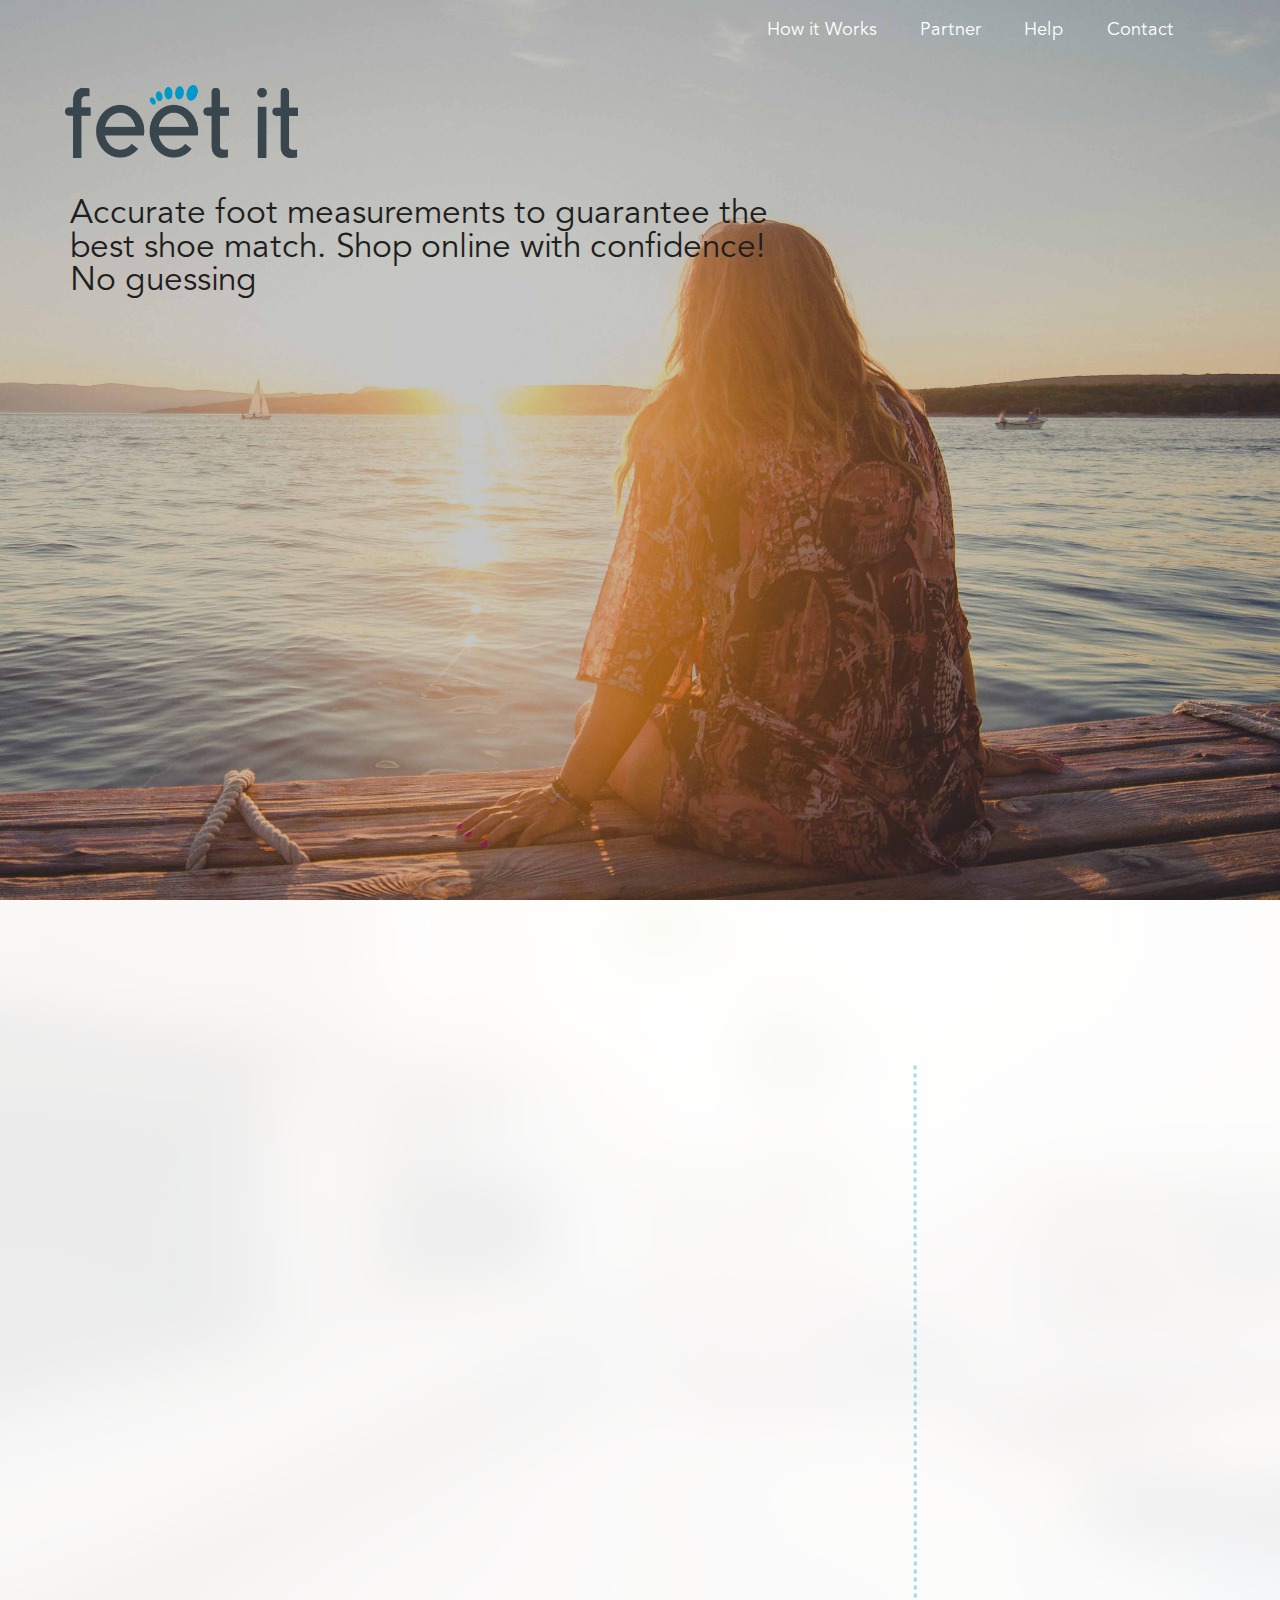
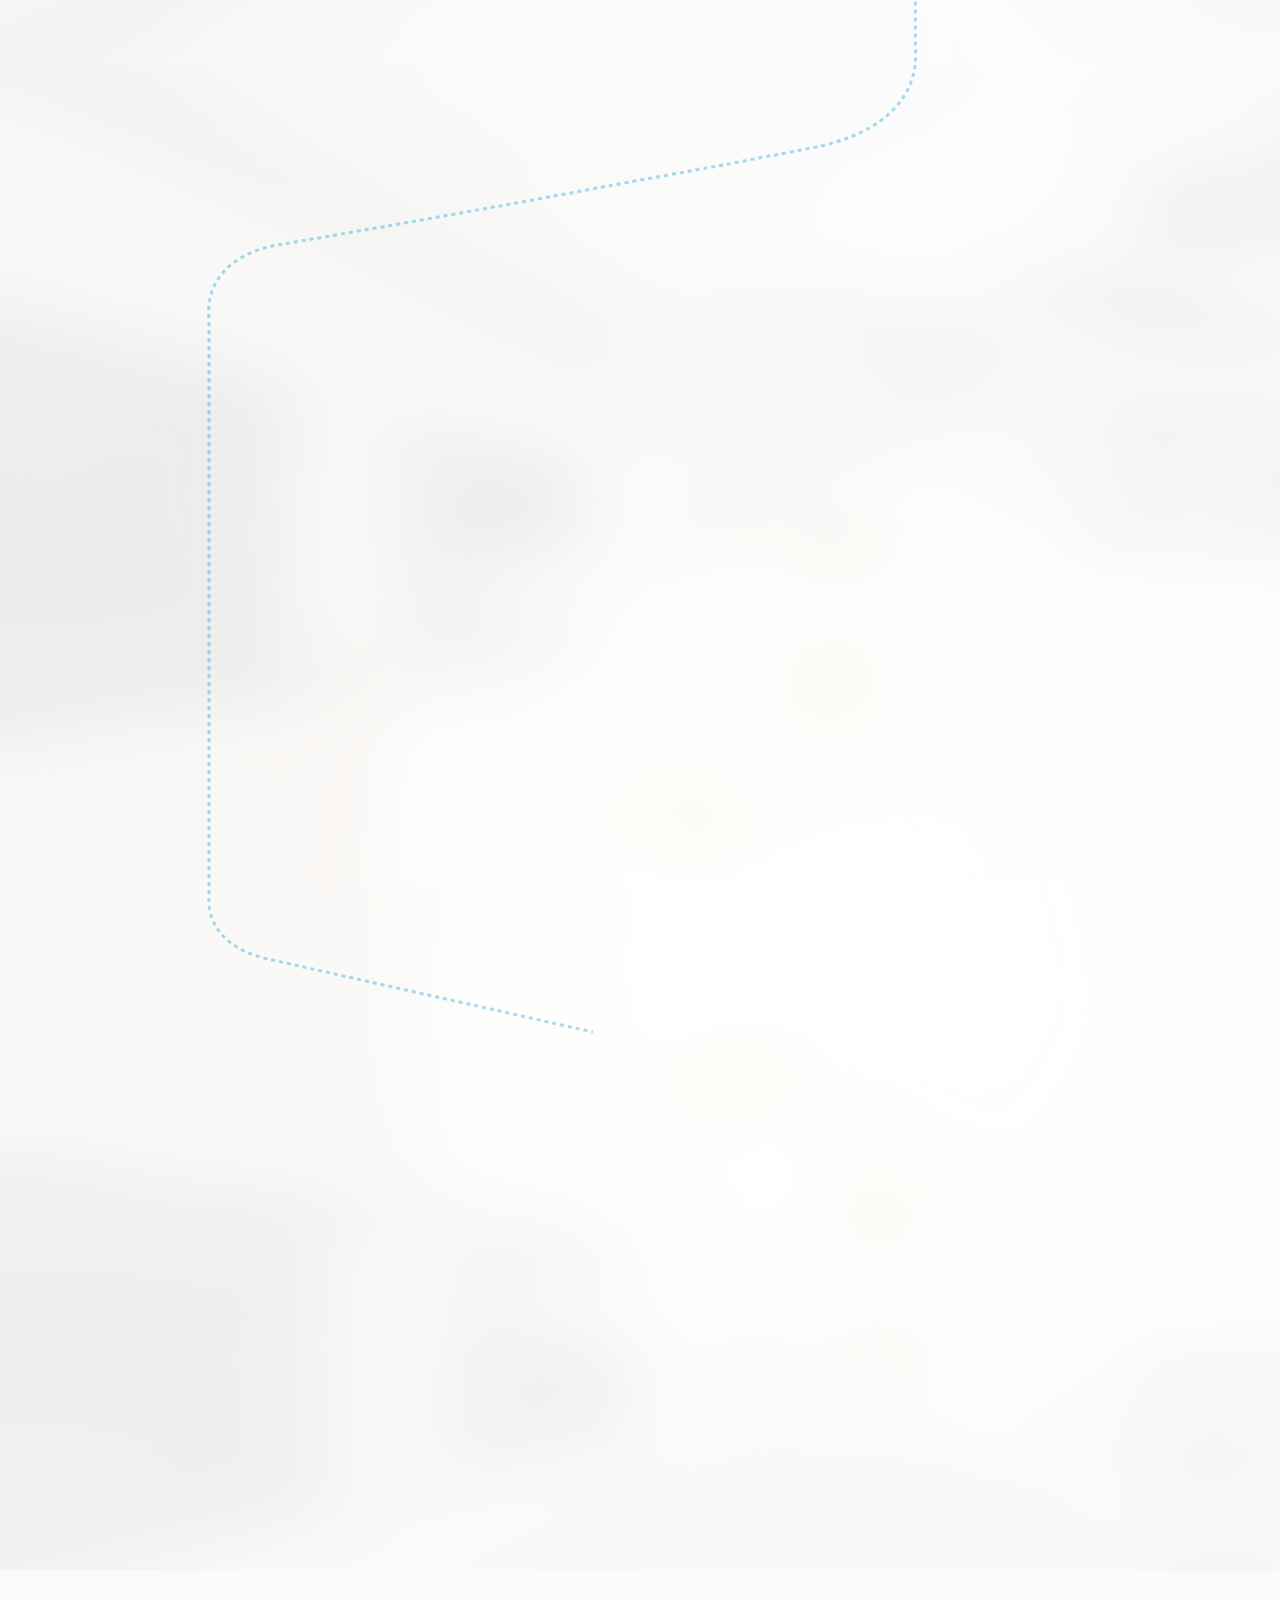
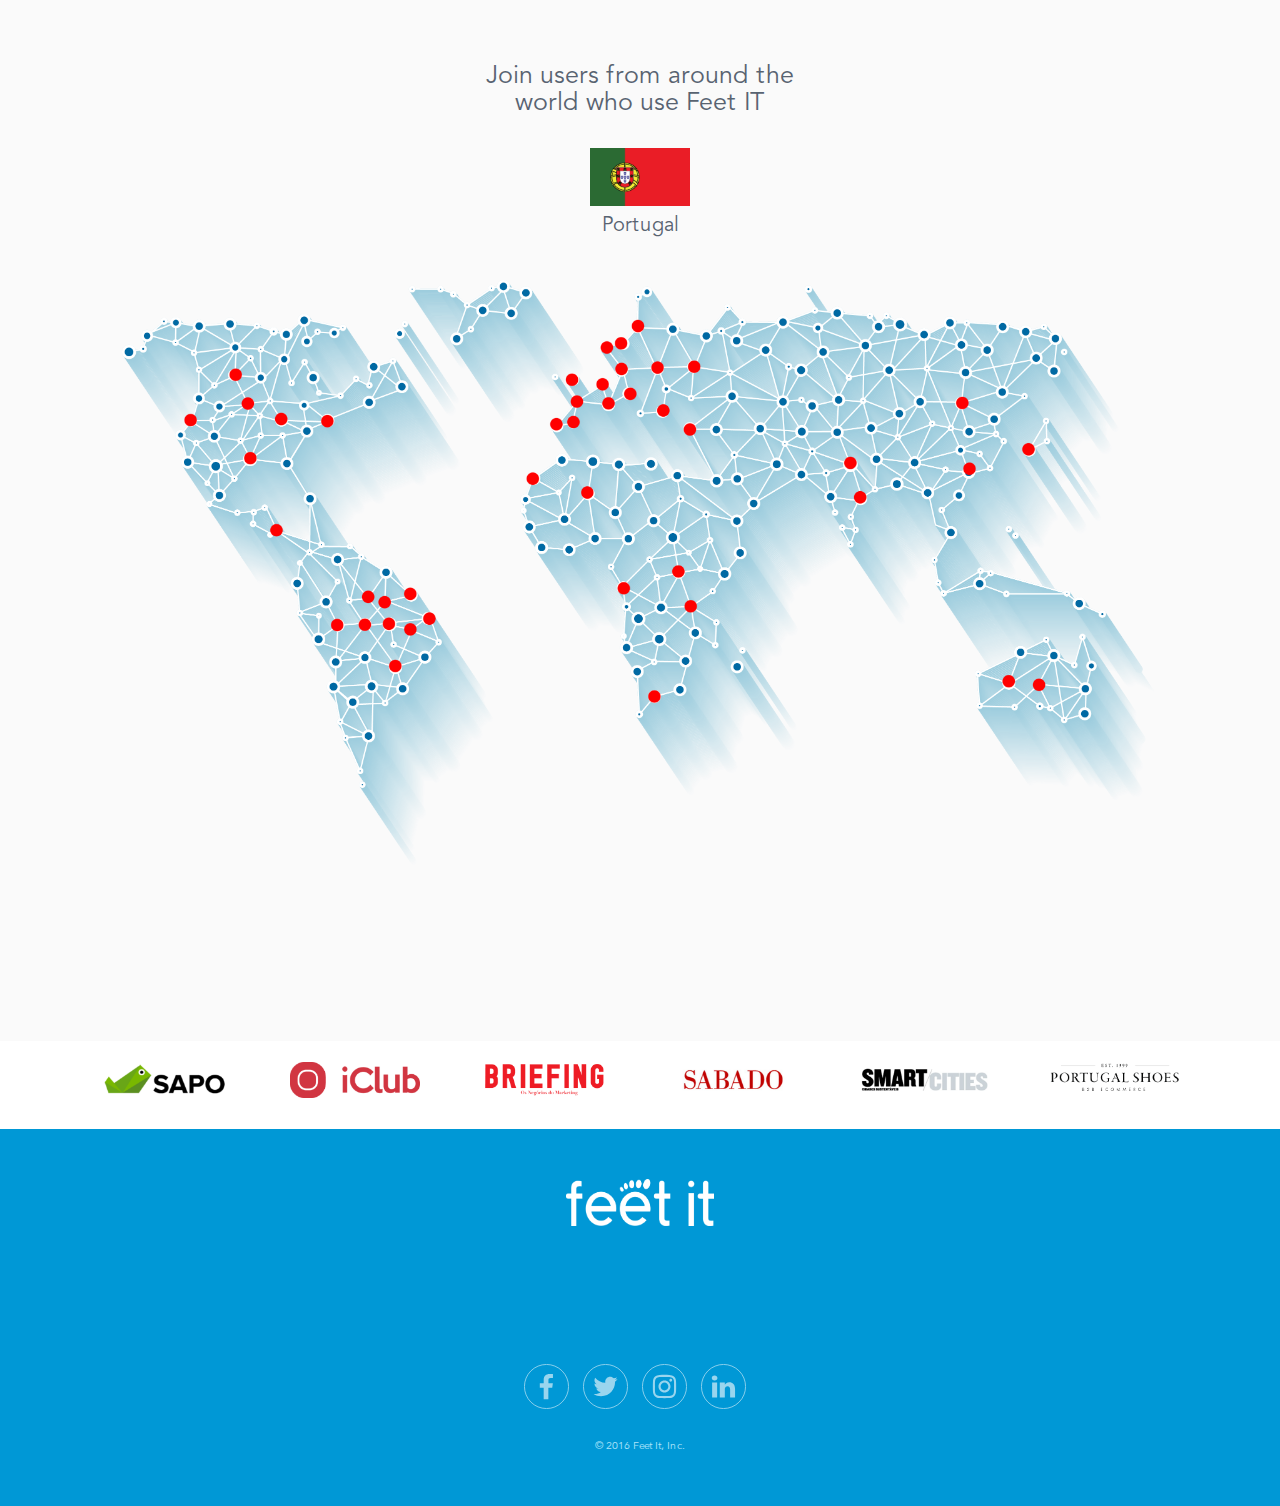
<file: index.html>
<!DOCTYPE HTML>
<html lang="en-US">

<head>
    <meta charset="UTF-8">
    <meta http-equiv="X-UA-Compatible" content="IE=edge">
    <meta name="viewport" content="width=device-width, initial-scale=1.0, maximum-scale=1.0, user-scalable=no"/>
    <link rel="stylesheet" href="_assets/css/bootstrap.min.css"/>
    <link href="_assets/css/font-awesome.css" rel="stylesheet">
    <link href="//fonts.googleapis.com/css?family=Muli" rel="stylesheet">
    <link rel="stylesheet" href="//cdnjs.cloudflare.com/ajax/libs/animate.css/3.5.2/animate.min.css"/>
    <link rel="stylesheet" href="_assets/css/animated.css"/>
    <link rel="stylesheet" href="_assets/css/style.css"/>
    <link rel="stylesheet" href="_assets/css/responsive.css"/>
    <link rel="icon" href="_assets/images/new/favicon-feetit.ico">
    <title>Feet IT</title>
    <meta name="keywords" content="Feet IT, Feet, Shoes, Foot, Store, Retail">
</head>

<body>


<header id="home">

    <div class="container fixed-header">
        <div class="navbar-header">
            <button type="button" class="navbar-toggle collapsed"
                    data-toggle="collapse" data-target="#navbar">
                <span class="sr-only">Toggle navigation</span> <i class="fa  fa-bars"></i>
            </button>

            <a href="index.html"><span class="navbar-brand col-sm-2 ng-scope"><img src="_assets/images/new/logotipo-feetit-white.png"
                                                              alt=""/></span></a>

        </div>

        <div id="navbar" class="navbar-collapse collapse navbar-right"
             style="height: 1px">
            <ul class="nav navbar-nav">

                <li><a href="how_it_works.html">How it Works</a></li>
                <li><a href="partner.html">Partner</a></li>
                <li><a href="help.html">Help</a></li>
                <li><a href="contact.html">Contact</a></li>
                <!--<li><a href="//itunes.apple.com/us/app/feet-it/id885111429?l=pt&ls=1&mt=8" target="_blank" class="download">Download</a></li>-->
            </ul>
        </div>
    </div>

    <!-- =========================
              nav bar blue
      ============================== -->

    <div class="container">
        <div class="row">
            <div class="header_top col-md-12 ">
                <div class="col-md-1  nav-logo col-sm-2 visible-sm">
                    <a href="index.html"><img class="" src="_assets/images/new/logotipo-feetit-white.png"></a>
                </div>
                <div class="menu col-md-9 col-sm-10">
                    <ul>
                        <li><a href="how_it_works.html">How it Works</a></li>
                        <li><a href="partner.html">Partner</a></li>
                        <li><a href="help.html">Help</a></li>
                        <li><a href="contact.html">Contact</a></li>
                        <!--<li><a href="//itunes.apple.com/us/app/feet-it/id885111429?l=pt&ls=1&mt=8" target="_blank" class=" btn download">Download</a></li>-->
                    </ul>
                </div>
            </div>
        </div>

        <div class="row">
            <div class="header_content col-md-12 col-sm-12" align="left">
                <div class="logo col-md-12">
                    <!---------------------------------- Change the logo (of the banner) here -->
                    <img class="wow  fadeInLeft shopkick-logo" data-wow-delay="900ms"
                         src="_assets/images/new/logotipo-feetit.png"
                         style="visibility: visible; animation-delay: 900ms; animation-name: fadeInLeft; margin-left: -20px;">

                </div>

                <div class="slogan wow fadeInUp " data-wow-delay="900ms" data-wow-duration="600ms" style="visibility: visible; animation-duration: 6000ms; animation-delay: 900ms; animation-name: fadeInUp; color: #1f1f1f">
                    <h1>
                        Accurate foot measurements to guarantee the best shoe match.
                        Shop online with confidence! No guessing
                    </h1>
                </div>

                <div class="info_button wow fadeInUp" data-wow-delay="900ms" data-wow-duration="600ms" style="visibility: visible; animation-duration: 6000ms; animation-delay: 900ms; animation-name: fadeInUp;">
                    <!--<a href="//itunes.apple.com/us/app/feet-it/id885111429?l=pt&ls=1&mt=8" target="_blank" class="btn hero-button download"><span>DOWNLOAD THE APP</span></a>-->
                </div>
            </div>
        </div>
    </div>
</header>

<!-- =========================
        header home
============================== -->

<section id="promotion">
    <div class="container introduction-panel-path">
        <div class="row">
            <div class=" col-md-12 before-you-shop">
                <div class="col-sm-3 col-xs-12 col-sm-push-8">
                    <img class="wow bounceIn bubble b-1st" src="_assets/images/new/icon-footid-feet-it-home.svg"
                         alt="Before you shop bubble" style="visibility: visible; animation-name: bounceIn;">
                </div>
                <div class="col-sm-5 promo-box wow fadeInUpFixed" data-wow-delay="500ms"
                     style="visibility: visible; animation-delay: 500ms; animation-name: fadeInUpFixed;">
                    <h2>
                        <span class="ng-scope">Measure your Feet and create your FOOT ID</span>
                    </h2>
                    <div class="phone-box">
                        <p>
                            <span class="ng-scope">Our powerful measuring algorithm can produce accurate foot measurements, with under
                                1/2 size accuracy</span>
                        </p>

                        <!-- ============== 1st image phone =========== -->
                        <img src="_assets/images/new/before-you-shop-iphone.png" class="wow fadeInLeft"
                             data-wow-delay="900ms" alt="Before you shop iPhone"
                             style="visibility: visible; animation-delay: 900ms; animation-name: fadeInLeft;">
                    </div>
                </div>

            </div>

            <div class="at-the-store col-md-12 col-sm-12">
                <div class="promo-box wow fadeInUpFixed" data-wow-delay="500ms"
                     style="visibility: visible; animation-delay: 500ms; animation-name: fadeInUpFixed;"><br><br>
                    <h2><span class="ng-scope">Using the Feet IT App</span></h2>
                    <p><span class="ng-scope">Four easy ways to earn:</span></p>
                </div>

                <div class="row">
                    <div class="col-sm-6">
                        <div class="row">

                            <!-- ============== SHOP specially curated brands =========== -->
                            <div class="col-sm-12 col-xs-6">
                                <div class="bubble-panel"><img src="_assets/images/new/icon-shop-feet-it-home.svg"
                                                               class="bubble wow bounceIn" data-wow-delay="300ms"
                                                               alt="Kicks for walking In bubble"
                                                               style="visibility: visible; animation-delay: 300ms; animation-name: bounceIn;">
                                    <h5 class="wow fadeInRight" data-wow-delay="350ms"
                                        style="visibility: visible; animation-delay: 350ms; animation-name: fadeInRight;">
                                        <span translate="ID_KICKS_FOR_WALKING_IN" class="ng-scope">SHOP specially curated brands</span>
                                    </h5></div>
                            </div>

                            <!-- ============== Order TAILOR MADE handcrafted SHOES =========== -->
                            <div class="col-sm-12 col-xs-6">
                                <div class="bubble-panel"><img
                                        src="_assets/images/new/icon-handcrafted-feet-it-home.svg"
                                        class="bubble wow bounceIn" data-wow-delay="400ms"
                                        alt="Kicks for scanning bubble"
                                        style="visibility: visible; animation-delay: 400ms; animation-name: bounceIn;">
                                    <h5 class="wow fadeInRight" data-wow-delay="450ms"
                                        style="visibility: visible; animation-delay: 450ms; animation-name: fadeInRight;">
                                        <span translate="ID_KICKS_FOR_SCANNING_PRODUCTS" class="ng-scope">Order TAILOR MADE handcrafted SHOES</span>
                                    </h5></div>
                            </div>

                            <!-- ============== Family & Friends Foot ID’s =========== -->
                            <div class="col-sm-12 col-xs-6">
                                <div class="bubble-panel"><img
                                        src="_assets/images/new/icon-fam-friends-feet-it-home.svg"
                                        class="bubble wow bounceIn" data-wow-delay="500ms"
                                        alt="Kicks for purchases bubble"
                                        style="visibility: visible; animation-delay: 500ms; animation-name: bounceIn;">
                                    <h5 class="wow fadeInRight" data-wow-delay="550ms"
                                        style="visibility: visible; animation-delay: 550ms; animation-name: fadeInRight;">
                                        <span translate="ID_KICKS_FOR_PURCHASES" class="ng-scope">Save your Family & Friends Foot ID’s and surprise them with an original gift </span>
                                    </h5></div>
                            </div>

                            <!-- ============== Complete your profile =========== -->
                            <div class="col-sm-12 col-xs-6 ng-scope" ng-if="currentLanguage === 'en'">
                                <div class="bubble-panel"><img src="_assets/images/new/icon-profile-feet-it-home.svg"
                                                               class="bubble wow bounceIn" data-wow-delay="600ms"
                                                               alt="Kicks for submitting receipts"
                                                               style="visibility: visible; animation-delay: 600ms; animation-name: bounceIn;">
                                    <h5 class="wow fadeInRight" data-wow-delay="650ms"
                                        style="visibility: visible; animation-delay: 650ms; animation-name: fadeInRight;">
                                        <span translate="ID_KICKS_FOR_RECEIPTS" class="ng-scope">Complete your profile for an even better shopping Experience</span>
                                    </h5></div>
                            </div>

                        </div>
                    </div>
                    <!-- ============== 2nd image phone =========== -->
                    <div class="col-sm-6">
                        <div class="col-xs-12 phone-box hidden-sm wow fadeInRight" data-wow-delay="900ms"
                             style="visibility: visible; animation-delay: 900ms; animation-name: fadeInRight;"><img
                                src="_assets/images/new/at-the-store-iphone.png" alt="At the store iPhone"></div>
                    </div>
                </div>
            </div>

            <div class="col-md-12 gift-cards">

                <div class="col-md-12 col-sm-12 show-lg">
                    <div class="bubble-panel wow bounceIn" data-wow-delay="600ms"
                         style="visibility: visible; animation-delay: 600ms; animation-name: bounceIn;">

                        <img src="_assets/images/new/icon-gift-feet-it-home.svg" class="bubble">
                    </div>
                    <div class="wow fadeInUpFixed" style="visibility: visible; animation-name: fadeInUpFixed;">
                        <h2 class="text-center">
                            <span class="ng-scope">Credits, discounts and much, much more</span>
                        </h2>
                        <p class="text-center">
                            <span class="ng-scope">Every time you use the App you win points that can be converted into Credits to exchange for exclusive offers and deals.</span>
                        </p>
                    </div>
                    <!-- ============== descount cards =========== -->
                    <div class="row hidden-sm hidden-xs">
                        <div class="col-xs-2-4">

                            <img class="card-1 full-photo wow card-1-animate" data-wow-delay="0.5s"
                                 src="_assets/images/new/card-1.png" alt="Best Buy gift card"
                                 style="visibility: visible; animation-delay: 0.5s; animation-name: card-1-animate;">

                        </div>
                        <div class="col-xs-2-4">
                            <img class="card-2 full-photo wow card-2-animate" data-wow-delay="0.5s"
                                 src="_assets/images/new/card-2.png" alt="Target gift card"
                                 style="visibility: visible; animation-delay: 0.5s; animation-name: card-2-animate;">
                        </div>
                        <div class="col-xs-2-4">
                            <img class="card-3 full-photo wow card-3-animate" data-wow-delay="0.5s"
                                 src="_assets/images/new/card-3.png" alt="Sephora gift card"
                                 style="visibility: visible; animation-delay: 0.5s; animation-name: card-3-animate;">
                        </div>
                        <div class="col-xs-2-4">
                            <img class="card-4 full-photo wow card-4-animate" data-wow-delay="0.5s"
                                 src="_assets/images/new/card-4.png" alt="Target gift card"
                                 style="visibility: visible; animation-delay: 0.5s; animation-name: card-4-animate;">
                        </div>
                    </div>
                    <!-- ============== discount cards for mobile =========== -->
                    <div class="visible-sm visible-xs gift-cards-fan">
                        <img src="_assets/images/new/gift-cards-fan.png" class="full-photo">
                    </div>
                </div>
            </div>
        </div>

    </div>
</section>

<!-- =========================
        Flags and map
============================== -->

<section id="map">

    <div class="container map-stats">
        <div class="row  ">
            <h2 class="text-center">
                <span class="ng-scope">Join users from around the world who use Feet IT</span>
            </h2>
        </div>
    </div>

    <!-- ============== flags  =========== -->
    <div class="col-md-12" align="center">
        <div id="slideshow">
            <div><img style="max-width: 100px;" src="_assets/images/j/flag-portugal.png">
                <p class="slideshowtext">Portugal</p></div>
            <div><img style="max-width: 100px;" src="_assets/images/j/flag-spain.png">
                <p class="slideshowtext">Spain</p></div>
            <div><img style="max-width: 100px;" src="_assets/images/j/flag-australia.png">
                <p class="slideshowtext">Australia</p></div>
            <div><img style="max-width: 100px;" src="_assets/images/j/flag-Belgium.png">
                <p class="slideshowtext">Belgium</p></div>
            <div><img style="max-width: 100px;" src="_assets/images/j/flag-brasil.png">
                <p class="slideshowtext">Brasil</p></div>
            <div><img style="max-width: 100px;" src="_assets/images/j/flag-usa.png">
                <p class="slideshowtext">USA</p></div>
            <div><img style="max-width: 100px;" src="_assets/images/j/flag-sweden.png">
                <p class="slideshowtext">Sweden</p></div>
            <div><img style="max-width: 100px;" src="_assets/images/j/flag-russia.png">
                <p class="slideshowtext">Russia</p></div>
            <div><img style="max-width: 100px;" src="_assets/images/j/flag-japan.png">
                <p class="slideshowtext">Japan</p></div>
            <div><img style="max-width: 100px;" src="_assets/images/j/flag-italy.png">
                <p class="slideshowtext">Italy</p></div>
            <div><img style="max-width: 100px;" src="_assets/images/j/flag-india.png">
                <p class="slideshowtext">India</p></div>
            <div><img style="max-width: 100px;" src="_assets/images/j/flag-germany.png">
                <p class="slideshowtext">Germany</p></div>
            <div><img style="max-width: 100px;" src="_assets/images/j/flag-franca.png">
                <p class="slideshowtext">France</p></div>
            <div><img style="max-width: 100px;" src="_assets/images/j/flag-england.png">
                <p class="slideshowtext">England</p></div>
            <div><img style="max-width: 100px;" src="_assets/images/j/flag-china.png">
                <p class="slideshowtext">China</p></div>
            <div><img style="max-width: 100px;" src="_assets/images/j/flag-canada.png">
                <p class="slideshowtext">Canada</p></div>
        </div>
    </div>

    <!-- ============== map  =========== -->
    <div class="col-md-10 col-md-offset-1">
        <img class="img-responsive" style="margin-top: 50px;" src="_assets/images/new/map.png">
    </div>

    <!-- ============== timers  =========== -->
    <div class="row counter  usage-stats wow fadeInUp" data-wow-delay="600ms"
         style="visibility: visible; animation-delay: 900ms; animation-name: fadeInUp;">
        <div class="col-md-offset-1 col-md-4">
            <p class="timer"><span class="sign" style="display: inline ! important;"></span></p>
            <h3>Tests and counting</h3>
        </div>

        <div class="col-md-3">
            <p class="timer"><span class="sign1" style="display: inline ! important;"></span></p>
            <h3>Shoe models</h3>
        </div>

        <div class="col-md-3">
            <p class="timer"><span class="sign2" style="display: inline ! important;"></span></p>
            <h3>Brands</h3>
        </div>
    </div>
</section>

<!-- =========================
        articles press
============================== -->

<section class="partners-logos">
    <div class="container">
        <div class="articles" align="center">
            <div class="col-md-2" style="margin-bottom: 10px">
                <a href="//tek.sapo.pt/mobile/ios/artigo/portugueses_inventam_app_para_acabar_com_erros_de_tamanho_na_compra_de_sapatos_o-46801kin.html"
                   target="_blank"><img class="publicarticals" src="_assets/images/new/sapo-logo.png"></a>
            </div>
            <div class="col-md-2" style="margin-bottom: 10px">
                <a href="//iclub.pt/feetit-app-vai-revolucionar-compra-calcado-online/" target="_blank"><img
                        class="publicarticals" src="_assets/images/new/iclub-logo.png"></a>
            </div>
            <div class="col-md-2" style="margin-bottom: 10px">
                <a href="//briefing.pt/fibra/36242-feet-it-a-app-que-facilita-a-compra-de-calcado-online.html"
                   target="_blank"><img class="publicarticals" src="_assets/images/new/breafing-logo.png"></a>
            </div>
            <div class="col-md-2" style="margin-bottom: 10px">
                <a href="//sabado.pt/vida/detalhe/aplicacao_portuguesa_da_para_comprar_sapatos_ionlinei.html"
                   target="_blank"><img class="publicarticals" src="_assets/images/new/sabado-logo.png"></a>
            </div>
            <div class="col-md-2" style="margin-bottom: 10px">
                <a href="//smart-cities.pt/pt/noticia/portugueses-querem-revolucionar-compra-de-calcado-on-lin3003e"
                   target="_blank"><img class="publicarticals" src="_assets/images/new/smartcities-logo.png"></a>
            </div>
            <div class="col-md-2" style="margin-bottom: 10px">
                <a href="//portugalshoes.com/a-revolutionary-app-for-online-shoe-shopping/" target="_blank"><img
                        class="publicarticals" src="_assets/images/new/portugalshoes-logo.png"></a>
            </div>

        </div>
    </div>
</section>

<!-- =========================
            FOOTER
============================== -->

<section id="customer"></section>
<footer>
    <div class="container" align="center">
        <div class="row app-footer ">
            <div class="col-md-12 ">

                <div class="footer-logo">
                    <img src="_assets/images/new/logotipo-feetit-white.png" alt=""/>
                </div>
                <div class="footer-menu menu"></div>

                <!-- ============== DOWNLOAD STORE  =========== -->
                <!--<div class="app-store" align="center">-->
                    <!--<a><img src="_assets/images/new/google-play-download.svg" alt=""/></a>-->
                    <!--<a href="//itunes.apple.com/us/app/feet-it/id885111429?l=pt&ls=1&mt=8" target="_blank">-->
                        <!--<img src="_assets/images/new/app-store-download.svg" alt=""/>-->
                    <!--</a>-->
                <!--</div>-->

                <!-- ============== SOCIAL  =========== -->
                <div class="footer-social">
                    <a href="//facebook.com/FeetItApp" target="_blank"><img src="_assets/images/facebook.svg"
                                                                                      alt=""/></a>
                    <a href="//twitter.com/Feet_IT" target="_blank"><img src="_assets/images/twitter.svg"
                                                                                      alt=""/></a>
                    <a href="//instagram.com/feet_it/" target="_blank"><img src="_assets/images/instagram.svg"
                                                                               alt=""/></a>
                    <a href="//linkedin.com/company/feet-it" target="_blank"><img
                            src="_assets/images/linkedin.svg" alt=""/></a>

                </div>
                <div class="footer-copy"><span translate="ID_FOOTER_COPY" class="ng-scope">&copy;
                    2016 Feet It, Inc.</span>
                    <br>
                </div>
            </div>
        </div>
    </div>
</footer>

<!-- =========================
       SCRIPTS
============================== -->

<script src="//ajax.googleapis.com/ajax/libs/jquery/1.12.4/jquery.min.js"></script>
<script src="_assets/js/bootstrap.min.js"></script>
<script src="_assets/js/wow.js"></script>
<script src="_assets/js/main.js"></script>

<script>
  (function(i,s,o,g,r,a,m){i['GoogleAnalyticsObject']=r;i[r]=i[r]||function(){
  (i[r].q=i[r].q||[]).push(arguments)},i[r].l=1*new Date();a=s.createElement(o),
  m=s.getElementsByTagName(o)[0];a.async=1;a.src=g;m.parentNode.insertBefore(a,m)
  })(window,document,'script','//www.google-analytics.com/analytics.js','ga');

  ga('create', 'UA-55039679-2', 'auto');
  ga('send', 'pageview');

</script>


</body>

</html>
</file>
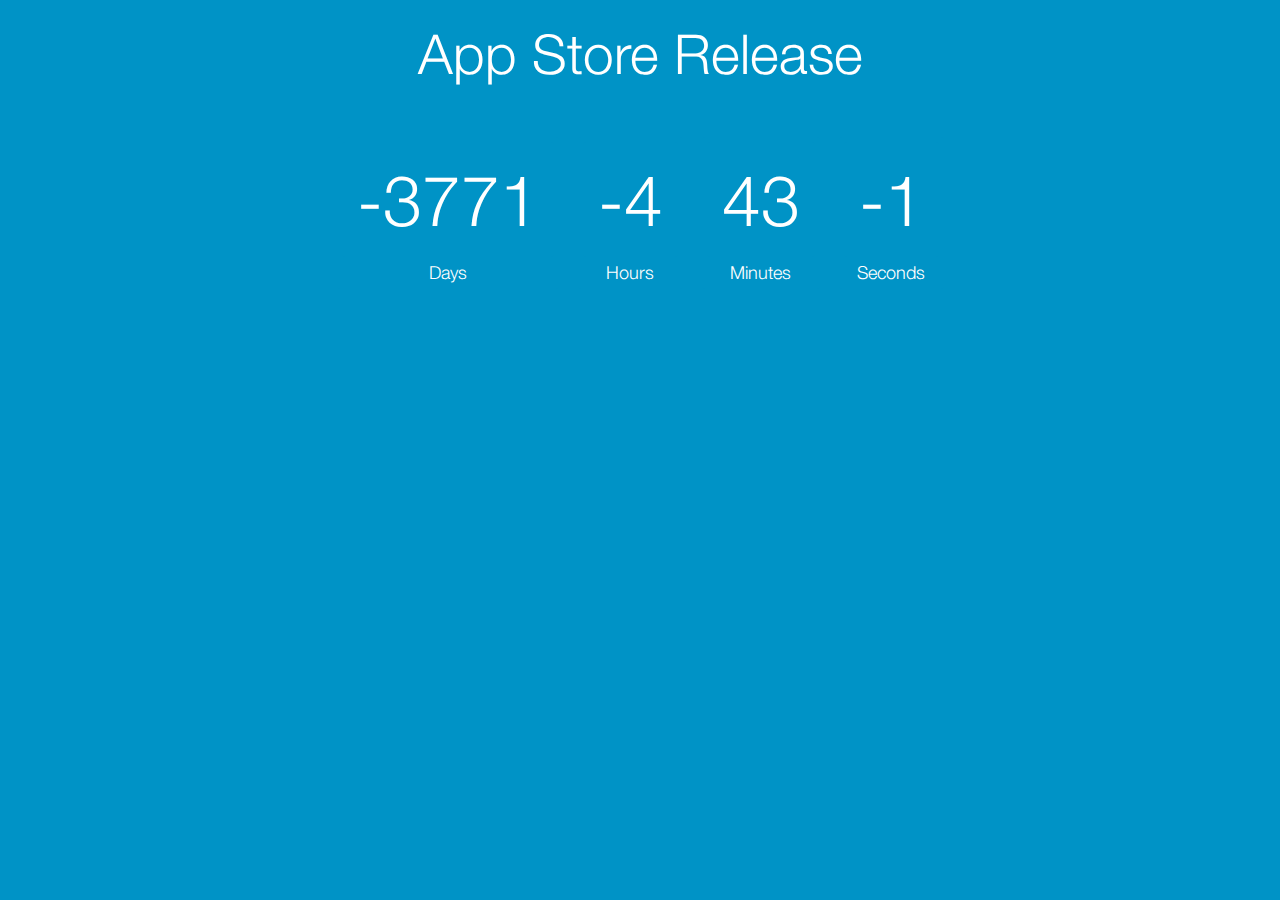
<file: _public/countdown/index.html>
<!DOCTYPE html>
<html >
  <head>
    <meta charset="UTF-8">
    <title>Styled JavaScript Countdown Clock</title>
    
    
    
    
        <link rel="stylesheet" href="css/style.css">

    
    
    
  </head>

  <body>

    <h1>App Store Release</h1>
<div id="clockdiv">
  <div>
    <span class="days"></span>
    <div class="smalltext">Days</div>
  </div>
  <div>
    <span class="hours"></span>
    <div class="smalltext">Hours</div>
  </div>
  <div>
    <span class="minutes"></span>
    <div class="smalltext">Minutes</div>
  </div>
  <div>
    <span class="seconds"></span>
    <div class="smalltext">Seconds</div>
  </div>
</div>

    <div class="contain-animation">
        <div class="contain-bear">
            <img class="prints" src="img/feetit-footprint.png" alt="Bear Prints" />
            <span class="cover"></span>
        </div>
    </div>
    
        <script src="js/index.js"></script>

    
    
    
  </body>
</html>
</file>
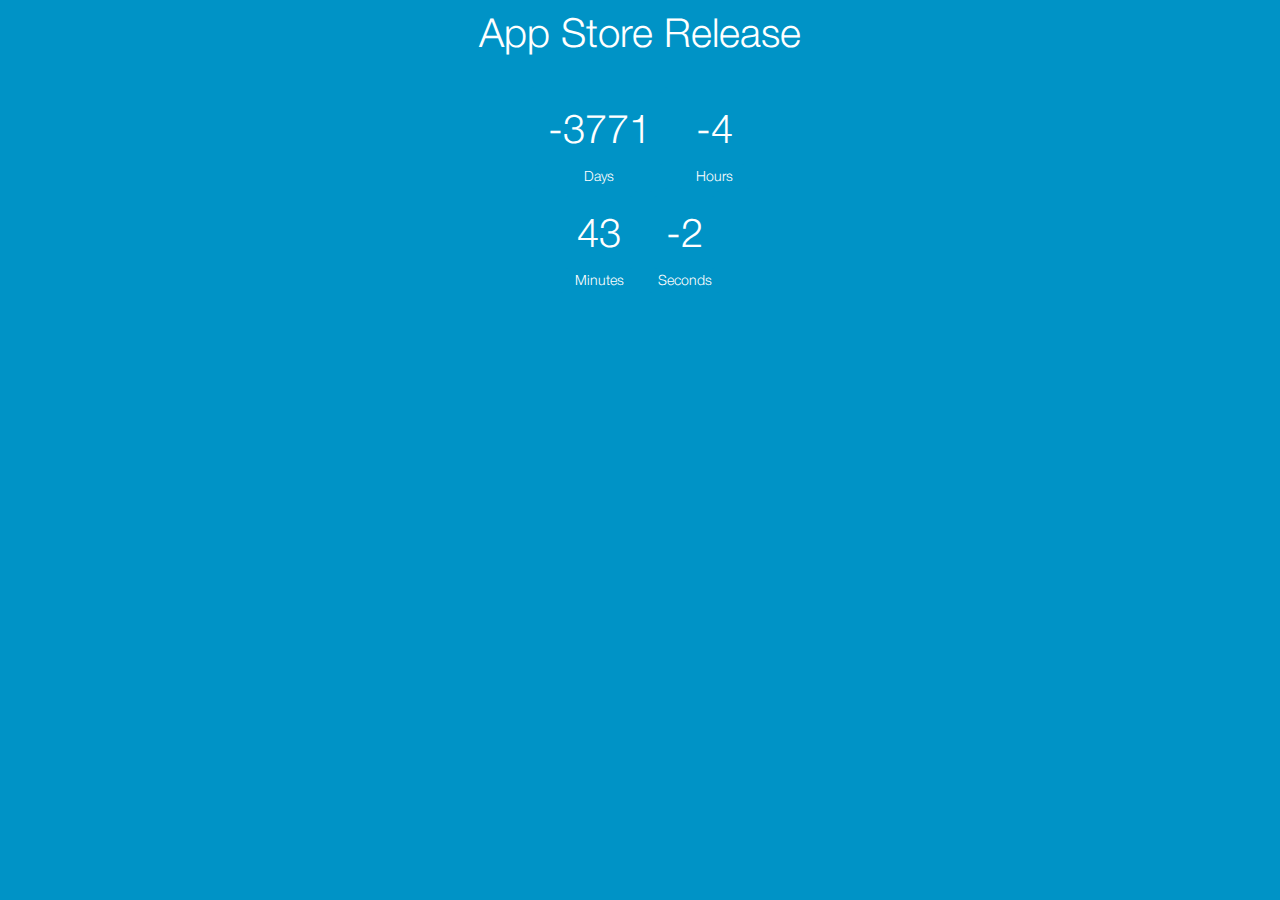
<file: _public/mcountdown/index.html>
<!DOCTYPE html>
<html >
  <head>
    <meta charset="UTF-8">
    <title>Styled JavaScript Countdown Clock</title>
    
    
    
    
        <link rel="stylesheet" href="css/style.css">

    
    
    
  </head>

  <body>

    <h1>App Store Release</h1>
<div id="clockdiv" align="center">
  <div>
    <span class="days"></span>
    <div class="smalltext">Days</div>
  </div>
  <div>
    <span class="hours"></span>
    <div class="smalltext">Hours</div>
  </div><br>
  <div>
    <span class="minutes"></span>
    <div class="smalltext">Minutes</div>
  </div>
  <div>
    <span class="seconds"></span>
    <div class="smalltext">Seconds</div>
  </div>
</div>

    <div class="contain-animation">
        <div class="contain-bear">
            <img class="prints" src="img/feetit-footprint-m.png" alt="Bear Prints" />
            <span class="cover"></span>
        </div>
    </div>
    
        <script src="js/index.js"></script>

    
    
    
  </body>
</html>
</file>
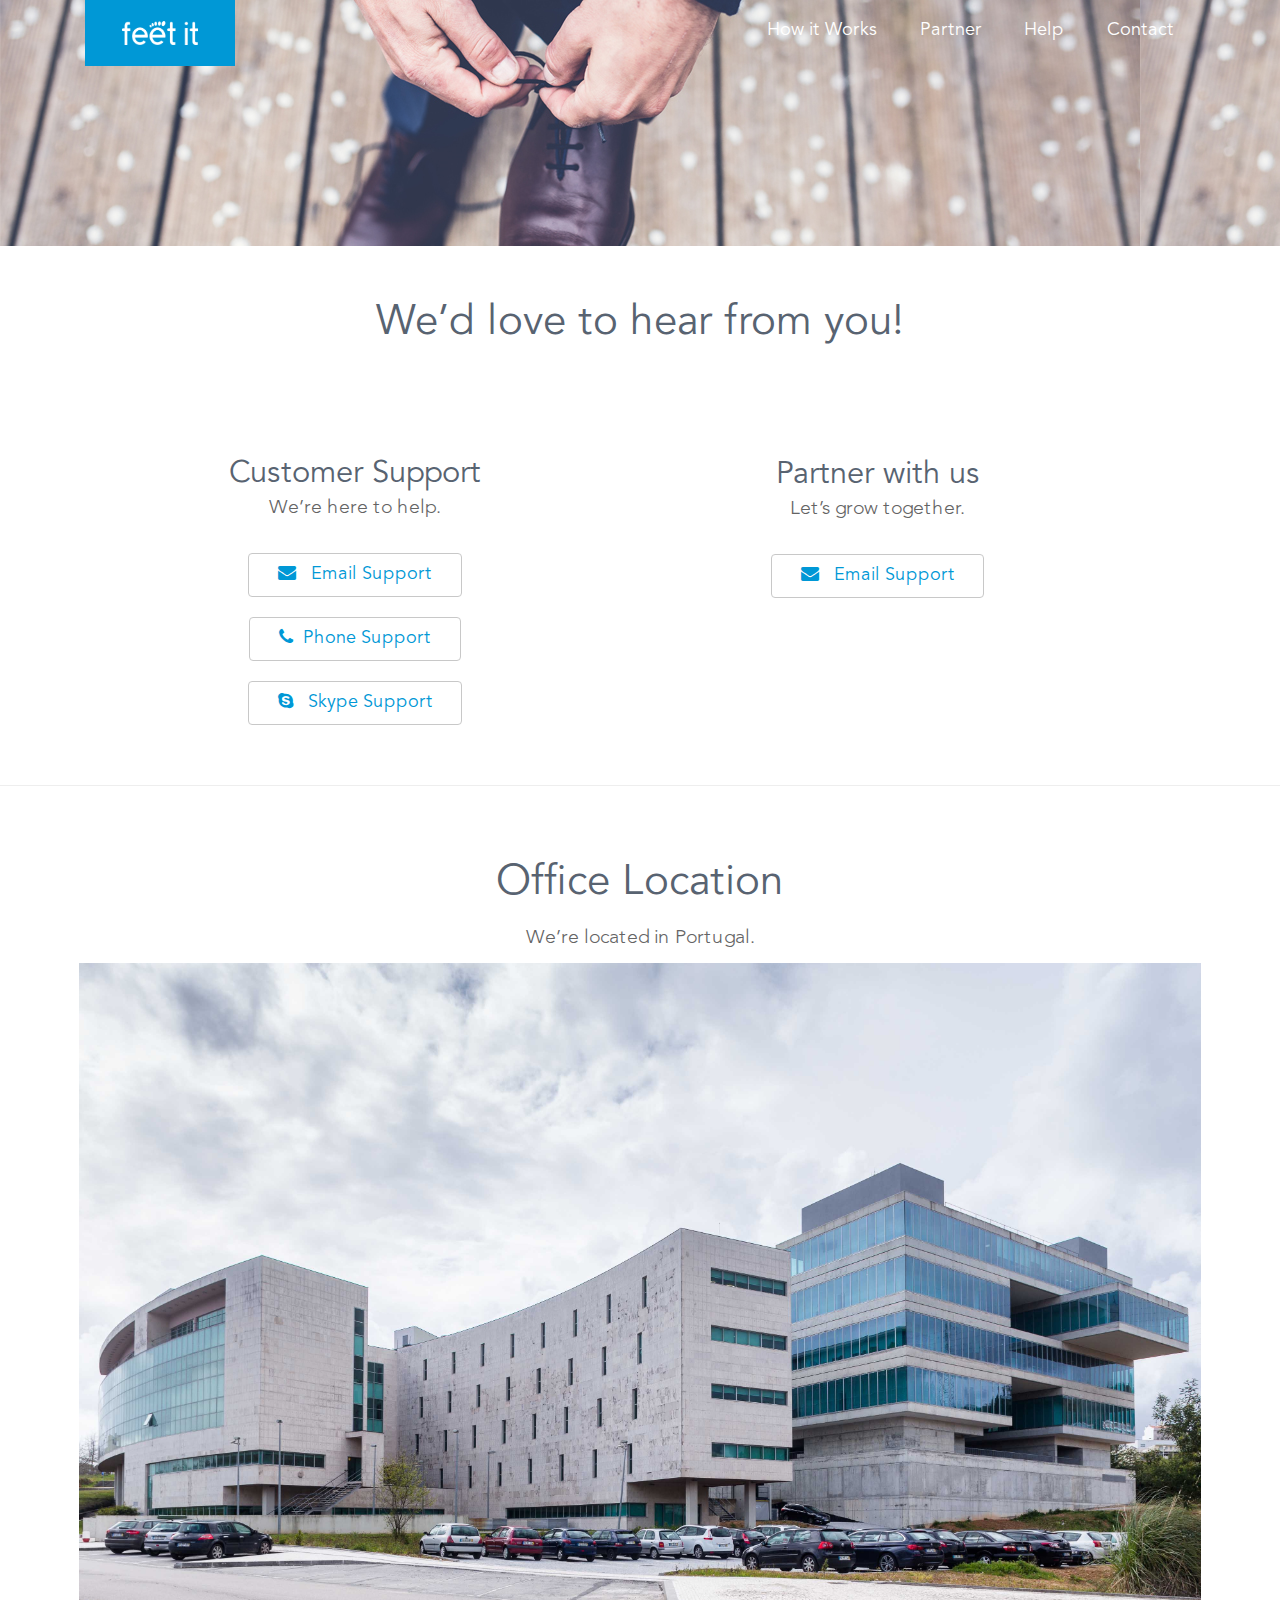
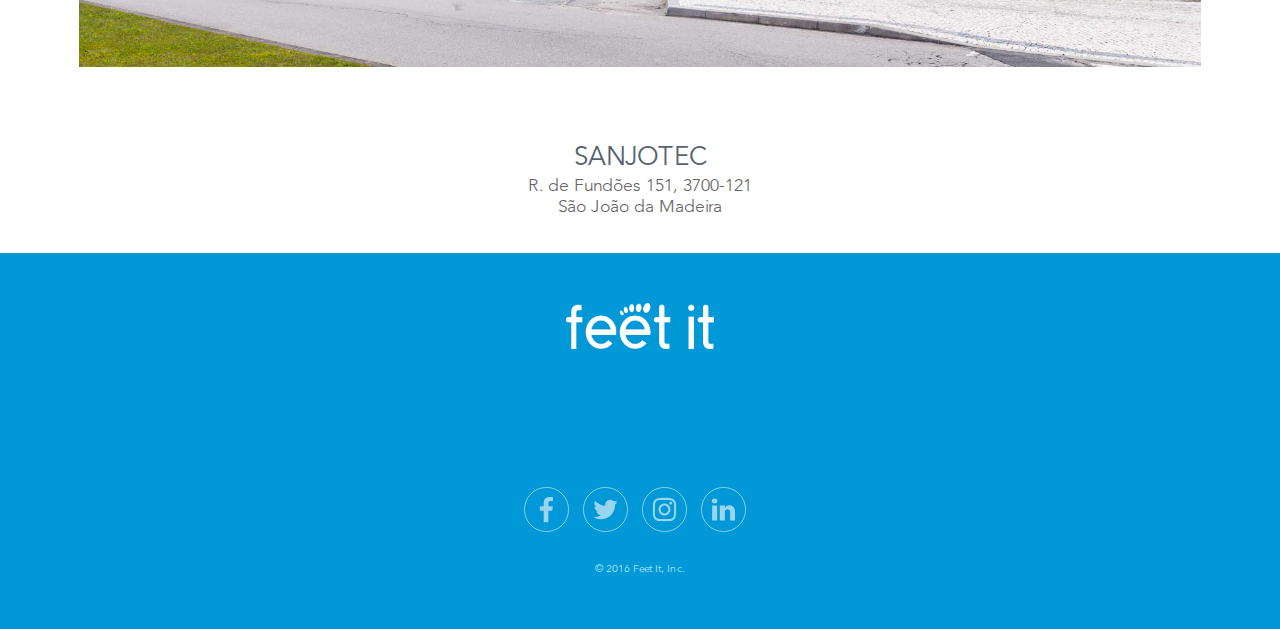
<file: contact.html>
<!DOCTYPE HTML>
<html lang="en-US">

<head>
    <meta charset="UTF-8">
    <meta http-equiv="X-UA-Compatible" content="IE=edge">
    <meta name="viewport" content="width=device-width, initial-scale=1">
    <link rel="stylesheet" href="_assets/css/bootstrap.min.css"/>

    <link href="_assets/css/font-awesome.css" rel="stylesheet">
    <link href="https://fonts.googleapis.com/css?family=Muli" rel="stylesheet">
    <link rel="stylesheet" href="https://cdnjs.cloudflare.com/ajax/libs/animate.css/3.5.2/animate.min.css"/>
    <link rel="stylesheet" href="_assets/css/animated.css"/>
    <link rel="stylesheet" href="_assets/css/style.css"/>
    <link rel="stylesheet" href="_assets/css/responsive.css"/>
    <link rel="icon" href="_assets/images/new/favicon-feetit.ico">
    <title>Feet It</title>
    <meta name="keywords" content="Feet, Shoes, Foot, Store">
</head>

<body>
<!-- =========================
      NAV BAR BLUE
============================== -->
<div class="con-header">
    <div class="container fixed-header">
        <div class="navbar-header">
            <button type="button" class="navbar-toggle collapsed"
                    data-toggle="collapse" data-target="#navbar">
                <span class="sr-only">Toggle navigation</span> <i class="fa  fa-bars"></i>
            </button>
            <a href="index.html"><span class="navbar-brand ng-scope"><img src="_assets/images/new/logotipo-feetit-white.png" alt=""/></span></a>
        </div>
        <div id="navbar" class="navbar-collapse collapse navbar-right" style="height: 1px">
            <ul class="nav navbar-nav">
                <li><a href="how_it_works.html">How it Works</a></li>
                <li><a href="partner.html">Partner</a></li>
                <li><a href="help.html">Help</a></li>
                <li><a href="contact.html">Contact</a></li>
                <!--<li><a href="https://itunes.apple.com/us/app/feet-it/id885111429?l=pt&ls=1&mt=8" target="_blank" class="download">Download</a></li>-->
            </ul>
        </div>
    </div>

<!-- =========================
      NAV BAR FIXED
============================== -->

    <div class="container">
        <div class="row">

            <div class="header_top col-md-12 ">
                <div class="logo col-md-2">
                    <a href="index.html"><img src="_assets/images/new/logotipo-feetit-white.png" style="visibility: visible; animation-delay: 900ms; animation-name: fadeInLeft;"></a>
                </div>
                <div class="menu col-md-8">
                    <ul>
                        <li><a href="how_it_works.html">How it Works</a></li>
                        <li><a href="partner.html">Partner</a></li>
                        <li><a href="help.html">Help</a></li>
                        <li><a href="contact.html">Contact</a></li>
                        <!--<li><a href="https://itunes.apple.com/us/app/feet-it/id885111429?l=pt&ls=1&mt=8" target="_blank" class=" btn download">Download</a></li>-->
                    </ul>
                </div>
            </div>
        </div>
    </div>
</div>

<!-- =========================
   CONTACTS
============================== -->


<section id="contact">
    <div class="container">
        <div class="row">
            <div class="col-md-12" align="center">
                <h2 class="text-center">
                    <span translate="ID_WED_LOVE_TO_HEAR_FROM_YOU" class="ng-scope">We’d love to hear from you!</span>
                </h2>
                <!-- ============== costumer support =========== -->
                <div class="col-md-6">
                    <h3 translate="ID_CUSTOMER_SUPPORT" class="ng-scope">Customer Support</h3>
                    <p class="sub-title">
                        <span translate="ID_WE_RE_HERE_TO_HELP" class="ng-scope">We’re here to help.</span>
                    </p>
                    <br>
                    <a translate="ID_EMAIL_SUPPORT" ng-if="$root.currentLanguage === 'en'" class="btn btn-default ng-scope" href="mailto:info@feetit.com" target="_blank">
                        <i class="fa fa-envelope" aria-hidden="true"></i> &nbsp; Email Support
                    </a>
                    <br><br>
                    <a translate="ID_EMAIL_SUPPORT" ng-if="$root.currentLanguage === 'en'" class="btn btn-default ng-scope" href="tel:+351211368648" target="_blank">
                        <i class="fa fa-phone" aria-hidden="true"></i>&nbsp; Phone Support
                    </a>
                    <br><br>
                    <a translate="ID_EMAIL_SUPPORT" ng-if="$root.currentLanguage === 'en'" class="btn btn-default ng-scope" href="skype:Feet_IT?chat" target="_blank">
                        <i class="fa fa-skype" aria-hidden="true"></i> &nbsp;  Skype Support
                    </a>
                </div>

                <!-- ============== partners support =========== -->
                <div class="col-md-2">
                    <span class="line"></span>
                </div>
                <div class="col-md-5">
                    <h3 translate="ID_PARTNER_WITH_US" class="ng-scope">Partner with us</h3>
                    <p class="sub-title">
                        <span translate="ID_LETS_GROW_TOGETHER" class="ng-scope">Let’s grow together.</span>
                    </p>
                    <br>
                    <a translate="ID_EMAIL_SUPPORT" ng-if="$root.currentLanguage === 'en'" class="btn btn-default ng-scope" href="mailto:partners@feetit.com" target="_blank">
                        <i class="fa fa-envelope" aria-hidden="true"></i> &nbsp; Email Support
                    </a>
                </div>
            </div>
            <br>
        </div>
    </div>
    <br>
    <br>
    <hr>


<!-- =========================
       OFFICE LOCATION
============================== -->
    <div class="container contact-information">
        <h2 class="text-center"><span translate="ID_OFFICE_LOCATIONS" class="ng-scope">Office Location</span></h2>
        <p class="text-center sub-title"><span translate="ID_OFFICE_LOCATIONS_1" class="ng-scope">We’re located in Portugal.</span></p>
        <div class="row text-center hq-row">
            <section class="col-sm-12">
                <img alt="Redwood" src="_assets/images/new/sanjotec.jpg" class="full-photo hidden-xs img-responsive">
                <h3 class="city-name">
                    <span translate="ID_SAN_FRANCISCO_BAY_AREA" class="ng-scope">SANJOTEC</span>
                </h3>
                <p class="city-address"><span translate="ID_SAN_FRANCISCO_ADDRESS" class="ng-scope">R. de Fundões 151, 3700-121</span>
                    <br>
                    <span translate="ID_SAN_FRANCISCO_ADDRESS_2" class="ng-scope"> São João da Madeira</span>
                </p>
            </section>
        </div>
    </div>
</section>

<!-- =========================
       FOOTER
============================== -->
<footer>
    <div class="container" align="center">
        <div class="row app-footer ">
            <div class="col-md-12 ">
                <div class="footer-logo">
                    <img src="_assets/images/new/logotipo-feetit-white.png" alt=""/>
                </div>
                <div class="footer-menu menu ">
                </div>

                <!--<div class="app-store" align="center">-->
                    <!--<a><img src="_assets/images/new/google-play-download.svg" alt=""/></a>-->
                    <!--<a href="https://itunes.apple.com/us/app/feet-it/id885111429?l=pt&ls=1&mt=8" target="_blank">-->
                        <!--<img src="_assets/images/new/app-store-download.svg" alt=""/>-->
                    <!--</a>-->
                <!--</div>-->

                <div class="footer-social">
                    <a href="https://www.facebook.com/FeetItApp" target="_blank"><img src="_assets/images/facebook.svg"
                                                                                      alt=""/></a>
                    <a href="https://twitter.com/Feet_IT" target="_blank"><img src="_assets/images/twitter.svg"
                                                                               alt=""/></a>
                    <a href="https://www.instagram.com/feet_it/" target="_blank"><img src="_assets/images/instagram.svg"
                                                                                      alt=""/></a>
                    <a href="https://www.linkedin.com/company/feet-it" target="_blank"><img
                            src="_assets/images/linkedin.svg" alt=""/></a>
                </div>
                <div class="footer-copy"><span translate="ID_FOOTER_COPY" class="ng-scope">&copy;
                    2016 Feet It, Inc.</span>
                </div>
            </div>
        </div>
    </div>
</footer>

<!-- =========================
       SCRIPTS
============================== -->

<script src="https://ajax.googleapis.com/ajax/libs/jquery/1.12.4/jquery.min.js"></script>
<script src="_assets/js/bootstrap.min.js"></script>
<script src="_assets/js/wow.js"></script>
<script src="_assets/js/main.js"></script>

<script>
  (function(i,s,o,g,r,a,m){i['GoogleAnalyticsObject']=r;i[r]=i[r]||function(){
  (i[r].q=i[r].q||[]).push(arguments)},i[r].l=1*new Date();a=s.createElement(o),
  m=s.getElementsByTagName(o)[0];a.async=1;a.src=g;m.parentNode.insertBefore(a,m)
  })(window,document,'script','https://www.google-analytics.com/analytics.js','ga');

  ga('create', 'UA-55039679-2', 'auto');
  ga('send', 'pageview');

</script>

</body>
</html>
</file>
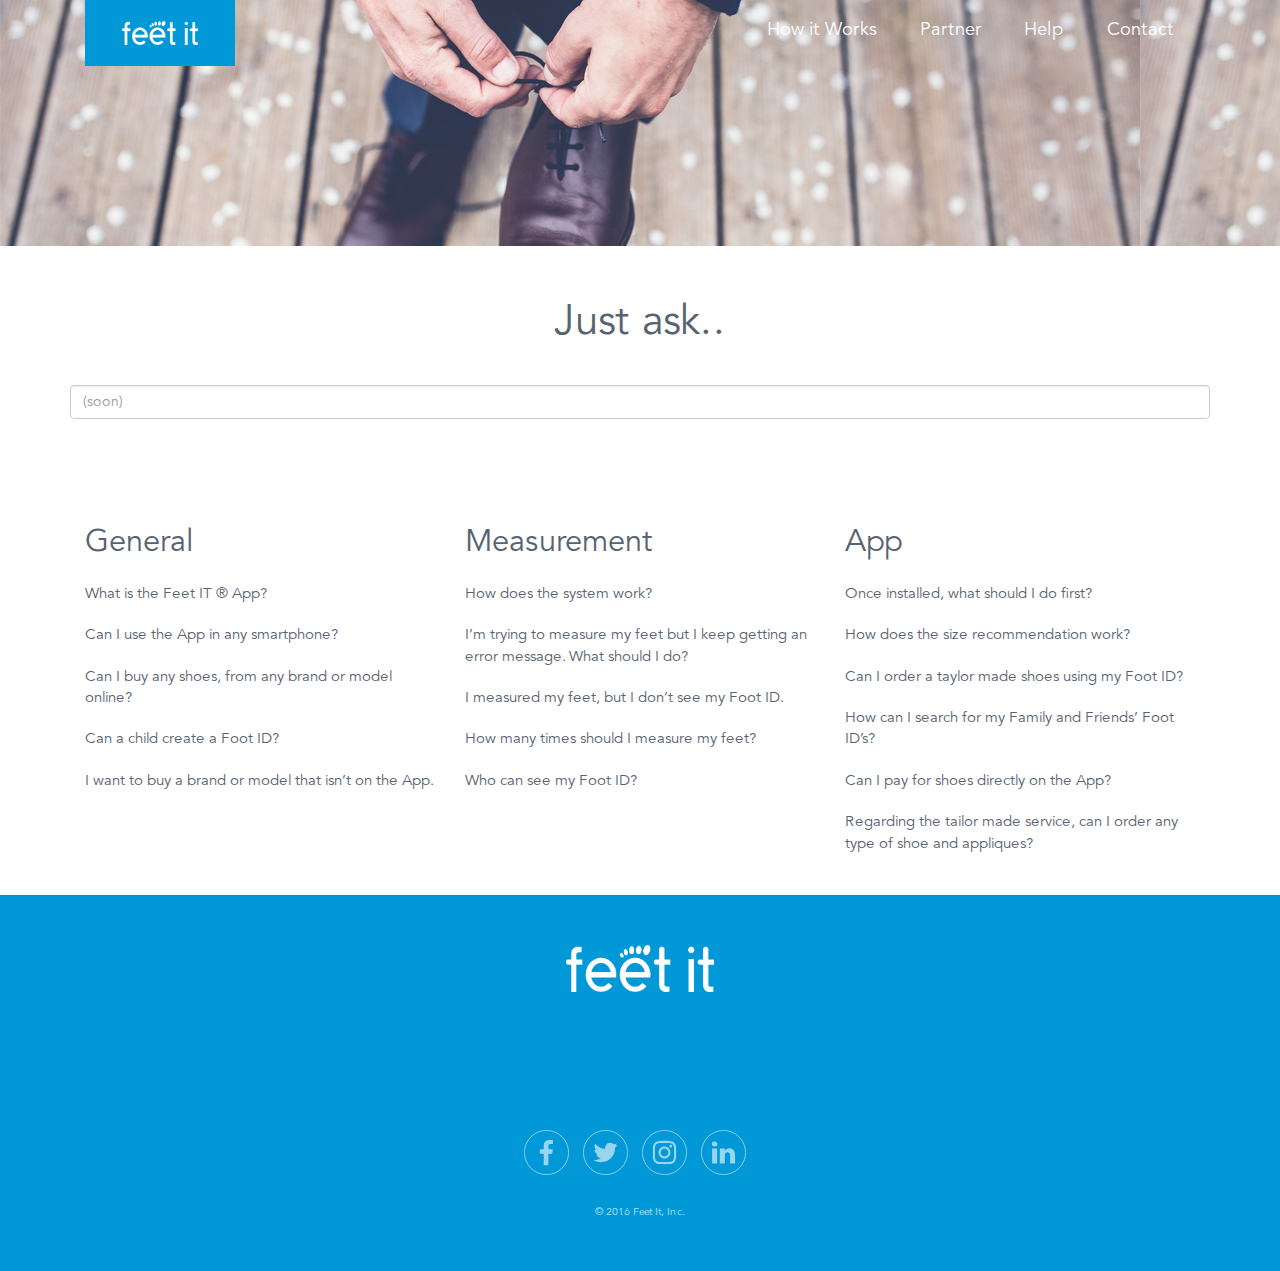
<file: help.html>
<!DOCTYPE HTML>
<html lang="en-US">

<head>
    <meta charset="UTF-8">
    <meta http-equiv="X-UA-Compatible" content="IE=edge">
    <meta name="viewport" content="width=device-width, initial-scale=1">
    <link rel="stylesheet" href="assets/css/bootstrap.min.css"/>

    <link href="assets/css/font-awesome.css" rel="stylesheet">
    <link href="//fonts.googleapis.com/css?family=Muli" rel="stylesheet">
    <link rel="stylesheet" href="//cdnjs.cloudflare.com/ajax/libs/animate.css/3.5.2/animate.min.css"/>
    <link rel="stylesheet" href="assets/css/animated.css"/>
    <link rel="stylesheet" href="assets/css/style.css"/>
    <link rel="stylesheet" href="assets/css/responsive.css"/>
    <link rel="icon" href="assets/images/new/favicon-feetit.ico">
    <title>Feet It</title>
    <meta name="keywords" content="Feet, Shoes, Foot, Store">
</head>

<body>

<!-- =========================
        NAV BAR BLUE
============================== -->
<div class="con-header">
    <div class="container fixed-header">
        <div class="navbar-header">
            <button type="button" class="navbar-toggle collapsed"
                    data-toggle="collapse" data-target="#navbar">
                <span class="sr-only">Toggle navigation</span> <i class="fa  fa-bars"></i>
            </button>

            <a href="index.html"><span class="navbar-brand ng-scope"><img src="assets/images/new/logotipo-feetit-white.png" alt=""/></span></a>

        </div>
        <div id="navbar" class="navbar-collapse collapse navbar-right" style="height: 1px">
            <ul class="nav navbar-nav">
                <li><a href="how_it_works.html">How it Works</a></li>
                <li><a href="partner.html">Partner</a></li>
                <li><a href="help.html">Help</a></li>
                <li><a href="contact.html">Contact</a></li>
                <!--<li><a href="//itunes.apple.com/us/app/feet-it/id885111429?l=pt&ls=1&mt=8" target="_blank" class="download">Download</a></li>-->
            </ul>
        </div>
    </div>

    <!-- =========================
            NAV BAR FIXED
    ============================== -->
    <div class="container">
        <div class="row">
            <div class="header_top col-md-12 ">
                <div class="logo col-md-2">
                    <a href="index.html">
                        <img href="index.html" src="assets/images/new/logotipo-feetit-white.png"
                             style="visibility: visible; animation-delay: 900ms; animation-name: fadeInLeft;">
                    </a>
                </div>
                <div class="menu col-md-8">
                    <ul>
                        <li><a href="how_it_works.html">How it Works</a></li>
                        <li><a href="partner.html">Partner</a></li>
                        <li><a href="help.html">Help</a></li>
                        <li><a href="contact.html">Contact</a></li>
                        <!--<li><a href="//itunes.apple.com/us/app/feet-it/id885111429?l=pt&ls=1&mt=8" target="_blank" class=" btn download">Download</a></li>-->
                    </ul>
                </div>
            </div>
        </div>
    </div>
</div>


<!-- =========================
        CONTENT FAQS
============================== -->

<section id="contact">
    <div class="container">
        <div class="row">
            <div class="col-md-12">
                <h2 class="text-center"><span translate="ID_WED_LOVE_TO_HEAR_FROM_YOU"
                                              class="ng-scope"> Just ask..</span></h2>
                <br>
                <form>
                    <div class="form-group">
                        <input type="email" class="form-control" id="exampleInputEmail1" placeholder="(soon)">
                    </div>
                    <button type="submit" class="btn btn-default hidden"></button>
                </form>

            </div>
            <div class="col-md-12">

                <!-- ============== General FAQs =========== -->
                <div class="col-lg-4">
                    <h3>General</h3>
                    <br>
                    <ul>
                        <!-- FAQ #1 -->
                        <li>
                            <a class="faqs" data-toggle="collapse" href="#collapseExample" aria-expanded="false"
                               aria-controls="collapseExample">
                                What is the Feet IT &reg; App?
                            </a>

                            <div class="collapse" id="collapseExample">
                                <div class="answers-box">
                                    <p class="answers">
                                        The Feet IT® App is the future of online shoe shopping. Use our measuring
                                        tool to generate your Foot ID and receive personal size and fitting
                                        recommendations. If your dream shoes aren't online, it’s easy: just send us
                                        a photo or a drawing and we’ll just make them to match your feet perfectly.
                                        <br>
                                        It involves computer vision, calculus and machine learning algorithms that
                                        we have been developing and testing for several years and it’s now ready for
                                        everyone to use to SHOP for shoes online that actually match their feet.
                                    </p>
                                </div>
                            </div>
                        </li>
                        <br>
                        <!-- FAQ #3 -->
                        <li>
                            <a class="faqs" data-toggle="collapse" href="#collapseExample3" aria-expanded="false"
                               aria-controls="collapseExample">
                                Can I use the App in any smartphone?
                            </a>

                            <div class="collapse" id="collapseExample3">
                                <div class="answers-box">
                                    <p class="answers">
                                        For now, the system is only validated for iOs devices (iPhones), but we are
                                        already working on the Android version that should be available shortly.
                                        <br>
                                        Also, you can always use an iPhone of a friend or a family member and use
                                        the FAMILY & FRIENDS feature to make your measurements and generate your
                                        FOOT ID.
                                    </p>
                                </div>
                            </div>
                        </li>
                        <br>
                        <!-- FAQ #9 -->
                        <li>
                            <a class="faqs" data-toggle="collapse" href="#collapseExample9" aria-expanded="false"
                               aria-controls="collapseExample">
                                Can I buy any shoes, from any brand or model online?
                            </a>

                            <div class="collapse" id="collapseExample9">
                                <div class="answers-box">
                                    <p class="answers">
                                        You can explore our SHOP for specially curated brands and designers. We try
                                        to collect the highest number of shoe models we can, but some specific
                                        models can be out of stock or can just be waiting for validation from the
                                        factory to guarantee the size specifications.
                                        <br>
                                        If you don’t see what you are looking for, just consult our FITTING EXPERTS
                                        in the HELP section of the App or order a tailor made pair.
                                    </p>
                                </div>
                            </div>
                        </li>
                        <br>
                        <!-- FAQ #11 -->
                        <li>
                            <a class="faqs" data-toggle="collapse" href="#collapseExample11" aria-expanded="false"
                               aria-controls="collapseExample">
                                Can a child create a Foot ID?
                            </a>

                            <div class="collapse" id="collapseExample11">
                                <div class="answers-box">
                                    <p class="answers">
                                        Yes, we don’t have children models on the shop but our team can help you
                                        select the most accurate size. Just use the FITTING EXPERTS feature or
                                        contact our team.
                                        <br>
                                        We highly recommend that the measurement is made with the help of an adult
                                        to guarantee the child stays still during the whole process.

                                    </p>
                                </div>
                            </div>
                        </li>
                        <br>
                        <!-- FAQ #15 -->
                        <li>
                            <a class="faqs" data-toggle="collapse" href="#collapseExample15" aria-expanded="false"
                               aria-controls="collapseExample">
                                I want to buy a brand or model that isn’t on the App.
                            </a>

                            <div class="collapse" id="collapseExample15">
                                <div class="answers-box">
                                    <p class="answers">
                                        Just send us an email to info@feetit.com and we will do our best to find
                                        what you are looking for.
                                    </p>
                                </div>
                            </div>
                        </li>
                    </ul>
                </div>

                <!-- ============== measurment FAQs =========== -->
                <div class="col-lg-4">
                    <h3>Measurement</h3>
                    <br>
                    <ul>
                        <!-- FAQ #2 -->
                        <li>
                            <a class="faqs" data-toggle="collapse" href="#collapseExample1" aria-expanded="false"
                               aria-controls="collapseExample">
                                How does the system work?
                            </a>

                            <div class="collapse" id="collapseExample1">
                                <div class="answers-box">
                                    <p class="answers">
                                        Our computer vision algorithms process the photos of your feet and extract
                                        all the necessary measurements (length, width, ball girth, arch type, etc.)
                                        and your foot profile. We then use that information to generate shoe size
                                        recommendations or produce shoe molds for the tailor made shoes you can
                                        order through the App.
                                    </p>
                                </div>
                            </div>
                        </li>
                        <br>
                        <!-- FAQ #5 -->
                        <li>
                            <a class="faqs" data-toggle="collapse" href="#collapseExample5" aria-expanded="false"
                               aria-controls="collapseExample">
                                I’m trying to measure my feet but I keep getting an error message. What should I do?
                            </a>

                            <div class="collapse" id="collapseExample5">
                                <div class="answers-box">
                                    <p class="answers">
                                        f you keep getting an error during the measuring process, please confirm you
                                        are using a dark sock and a white sheet of paper of known dimensions (A4,
                                        Letter or Legal). Also, it’s really important to capture the entire sheet of
                                        paper when taking the photos so that we can see the entire foot.
                                        <br>
                                        Please check the “measure details” at the end of the process for additional
                                        tips.

                                    </p>
                                </div>
                            </div>
                        </li>
                        <br>
                        <!-- FAQ #6 -->
                        <li>
                            <a class="faqs" data-toggle="collapse" href="#collapseExample6" aria-expanded="false"
                               aria-controls="collapseExample">
                                I measured my feet, but I don’t see my Foot ID.
                            </a>

                            <div class="collapse" id="collapseExample6">
                                <div class="answers-box">
                                    <p class="answers">
                                        Your FOOT ID is like your passport to buy shoes online that match your feet,
                                        so we have to deal with a real tight margin of error. To guarantee the
                                        highest accuracy, only measurements with more than 50 points are considered
                                        to your FOOT ID.
                                    </p>
                                </div>
                            </div>
                        </li>
                        <br>
                        <!-- FAQ #7 -->
                        <li>
                            <a class="faqs" data-toggle="collapse" href="#collapseExample7" aria-expanded="false"
                               aria-controls="collapseExample">
                                How many times should I measure my feet?
                            </a>

                            <div class="collapse" id="collapseExample7">
                                <div class="answers-box">
                                    <p class="answers">
                                        Podiatrists and other footwear experts recommend everyone should measure
                                        their feet at least 1 time per year. The fact is that feet tend to vary in
                                        size due to several different factors, such as: time of the day,
                                        temperature, weight variations, exercise, fatigue, etc. This means the best
                                        way to ensure a proper fitting is to measure your feet every time you buy
                                        shoes.
                                    </p>
                                </div>
                            </div>
                        </li>
                        <br>
                        <!-- FAQ #12 -->
                        <li>
                            <a class="faqs" data-toggle="collapse" href="#collapseExample12" aria-expanded="false"
                               aria-controls="collapseExample">
                                Who can see my Foot ID?
                            </a>

                            <div class="collapse" id="collapseExample12">
                                <div class="answers-box">
                                    <p class="answers">
                                        Only your Family and Friends can see your FOOT ID and you can also use this
                                        exciting feature to surprise them with a very original gift ;)
                                    </p>
                                </div>
                            </div>
                        </li>
                        <br>
                    </ul>
                </div>

                <!-- ============== APP FAQs =========== -->
                <div class="col-lg-4">
                    <h3>App</h3>
                    <br>
                    <ul>

                        <!-- FAQ #4 -->
                        <li>
                            <a class="faqs" data-toggle="collapse" href="#collapseExample4" aria-expanded="false"
                               aria-controls="collapseExample">
                                Once installed, what should I do first?
                            </a>

                            <div class="collapse" id="collapseExample4">
                                <div class="answers-box">
                                    <p class="answers">
                                        To guarantee the best experience we recommend measuring your feet first.
                                        Check our HELP section on the App for a detailed tutorial and videos with
                                        tips. Once you have 1 valid measurement for each foot, you’ll be able to see
                                        personal recommendations on the SHOP or order tailor made shoes that match
                                        your foot profile.
                                        <br>
                                        If you still any additional help, please don’t hesitate to contact our team.
                                    </p>
                                </div>
                            </div>
                        </li>
                        <br>
                        <!-- FAQ #8 -->
                        <li>
                            <a class="faqs" data-toggle="collapse" href="#collapseExample8" aria-expanded="false"
                               aria-controls="collapseExample">
                                How does the size recommendation work?
                            </a>

                            <div class="collapse" id="collapseExample8">
                                <div class="answers-box">
                                    <p class="answers">
                                        The recommendation takes into consideration your feet profile and dimensions
                                        and the size and specs of each shoe model and brand. Our algorithms analyse
                                        a huge amount of data and convert your Foot ID into a specific size
                                        recommendation for each pair of shoes.
                                    </p>
                                </div>
                            </div>
                        </li>
                        <br>
                        <!-- FAQ #10 -->
                        <li>
                            <a class="faqs" data-toggle="collapse" href="#collapseExample10" aria-expanded="false"
                               aria-controls="collapseExample">
                                Can I order a taylor made shoes using my Foot ID?
                            </a>

                            <div class="collapse" id="collapseExample10">
                                <div class="answers-box">
                                    <p class="answers">
                                        Yes, you can use the TAILOR MADE feature on the MENU to submit a photo or a
                                        drawing of a shoe you like and other additional info you find useful to
                                        ensure our designers and artisans produce exactly what you are looking for.
                                    </p>
                                </div>
                            </div>
                        </li>
                        <br>

                        <!-- FAQ #13 -->
                        <li>
                            <a class="faqs" data-toggle="collapse" href="#collapseExample13" aria-expanded="false"
                               aria-controls="collapseExample">
                                How can I search for my Family and Friends’ Foot ID’s?
                            </a>

                            <div class="collapse" id="collapseExample13">
                                <div class="answers-box">
                                    <p class="answers">
                                        Just use the Family & Friends feature on the MENU to search for all profiles
                                        available.
                                    </p>
                                </div>
                            </div>
                        </li>
                        <br>
                        <!-- FAQ #14 -->
                        <li>
                            <a class="faqs" data-toggle="collapse" href="#collapseExample14" aria-expanded="false"
                               aria-controls="collapseExample">
                                Can I pay for shoes directly on the App?
                            </a>

                            <div class="collapse" id="collapseExample14">
                                <div class="answers-box">
                                    <p class="answers">
                                        For now, all payments are made using PayPal and other secure payment options
                                        after a direct contact from our team. If you need any additional information
                                        on the payment options available please don’t hesitate to contact our team.
                                    </p>
                                </div>
                            </div>
                        </li>
                        <br>

                        <!-- FAQ #14 -->
                        <li>
                            <a class="faqs" data-toggle="collapse" href="#collapseExample16" aria-expanded="false"
                               aria-controls="collapseExample">
                                Regarding the tailor made service, can I order any type of shoe and appliques?
                            </a>

                            <div class="collapse" id="collapseExample16">
                                <div class="answers-box">
                                    <p class="answers">
                                        We have a wide range of shoe type options and appliques, but we may have to
                                        confirm with our artisans if every request can be fully satisfied before
                                        confirming the order. If it’s possible, we will do our best to guarantee we
                                        can deliver it to you.
                                    </p>
                                </div>
                            </div>
                        </li>
                    </ul>

                </div>

            </div>
        </div>
    </div>
    <br><br>
</section>

<!-- =========================
       FOOTER
============================== -->
<footer>
    <div class="container" align="center">
        <div class="row app-footer ">
            <div class="col-md-12 ">
                <div class="footer-logo">
                    <img src="assets/images/new/logotipo-feetit-white.png" alt=""/>
                </div>

                <div class="footer-menu menu "></div>

                <!-- ============== DOWNLOAD STORE  =========== -->
                <!--<div class="app-store" align="center">-->
                    <!--<a><img src="assets/images/new/google-play-download.svg" alt=""/></a>-->
                    <!--<a href="//itunes.apple.com/us/app/feet-it/id885111429?l=pt&ls=1&mt=8" target="_blank">-->
                        <!--<img src="assets/images/new/app-store-download.svg" alt=""/>-->
                    <!--</a>-->
                <!--</div>-->

                <!-- ============== SOCIAL  =========== -->
                <div class="footer-social">
                    <a href="//www.facebook.com/FeetItApp" target="_blank"><img src="assets/images/facebook.svg"
                                                                                      alt=""/></a>
                    <a href="//twitter.com/Feet_IT" target="_blank"><img src="assets/images/twitter.svg"
                                                                               alt=""/></a>
                    <a href="//www.instagram.com/feet_it/" target="_blank"><img src="assets/images/instagram.svg"
                                                                                      alt=""/></a>
                    <a href="//www.linkedin.com/company/feet-it" target="_blank"><img
                            src="assets/images/linkedin.svg" alt=""/></a>
                </div>
                <div class="footer-copy"><span translate="ID_FOOTER_COPY" class="ng-scope">&copy;
                    2016 Feet It, Inc.</span>
                    <br>
                </div>
            </div>
        </div>
    </div>
</footer>

<!-- =========================
       SCRIPTS
============================== -->

<script src="//ajax.googleapis.com/ajax/libs/jquery/1.12.4/jquery.min.js"></script>
<script src="assets/js/bootstrap.min.js"></script>
<script src="assets/js/wow.js"></script>
<script src="assets/js/main.js"></script>

<script>
  (function(i,s,o,g,r,a,m){i['GoogleAnalyticsObject']=r;i[r]=i[r]||function(){
  (i[r].q=i[r].q||[]).push(arguments)},i[r].l=1*new Date();a=s.createElement(o),
  m=s.getElementsByTagName(o)[0];a.async=1;a.src=g;m.parentNode.insertBefore(a,m)
  })(window,document,'script','//www.google-analytics.com/analytics.js','ga');

  ga('create', 'UA-55039679-2', 'auto');
  ga('send', 'pageview');

</script>


</body>
</html>
</file>
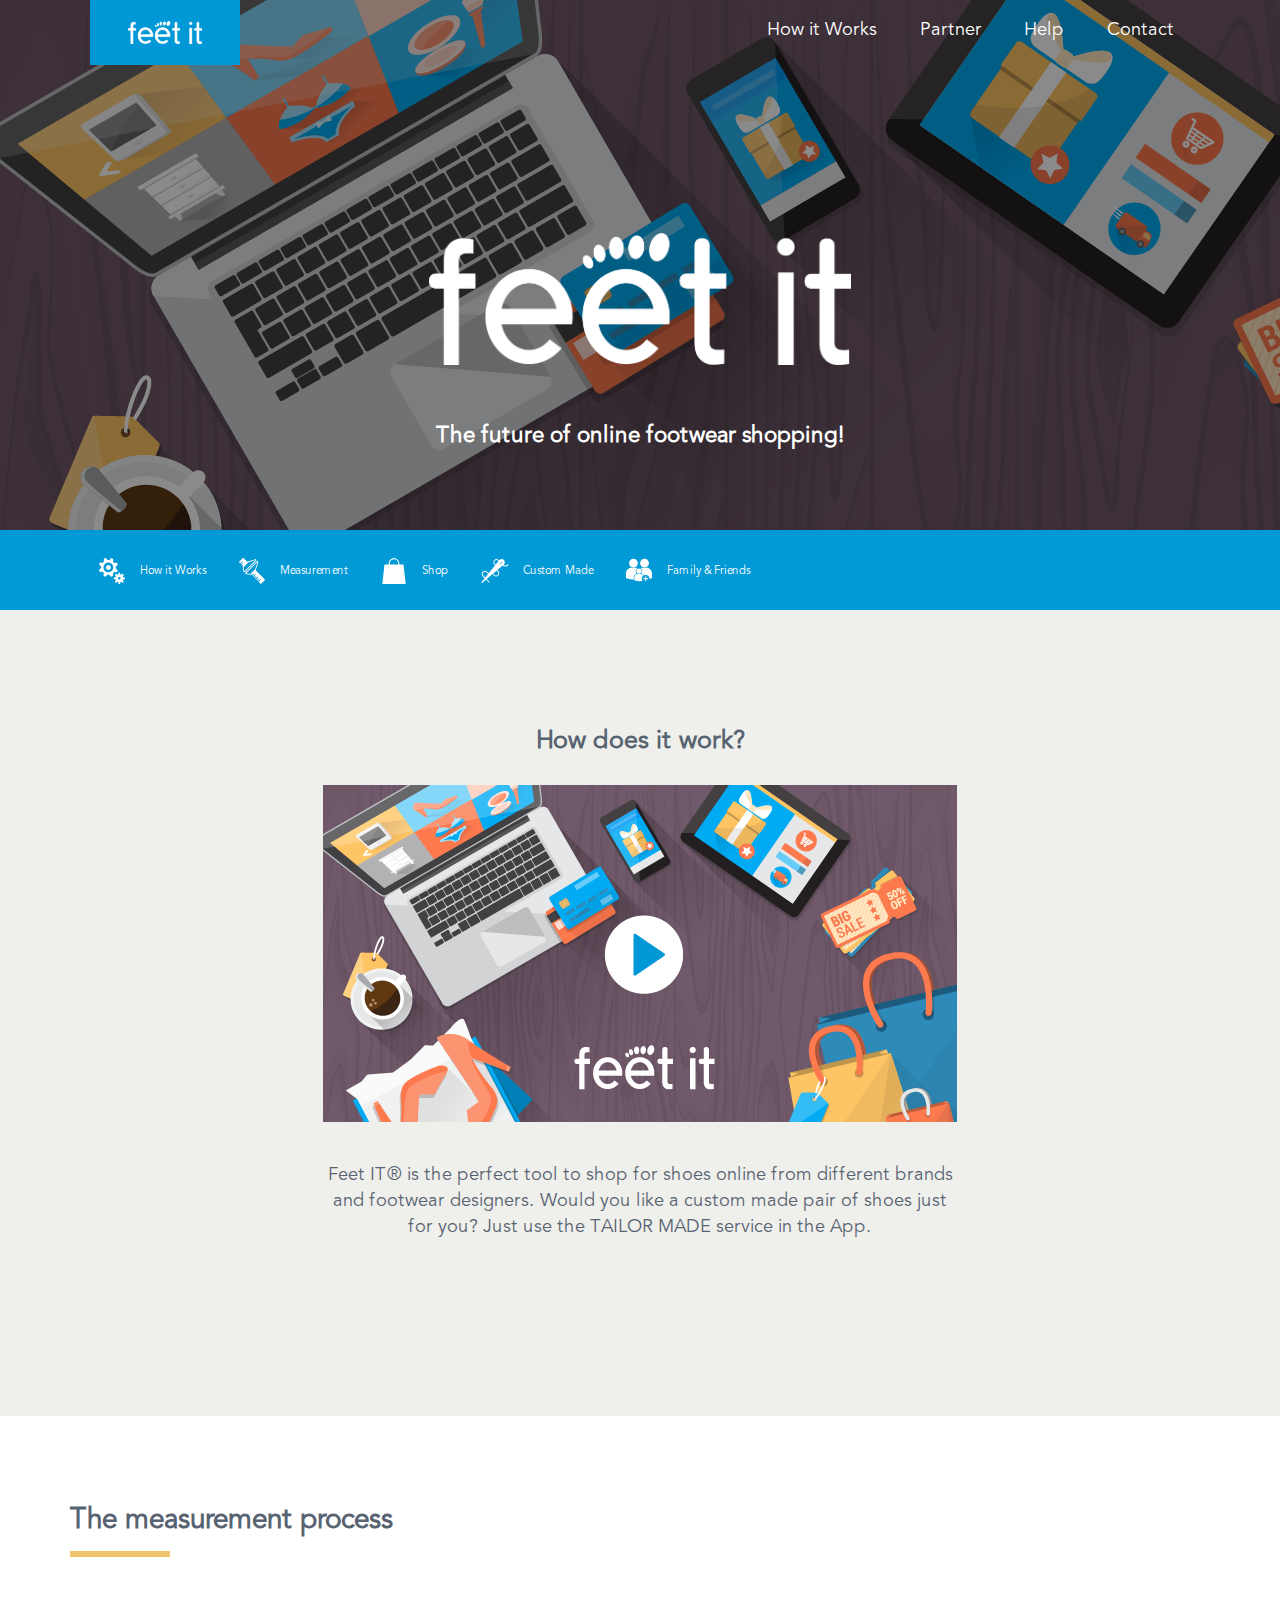
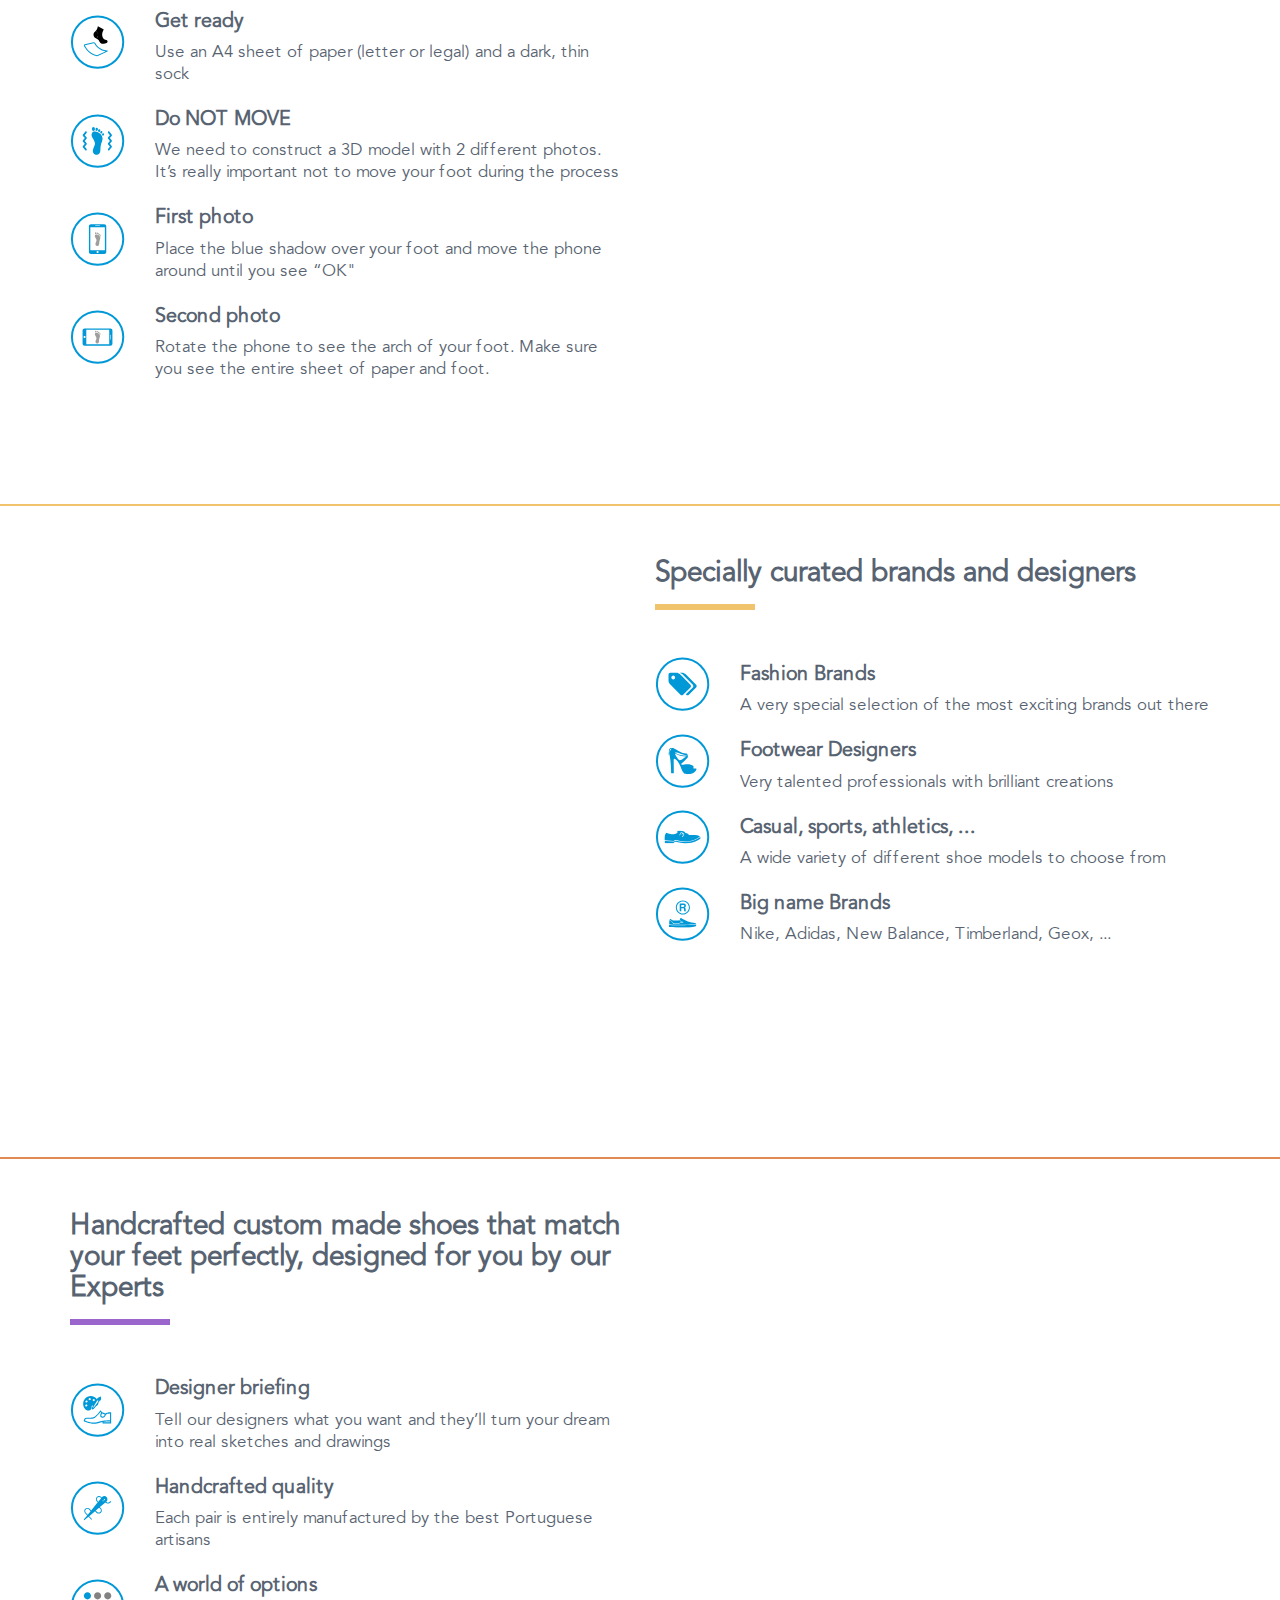
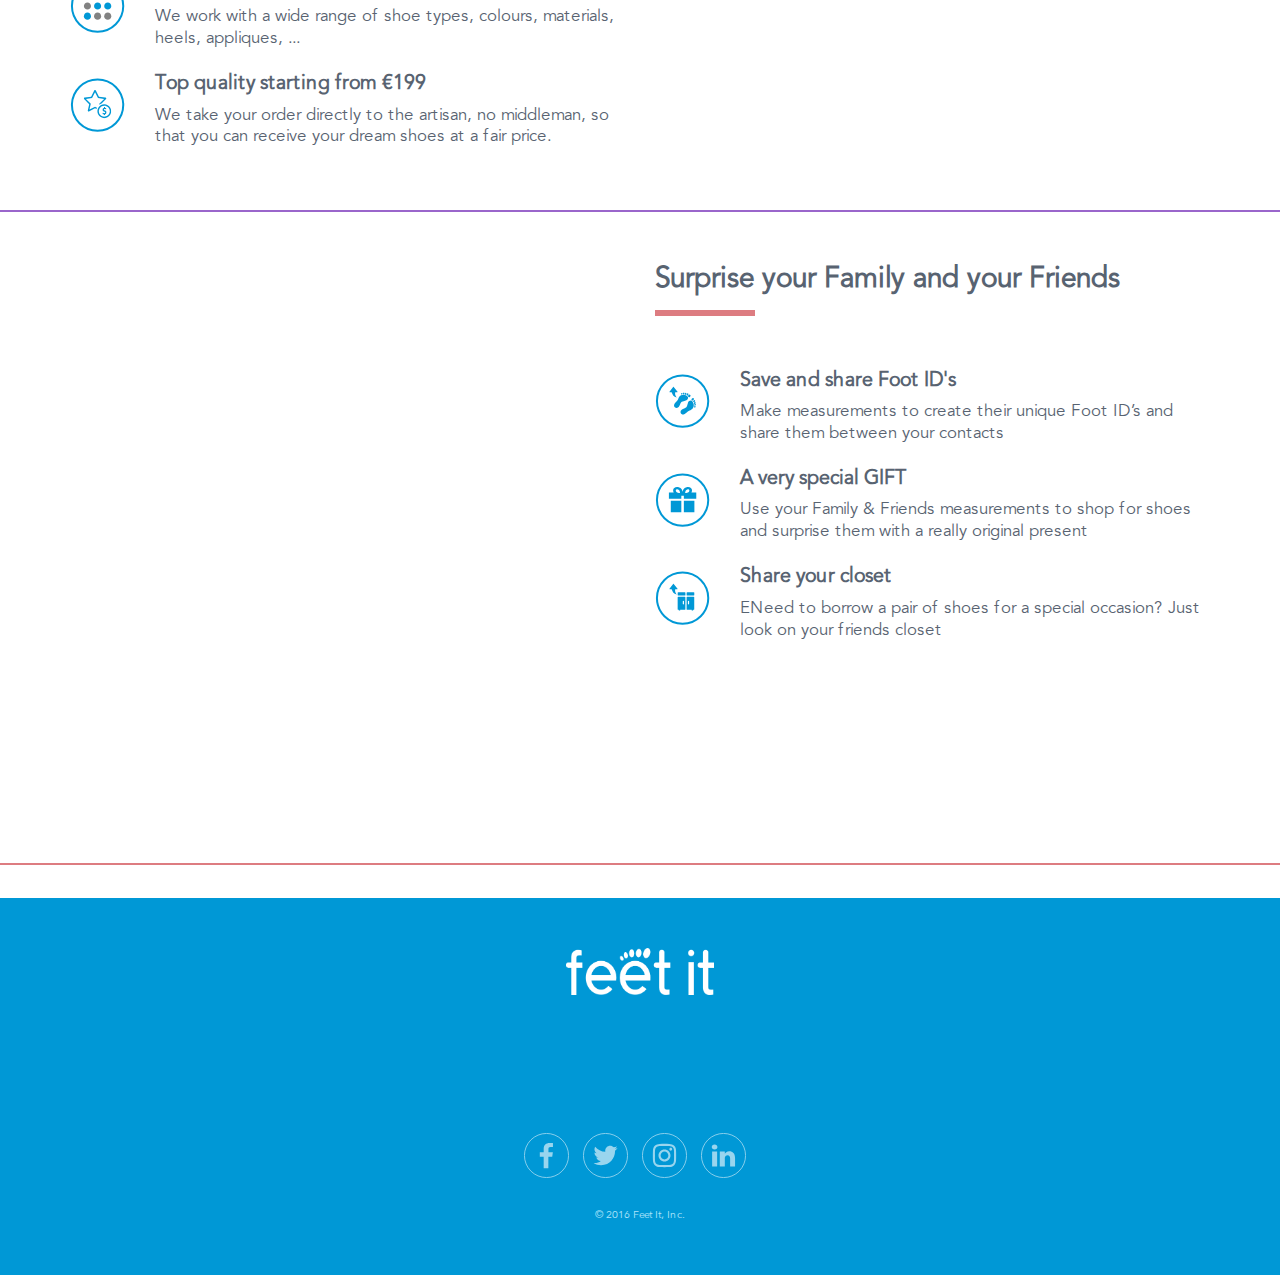
<file: how_it_works.html>
<!DOCTYPE HTML>
<html lang="en-US">

<head>
    <meta charset="UTF-8">
    <meta http-equiv="X-UA-Compatible" content="IE=edge">
    <meta name="viewport" content="width=device-width, initial-scale=1">
    <link rel="stylesheet" href="_assets/css/bootstrap.min.css"/>

    <link href="_assets/css/font-awesome.css" rel="stylesheet">

    <link href="https://fonts.googleapis.com/css?family=Muli" rel="stylesheet">
    <link rel="stylesheet" href="https://cdnjs.cloudflare.com/ajax/libs/animate.css/3.5.2/animate.min.css"/>
    <link rel="stylesheet" href="_assets/css/animated.css"/>
    <link rel="stylesheet" href="_assets/css/style.css"/>
    <link rel="stylesheet" href="_assets/css/responsive.css"/>
    <link rel="icon" href="_assets/images/new/favicon-feetit.ico">
    <title>Feet It</title>
    <meta name="keywords" content="Feet, Shoes, Foot, Store">
</head>

<body>


<div id="how-it-works" class="ng-scope">
    <div class="container fixed-header">
        <div class="navbar-header">
            <button type="button" class="navbar-toggle collapsed"
                    data-toggle="collapse" data-target="#navbar">
                <span class="sr-only">Toggle navigation</span> <i class="fa fa-bars"></i>
            </button>

            <a href="index.html"><span class="navbar-brand ng-scope"><img src="_assets/images/new/logotipo-feetit-white.png" alt=""/></span></a>

        </div>
        <div id="navbar" class="navbar-collapse collapse navbar-right" style="height: 1px">
            <ul class="nav navbar-nav">
                <li><a href="how_it_works.html">How it Works</a></li>
                <li><a href="partner.html">Partner</a></li>
                <li><a href="help.html">Help</a></li>
                <li><a href="contact.html">Contact</a></li>
                <!--<li><a href="https://itunes.apple.com/us/app/feet-it/id885111429?l=pt&ls=1&mt=8" target="_blank" class="download">Download</a></li>-->
            </ul>
        </div>
    </div>

    <!-- =========================
           NAV BAR FIXED
    ============================== -->

    <div height-to-window-height="" class="hero-panel" style="height: 610px;">
        <div class="hero-content container">
            <div class="container">
                <div class="row">

                    <div class="header_top col-md-12 ">
                        <div class="logo col-md-2">
                            <a href="index.html">
                                <img src="_assets/images/new/logotipo-feetit-white.png" style="visibility: visible; animation-delay: 900ms; animation-name: fadeInLeft;">
                            </a>
                        </div>
                        <div class="menu col-md-8">
                            <ul>
                                <li><a href="how_it_works.html">How it Works</a></li>
                                <li><a href="partner.html">Partner</a></li>
                                <li><a href="help.html">Help</a></li>
                                <li><a href="contact.html">Contact</a></li>
                                <!--<li><a href="https://itunes.apple.com/us/app/feet-it/id885111429?l=pt&ls=1&mt=8" target="_blank" class=" btn download">Download</a></li>-->
                            </ul>
                        </div>
                    </div>
                </div>
            </div>
            <!---------------------------------- Change the logo (of the banner) here -->
            <div class="container"><a href=""><img class="hero-image" src="_assets/images/new/logotipo-feetit-white.png"></a>
                <br><br>
                <h1 data-wow-delay="1200ms" class="wow fadeInUpFixed"
                    style="visibility: visible; animation-delay: 1200ms; animation-name: fadeInUpFixed;">
                    The future of online footwear shopping!
                </h1>
            </div>
        </div>

        <!-- =========================
                  nav bar 2nd
          ============================== -->

        <div class="navbar-top  hidden-xs">
            <nav data-wow-duration="600ms" fix-when-passed-directive="" class="navbar navbar-default how-header ">
                <div class="container">
                    <div style="height: 1px; width: 100%" aria-expanded="false"
                         class="navbar-collapse collapse navbar-left" id="navbar">
                        <ul class="nav navbar-nav">
                            <li du-scrollspy="how-it-works-intro" class="">
                                <a du-smooth-scroll="" href="#how-it-works-intro"><img
                                        src="_assets/images/new/nav-icons-hiwork.svg"> How it Works</a>
                            </li>
                            <li du-scrollspy="how-it-works-walk-in" class="">
                                <a du-smooth-scroll="" href="#measurment"><img
                                        src="_assets/images/new/nav-icons-measurement.svg">
                                    Measurement</a>
                            </li>
                            <li du-scrollspy="how-it-works-scan" class="">
                                <a du-smooth-scroll="" href="#shop"><img
                                        src="_assets/images/new/nav-icons-shop.svg"> Shop</a>
                            </li>
                            <li du-scrollspy="how-it-works-purchase" class="active">
                                <a du-smooth-scroll="" href="#custommade"><img
                                        src="_assets/images/new/nav-icons-costum-made.svg"> Custom Made</a>
                            </li>
                            <li du-scrollspy="how-it-works-receipts" class="">
                                <a du-smooth-scroll="" href="#family"><img
                                        src="_assets/images/new/nav-icons-family.svg">
                                    Family & Friends</a>
                            </li>
                        </ul>
                        <ul class="nav navbar-nav navbar-right">
                            <!--<li><a href="https://itunes.apple.com/us/app/feet-it/id885111429?l=pt&ls=1&mt=8" target="_blank" class="download btn btn-default navbar-button">DOWNLOAD</a></li>-->
                        </ul>
                    </div>
                </div>
            </nav>
        </div>
    </div>

    <!-- =========================
            HOW IT WORKS VIDEO
    ============================== -->

    <div id="how-it-works-intro">
        <div class="container">
            <h2>How does it work?</h2>

            <!-- Button trigger modal -->
            <a class="video-poster" href="#myModal" data-toggle="modal" data-target=".bs-example-modal-lg"><img
                    src="_assets/images/new/video-poster.png"></a>

            <!-- Modal -->
            <div class="modal fade bs-example-modal-lg" id="myModal" tabindex="-1" role="dialog"
                 aria-labelledby="myModalLabel">
                <div class="modal-dialog modal-lg" role="document">
                    <div class="modal-content">
                        <div class="modal-header">
                            <button type="button" class="close" data-dismiss="modal" aria-label="Close"><span
                                    aria-hidden="true">&times;</span></button>
                        </div>
                        <div class="modal-body" align="center">
                            <iframe width="800" height="500" src="https://www.youtube.com/embed/B8jv5hpVJ30?rel=0"
                                    frameborder="0" allowfullscreen></iframe>
                        </div>

                    </div>
                </div>
            </div>


            <p>Feet IT® is the perfect tool to shop for shoes online from different brands and footwear designers.
                Would you like a custom made pair of shoes just for you? Just use the TAILOR MADE service in the
                App.
            </p>
            <div data-wow-duration="1000ms" data-wow-delay="1000ms"
                 class="hero-scroll-arrow wow fadeInDownHeroArrow"
                 style="visibility: visible; animation-duration: 1000ms; animation-delay: 1000ms; animation-name: fadeInDownHeroArrow;">
                    <span du-scrollspy="how-it-works-walk-in"><a du-smooth-scroll="" href="#measurment"><img
                            src="_assets/images/down-arrow.svg"></a></span></div>
        </div>
    </div>


    <!-- =========================
            MEASUREMENT
    ============================== -->

    <div id="measurment"></div>
    <div class="steps-description" id="how-it-works-walk-in">
        <div class="container">
            <div class="section-content">
                <div class="row">
                    <div class="col-sm-6">
                        <h2>The measurement process</h2>
                        <div class="description shopkick-icon">
                            <h4>Get ready</h4>
                            <p>Use an A4 sheet of paper (letter or legal) and a dark, thin sock</p>
                        </div>
                        <div class="description walk-in-icon">
                            <h4>Do NOT MOVE </h4>
                            <p>We need to construct a 3D model with 2 different photos. It’s really important not to
                                move your foot during the process</p>
                        </div>
                        <div class="description kicks-icon">
                            <h4>First photo</h4>
                            <p> Place the blue shadow over your foot and move the phone around until you see
                                “OK"</p>
                        </div>
                        <div class="description rewards-icon">
                            <h4>Second photo</h4>
                            <p>Rotate the phone to see the arch of your foot. Make sure you see the entire sheet of
                                paper and foot.</p>
                        </div>
                    </div>
                    <div class="col-sm-6 phone-box"><img src="_assets/images/new/Upload-1.png" data-wow-delay="400ms"
                                                         class="wow fadeInRightFixed"
                                                         style="visibility: visible; animation-delay: 400ms; animation-name: fadeInRight;">
                    </div>
                </div>
                <div class="row">
                    <div class="col-sm-12 illustrations-container">
                    </div>
                </div>
            </div>
        </div>
        <div id="shop"></div>
    </div>

    <!-- =========================
                 SHOP
    ============================== -->

    <div class="steps-description" id="how-it-works-scan">
        <div class="container">
            <div class="section-content">
                <div class="row">
                    <div class="col-sm-6 col-sm-push-6">
                        <h2>Specially curated brands and designers</h2>
                        <div class="description barcode-icon">
                            <h4>Fashion Brands</h4>
                            <p> A very special selection of the most exciting brands out there</p>
                        </div>
                        <div class="description scanning-product-icon">
                            <h4>Footwear Designers</h4>
                            <p>Very talented professionals with brilliant creations </p>
                        </div>
                        <div class="description casual-icon">
                            <h4>Casual, sports, athletics, ...</h4>
                            <p>A wide variety of different shoe models to choose from</p>
                        </div>
                        <div class="description brands-icon">
                            <h4>Big name Brands</h4>
                            <p> Nike, Adidas, New Balance, Timberland, Geox, ...</p>
                        </div>
                    </div>
                    <div class="col-sm-6 col-sm-pull-6 phone-box phone-box-left">
                        <div class="phone-scanner"><img src="_assets/images/new/Upload-2.png" data-wow-delay="500ms"
                                                        class="wow fadeInLeftFixed"
                                                        style="visibility: visible; animation-delay: 500ms; animation-name: fadeInLeft;">

                        </div>
                    </div>
                    <div class="row">
                        <div class="col-sm-6 col-sm-push-6 illustrations-container">

                        </div>
                    </div>
                </div>
            </div>
        </div>
        <div id="custommade"></div>
    </div>

    <!-- =========================
              COSTUME MADE
    ============================== -->

    <div class="steps-description" id="how-it-works-purchase">
        <div class="container">
            <div class="section-content">
                <div class="row">
                    <div class="col-sm-6">
                        <h2>Handcrafted custom made shoes that match your feet perfectly, designed for you by our
                            Experts</h2>
                        <div class="description visa-icon">
                            <h4>Designer briefing </h4>
                            <p>Tell our designers what you want and they’ll turn your dream into real sketches and
                                drawings</p>
                        </div>
                        <div class="description purchase-icon">
                            <h4>Handcrafted quality </h4>
                            <p>Each pair is entirely manufactured by the best Portuguese artisans</p>
                        </div>
                        <div class="description options-icon">
                            <h4>A world of options</h4>
                            <p>We work with a wide range of shoe types, colours, materials, heels, appliques,
                                ... </p>
                        </div>
                        <div class="description quality-icon">
                            <h4>Top quality starting from €199</h4>
                            <p>We take your order directly to the artisan, no middleman, so that you can receive
                                your dream shoes at a fair price.

                            </p>
                        </div>
                    </div>
                    <div class="col-sm-6 phone-box">
                        <img src="_assets/images/new/Upload-3.png" data-wow-delay="500ms"
                             class="wow fadeInRightFixed purchase-image"
                             style="visibility: visible; animation-delay: 500ms; animation-name: fadeInRight;">
                    </div>
                </div>
                <div class="row">
                    <div class="col-sm-6 illustrations-container">
                    </div>
                </div>
            </div>
        </div>
        <div id="family"></div>
    </div>

    <!-- =========================
           FAMILY AND FRIENDS
    ============================== -->

    <div class="steps-description" id="how-it-works-receipts">
        <div class="container">
            <div class="section-content">
                <div class="row">
                    <div class="col-sm-6 col-sm-push-6">
                        <h2>Surprise your Family and your Friends</h2>
                        <div class="description kickbate-icon">
                            <h4>Save and share Foot ID's</h4>
                            <p>Make measurements to create their unique Foot ID’s and share them between your
                                contacts</p>
                        </div>
                        <div class="description receipt-icon">
                            <h4>A very special GIFT </h4>
                            <p> Use your Family & Friends measurements to shop for shoes and surprise them with a really
                                original present </p>
                        </div>
                        <div class="description closet-icon">
                            <h4>Share your closet </h4>
                            <p>ENeed to borrow a pair of shoes for a special occasion? Just look on your friends
                                closet </p>
                        </div>

                    </div>
                    <div class="col-sm-6 col-sm-pull-6 phone-box phone-box-left"><img
                            src="_assets/images/new/Upload-4.png" data-wow-delay="500ms" class="wow fadeInLeftFixed"
                            style="visibility: visible; animation-delay: 500ms; animation-name: fadeInLeft;"></div>
                </div>
                <div class="row">
                    <div class="col-sm-6 col-sm-push-6 illustrations-container">
                    </div>
                </div>
            </div>
        </div>
        <div id="credits"></div>
    </div>

    <!-- =========================
                CREDITS (SOON)
    ============================== -->
    <!-- <div class="steps-description" id="how-it-works-invite">
                <div class="container">
                    <div class="section-content">
                        <div class="row">
                            <div class="col-sm-6">
                                <h2>Kicks for Inviting Friends</h2>
                                <div class="description invite-icon">
                                    <h4>Spread the word</h4>
                                    <p>Invite friends in the app</p>
                                </div>
                                <div class="description friends-icon">
                                    <h4>Earn kicks when friends do</h4>
                                    <p>You earn kicks along with your friends</p>
                                </div>
                                <div class="description rewards-icon">
                                    <h4>Kicks = Money</h4>
                                    <p>Redeem your Kicks for gift cards</p>
                                </div>
                            </div>
                            <div class="col-sm-6 phone-box"><img src="_assets/images/phone-invite.png"
                                                                 data-wow-delay="500ms" class="wow fadeInRightFixed"
                                                                 style="visibility: visible; animation-delay: 500ms; animation-name: fadeInRight;">
                            </div>
                        </div>
                        <div class="row">
                            <div class="col-sm-12 illustrations-container">
                            </div>
                        </div>
                    </div>
                </div>
            </div>
        <!-- uiView:  -->

    <div ui-view="" class="ng-scope"></div>

    <!-- =========================
               FOOTER
    ============================== -->
    <section id="customer"></section>
    <footer>
        <div class="container" align="center">
            <div class="row app-footer ">
                <div class="col-md-12 ">
                    <div class="footer-logo">
                        <img src="_assets/images/new/logotipo-feetit-white.png" alt=""/>
                    </div>
                    <div class="footer-menu menu">
                    </div>

                    <!-- ============== DOWNLOAD STORE  =========== -->
                    <!--<div class="app-store" align="center">-->
                        <!--<a><img src="_assets/images/new/google-play-download.svg" alt=""/></a>-->
                        <!--<a href="https://itunes.apple.com/us/app/feet-it/id885111429?l=pt&ls=1&mt=8" target="_blank">-->
                            <!--<img src="_assets/images/new/app-store-download.svg" alt=""/>-->
                        <!--</a>-->
                    <!--</div>-->

                    <!-- ============== SOCIAL  =========== -->
                    <div class="footer-social">
                        <a href="https://www.facebook.com/FeetItApp" target="_blank"><img
                                src="_assets/images/facebook.svg" alt=""/></a>
                        <a href="https://twitter.com/Feet_IT" target="_blank"><img src="_assets/images/twitter.svg"
                                                                                   alt=""/></a>
                        <a href="https://www.instagram.com/feet_it/" target="_blank"><img src="_assets/images/instagram.svg"
                                                                                          alt=""/></a>
                        <a href="https://www.linkedin.com/company/feet-it" target="_blank"><img
                                src="_assets/images/linkedin.svg" alt=""/></a>
                    </div>
                    <div class="footer-copy"><span translate="ID_FOOTER_COPY" class="ng-scope">&copy;
                        2016 Feet It, Inc.</span>
                    </div>
                </div>
            </div>
        </div>
    </footer>
</div>


<!-- =========================
           SCRIPTS
============================== -->

<script src="https://ajax.googleapis.com/ajax/libs/jquery/1.12.4/jquery.min.js"></script>
<script src="_assets/js/bootstrap.min.js"></script>
<script src="_assets/js/wow.js"></script>
<script src="_assets/js/main.js"></script>

<script>
  (function(i,s,o,g,r,a,m){i['GoogleAnalyticsObject']=r;i[r]=i[r]||function(){
  (i[r].q=i[r].q||[]).push(arguments)},i[r].l=1*new Date();a=s.createElement(o),
  m=s.getElementsByTagName(o)[0];a.async=1;a.src=g;m.parentNode.insertBefore(a,m)
  })(window,document,'script','https://www.google-analytics.com/analytics.js','ga');

  ga('create', 'UA-55039679-2', 'auto');
  ga('send', 'pageview');

</script>


</body>
</html>
</file>
<file: _assets/css/style.css>
@font-face {
    font-family: 'Avenir LT Std';
    src: url('../fonts/webfont/AvenirLTStd-Roman.eot');
    src: url('../fonts/webfont/AvenirLTStd-Roman.eot?#iefix') format('embedded-opentype'),
    url('../fonts/webfont/AvenirLTStd-Roman.woff') format('woff'),
    url('../fonts/webfont/AvenirLTStd-Roman.ttf') format('truetype');
    font-weight: normal;
    font-style: normal;
}

@font-face {
    font-family: 'Avenir LT Std';
    src: url('_assets/fonts/_assets/fonts/webfont/AvenirLTStd-Light.eot');
    src: url('../fonts/webfont/AvenirLTStd-Light.eot?#iefix') format('embedded-opentype'),
    url('../fonts/webfont/AvenirLTStd-Light.woff') format('woff'),
    url('../fonts/webfont/AvenirLTStd-Light.ttf') format('truetype');
    font-weight: 300;
    font-style: normal;
}

@font-face {
    font-family: 'Avenir LT Std';
    src: url('../fonts/webfont/AvenirLTStd-Book.eot');
    src: url('../fonts/webfont/AvenirLTStd-Book.eot?#iefix') format('embedded-opentype'),
    url('../fonts/webfont/AvenirLTStd-Book.woff') format('woff'),
    url('../fonts/webfont/AvenirLTStd-Book.ttf') format('truetype');
    font-weight: normal;
    font-style: normal;
}

html,
body {
    height: 100%;
    margin: 0;
}

body {
    /*font-family: 'Muli', sans-serif; */
    font-family: 'Avenir LT Std';
    color: #586371;
}

header, section, footer {
    float: left;
    width: 100%;

}

ul, li {
    list-style: none;

}

ul {
    margin: 0;
    padding: 0;
}

a:hover {
    text-decoration: none;
}

/**************************** IMAGE HEAD*/
header {

    background: url(../images/hero-photo-3.jpeg) no-repeat scroll right top / cover;
    color: #fff;
    position: relative;
}

.btn-default, .btn-primary {
    padding: 0.35em 1.6em;
    transition: background-color 350ms ease 0s, color 350ms ease 0s, box-shadow 350ms ease 0s;
}

.menu {
    float: right;

}

.fixed-header {
    background: #0098d6 none repeat scroll 0 0;
    color: #fff;
    display: none;
    padding: 11px 31px;
    position: fixed;
    width: 100%;
    z-index: 22;
    transition: all 3s ease 0s;
}

.nav-logo {
    background: #0098d6;
    padding: 20px;
}

.nav-logo img {

    width: 100%;
    display: none;
}

.fixed-nav {

    display: block !important;
    transition: all 4s ease 0s;
}

.navbar-nav > li > a {
    font-size: 1.3em;
    color: #fff;
    padding-right: 1em;
}

.navbar-nav > li > a:hover {
    background: transparent;
}

.menu {
    float: right;
}

.navbar-brand > img {
    width: 140px;
}

.menu ul {

    float: right;

}

.menu ul li {
    float: left;
    margin: 0 14px;
}

.menu ul li a {
    font-size: 1.3em;
    color: #fff;
    display: inline-block;
    font-size: 1.3em;
    padding: 17px 0.4em 0;
    transition: color 500ms ease 0s, border 500ms ease 0s, background 500ms ease 0s;
}

#navbar a.download {
    border: 1px solid #fff;
    color: #fff;
    margin-top: 7px;
    padding: 8px 25px;
    border-radius: 4px;
}

#navbar a.download:hover {
    background: #fff;
    color: #0098d6;
}

.menu ul li a.download:hover {
    box-shadow: 1px 1px 5px 1px #000;
    background: #fff;
    color: #0098d6;

}

.menu ul li a:hover {
    border-bottom: 1px solid #fff;
}

.menu .download {
    background-color: #0098d6;
    border: 1px solid transparent;
    font-size: 0.7em;
    font-weight: 900;
    margin: 12.5px 12px;
    padding: 6.5px 22px !important;
    text-transform: uppercase;
}

.header_content {
    margin-top: 3em;
    float: left;
    width: 100%;
}

.logo {
    margin-bottom: 0px;
}

.slogan {
    float: left;
    width: 100%;
}

.logo img {
    height: 71px;
}

.slogan h1 {
    font-size: 2.39em;
    line-height: 1em;

    margin-left: 0;
    max-width: 590px;
    padding-top: 0.6em;
    text-align: left;
}

.slogan h1 {
    margin-bottom: 1em;
    max-width: 700px;
    padding-top: 0.6em;
}

.info_button {
    width: 100%;
    float: left;
    margin-bottom: 11em;
    margin-top: 2em;
}

a.download {
    color: #fff;
}

a.learn-more {
    color: #ccc;
    cursor: pointer;
    font-size: 1.4em;
    font-weight: 500;
    letter-spacing: 2px;
    margin-left: 0.9em;
    text-transform: uppercase;
}

.btn {
    cursor: pointer;
    font-size: 18px;
    font-weight: 400;
    line-height: 1.62857;
    text-align: center;
    white-space: nowrap;
}

.btn.hero-button {
    background: #0098d6;
    font-size: 1.1em;
    font-weight: 500;
    letter-spacing: 2px;
    text-transform: uppercase;
}

a.hero-button:hover {
    color: #fff;
    background: #15B0EF;
    box-shadow: inset 0 -1px 0 rgba(0, 0, 0, .15)
}

.hero-button {
    font-size: 0.85em;
}

.header_bottom {

    background-color: rgba(41, 52, 66, 0.35);
    bottom: 0;
    left: 0;
    padding-bottom: 10px;
    padding-top: 10px;

    text-align: justify;
    width: 100%;
    z-index: 2;
}

#home .partner-logos {
    background-color: rgba(41, 52, 66, 0.35);
    bottom: 0;
    left: 0;
    padding-bottom: 10px;
    padding-top: 10px;
    position: absolute;
    text-align: justify;
    width: 100%;
    z-index: 2;
}

#home .partner-logos a {
    display: inline-block;
    height: 40px;
}

#home .partner-logos span {
    display: block;
    position: relative;
    top: 50%;
    transform: translateY(-50%);

}

#home .partner-logos .container::after, #home .hero-panel .partner-logos .container::before {
    display: none !important;
}

#home .partner-logos .container {
    display: flex;
    justify-content: space-between;
}

#home .partner-logos img {
    display: block;
}

.header_bottom .partner-logos {
    text-align: justify;
}

/*** PROMOTION ****/

#promotion {
    background: transparent url("../images/introduction-background.png") no-repeat scroll center center / 100% 100%;
    overflow: hidden;
    padding-top: 4.1em;
    padding-top: 4.1em;
    position: relative;
}

.introduction-panel-path {
    background: transparent url("../images/home-path-lg.svg") no-repeat scroll 152px 106px;
}

.at-the-store .bubble-panel h5 {
    color: #099bd7;
    font-size: 1em;
}

.bubble {
    width: 55%;
}

.phone-box img {
    left: -560px;
}

.before-you-shop .phone-box {
    height: 526px;
    position: relative;
}

.before-you-shop .promo-box h2 {
    margin: 0 auto 0.47em;
    text-align: center;
}

.before-you-shop .promo-box p {
    margin-left: auto;
    margin-right: auto;
    max-width: 360px;
    font-size: 1.4em;
    font-weight: 100;
    text-align: center;
}

.before-you-shop .phone-box img {
    left: -560px;
}

.bubble {
    width: 140px;
    margin-top: 20px;
}

.before-you-shop .phone-box img {
    left: -550px;
    width: 1024px;
    position: absolute;
}

.at-the-store .phone-box img {
    left: -152px;
    top: 16px;
    position: absolute;
}

.at-the-store .bubble-panel {
    width: 260px;
}

.at-the-store .bubble-panel h5 {
    left: 232px;
}

.at-the-store .bubble-panel {
    position: relative;
    text-align: center;
}

.at-the-store .promo-box {
    font-weight: 100;
    margin-bottom: 1em;
    text-align: center;
}

.at-the-store .promo-box {
    margin-bottom: 5em;
}

.at-the-store .phone-box img {
    left: -112px;
    top: 16px;
    width: 900px;;
    position: absolute;
}

.at-the-store {

    float: left;
    margin-top: 10em;
}

.at-the-store .promo-box h2 {
    margin-bottom: 0.47em;
    margin-left: 0;
    margin-right: auto;
    max-width: 260px;
    font-weight: bold;
}

.at-the-store .promo-box p {
    margin-left: 0;
    margin-right: auto;
    max-width: 260px;
}

.at-the-store .promo-box p {
    font-size: 1.2em;
    font-weight: 100;
    line-height: 1.3em;
    text-align: center;
}

.at-the-store .bubble-panel h5 > span {
    display: block;
    position: relative;
    top: 50%;
    transform: translateY(-50%);
}

.at-the-store .bubble-panel {
    width: 290px;
}

.at-the-store .bubble-panel h5 > span {
    display: block;
    position: relative;
    top: 50%;
    transform: translateY(-50%);
}

.at-the-store .bubble-panel h5 {
    font-size: 1.3em;
    font-weight: bold;
    left: 228px;
    line-height: 1.3em;
    position: absolute;
    text-align: left;
    top: 62px;
    width: 190px;
}

.at-the-store .bubble-panel img {
    margin: 0 0 1.1em;
    padding: 0;
}

.gift-cards {
    padding-top: 2.9em;
}

.gift-cards {
    padding-top: 2.5em;
}

.gift-cards p {
    font-size: 1.2em;
    margin: 0 auto;
    max-width: 421px;
}

.gift-cards .bubble-panel {
    text-align: center;
}

.gift-cards .bubble-panel {
    padding-bottom: 1.15em;
}

.gift-cards .card-3 {
    left: 4em;
    position: relative;
    top: 3.5em;
    transform: rotate(9deg);
    z-index: 5;
}

.gift-cards .card-1 {
    left: 11.5em;
    opacity: 1;
    position: relative;
    top: 5em;
    transform: rotate(-31deg);
}

.gift-cards .card-2 {
    left: 7em;
    position: relative;
    top: 3.2em;
    transform: rotate(-6deg);
    z-index: 4;
}

.col-xs-2-4 {
    float: left;
    min-height: 1px;
    padding-left: 9px;
    padding-right: 9px;
    position: relative;
    width: 20%;
}

.gift-cards .card-3 {
    left: 4em;
    position: relative;
    top: 3.5em;
    transform: rotate(9deg);
    z-index: 5;
}

.gift-cards .card-4 {
    left: -0.5em;
    position: relative;
    top: 6em;
    transform: rotate(30deg);
    z-index: 4;
}

#map {

    background: #fafafa none repeat scroll 0 0;
    padding: 30px 0;
}

.map-stats h2 {
    margin: 2.5em auto 1em;
    max-width: 400px;
}

.map-stats .map-stat .shop-box {
    padding-left: 30px;
    padding-top: 0.7em;
}

.map-stats span {
    display: inline-block;
    width: 324px;
}

.map-top .logo-box {
    background-position: center center;
    background-repeat: no-repeat;
    background-size: contain;
    height: 80px;
    margin-right: 1em;
    position: relative;
    text-align: center;
    width: 150px;
}

.map-top .logo-box::after {
    background-color: #aeaeae;
    content: "";
    height: 100%;
    position: absolute;
    right: -1.3em;
    top: 0;
    width: 1px;
}

.logo-box path {
    fill: #000;
    background-color: #000;
}

.logo-box img {

    color: #aeaeae;
    width: 80%;
}

.map-stats .shop-box {
    padding-left: 30px;
    padding-top: 0.7em;
    color: #aeaeae;
}

.map-stats .description {
    color: #0098d6;
}


.timer {
    color: #0098d6;
    font-size: 3em;
    font-weight: 600;
    display: inline
}

.partners-logos {
    background-color: #fff;
    padding: 1.5em 0;
}

.counter {
    margin: 2em auto;
    text-align: center;
}

.map-img {
    position: relative;
    width: 100%;
    height: 357px;
}

.map-img img {
    width: 15%;

}

.map-img .img1 {
    position: absolute;
    left: 20px;
    top: 30px;

}

.map-img .img2 {
    left: 746px;
    position: absolute;
    top: 20px;
}

.map-img .img3 {
    bottom: 8px;
    left: 25%;
    position: absolute;
}

.map-img img {
    opacity: 1;
    transition: all 2s ease 0s;
}

.dis-block {
    opacity: 1 !important;

}

.map-img .img4 {
    bottom: 70px;
    left: 60%;
    position: absolute;
}

.logo-box img {
    position: absolute;
    left: 0;
    top: 0;
}

footer {

    background-color: #0098d6;
    color: #fff;
    margin-top: 0;
    padding-bottom: 50px;
    padding-top: 50px;
    text-align: center;
}

.app-footer {

}

.footer-menu {
    float: none;
    margin: 30px auto;
    width: 78%;
    height: 48px;
}

.footer-logo img {
    width: 13%;
}

.app-store {
    width: 40%;
    vertical-align: middle;
    margin-top: 10px;
}


.social-icon ul {
    width: 400px;
}



.social-icon ul a {
    float: left;
}


.app-footer .footer-social {
    padding-bottom: 30px;
    padding-top: 30px;
}

.app-footer .footer-social a {
    margin-right: 10px;
    opacity: 0.6;
    transition: opacity 400ms ease 0s;
}

.app-footer .footer-social a {
    margin-right: 10px;
}


.app-footer .footer-social img:hover {
    color: #fff;
}

.app-footer .footer-social img {
    width: 45px;
}

.app-footer .footer-legal-links {
    margin-top: 16px;
}

.app-footer .footer-legal-links > a {
    color: #aee5fb;
    font-size: 0.75em;
    margin: 0 8px;
    text-decoration: underline;
    transition: color 400ms ease 0s;
}

.social_icon {
    float: left;
    margin: 0 22px;
    width: 42px;
}

.app-footer .footer-copy {
    color: #aee5fb;
    font-size: 0.75em;
    line-height: 1.6em;
    margin: 0 auto;
    max-width: 500px;
}

/*** CANRD ***/
.gift-cards .card-4 {
    position: relative;
    z-index: 4;
    top: 6em;
    -webkit-transform: rotate(30deg);
    -moz-transform: rotate(30deg);
    -o-transform: rotate(30deg);
    -ms-transform: rotate(30deg);
    transform: rotate(30deg);
    left: -.5em
}

@-webkit-keyframes card-4-animate {
    0% {
        -webkit-transform: rotate(0deg);
        -moz-transform: rotate(0deg);
        -o-transform: rotate(0deg);
        -ms-transform: rotate(0deg);
        transform: rotate(0deg);
        left: -10em;
        opacity: 0
    }
    10% {
        opacity: 1
    }
    100% {
        -webkit-transform: rotate(30deg);
        -moz-transform: rotate(30deg);
        -o-transform: rotate(30deg);
        -ms-transform: rotate(30deg);
        transform: rotate(30deg);
        left: -.5em
    }
}

@keyframes card-4-animate {
    0% {
        -webkit-transform: rotate(0deg);
        -moz-transform: rotate(0deg);
        -o-transform: rotate(0deg);
        -ms-transform: rotate(0deg);
        transform: rotate(0deg);
        left: -10em;
        opacity: 0
    }
    10% {
        opacity: 1
    }
    100% {
        -webkit-transform: rotate(30deg);
        -moz-transform: rotate(30deg);
        -o-transform: rotate(30deg);
        -ms-transform: rotate(30deg);
        transform: rotate(30deg);
        left: -.5em
    }
}

.gift-cards .card-4-animate {
    -webkit-animation-name: card-4-animate;
    animation-name: card-4-animate
}

.gift-cards .card-3 {
    position: relative;
    top: 3.5em;
    -webkit-transform: rotate(9deg);
    -moz-transform: rotate(9deg);
    -o-transform: rotate(9deg);
    -ms-transform: rotate(9deg);
    transform: rotate(9deg);
    left: 4em;
    z-index: 5
}

@-webkit-keyframes card-3-animate {
    0% {
        -webkit-transform: rotate(0deg);
        -moz-transform: rotate(0deg);
        -o-transform: rotate(0deg);
        -ms-transform: rotate(0deg);
        transform: rotate(0deg);
        opacity: 1;
        left: 2em
    }
    10% {
        opacity: 1
    }
    100% {
        -webkit-transform: rotate(9deg);
        -moz-transform: rotate(9deg);
        -o-transform: rotate(9deg);
        -ms-transform: rotate(9deg);
        transform: rotate(9deg);
        left: 4em
    }
}

@keyframes card-3-animate {
    0% {
        -webkit-transform: rotate(0deg);
        -moz-transform: rotate(0deg);
        -o-transform: rotate(0deg);
        -ms-transform: rotate(0deg);
        transform: rotate(0deg);
        opacity: 1;
        left: 2em
    }
    10% {
        opacity: 1
    }
    100% {
        -webkit-transform: rotate(9deg);
        -moz-transform: rotate(9deg);
        -o-transform: rotate(9deg);
        -ms-transform: rotate(9deg);
        transform: rotate(9deg);
        left: 4em
    }
}

.gift-cards .card-3-animate {
    -webkit-animation-name: card-3-animate;
    animation-name: card-3-animate
}

.gift-cards .card-2 {
    position: relative;
    z-index: 4;
    top: 3.2em;
    -webkit-transform: rotate(-6deg);
    -moz-transform: rotate(-6deg);
    -o-transform: rotate(-6deg);
    -ms-transform: rotate(-6deg);
    transform: rotate(-6deg);
    left: 7em
}

@-webkit-keyframes card-2-animate {
    0% {
        -webkit-transform: rotate(0deg);
        -moz-transform: rotate(0deg);
        -o-transform: rotate(0deg);
        -ms-transform: rotate(0deg);
        transform: rotate(0deg);
        left: 14em;
        opacity: 0
    }
    10% {
        opacity: 1
    }
    100% {
        -webkit-transform: rotate(-6deg);
        -moz-transform: rotate(-6deg);
        -o-transform: rotate(-6deg);
        -ms-transform: rotate(-6deg);
        transform: rotate(-6deg);
        left: 7em
    }
}

@keyframes card-2-animate {
    0% {
        -webkit-transform: rotate(0deg);
        -moz-transform: rotate(0deg);
        -o-transform: rotate(0deg);
        -ms-transform: rotate(0deg);
        transform: rotate(0deg);
        left: 14em;
        opacity: 0
    }
    10% {
        opacity: 1
    }
    100% {
        -webkit-transform: rotate(-6deg);
        -moz-transform: rotate(-6deg);
        -o-transform: rotate(-6deg);
        -ms-transform: rotate(-6deg);
        transform: rotate(-6deg);
        left: 7em
    }
}

.gift-cards .card-2-animate {
    -webkit-animation-name: card-2-animate;
    animation-name: card-2-animate
}

.gift-cards .card-1 {
    position: relative;
    top: 5em;
    -webkit-transform: rotate(-31deg);
    -moz-transform: rotate(-31deg);
    -o-transform: rotate(-31deg);
    -ms-transform: rotate(-31deg);
    transform: rotate(-31deg);
    left: 11.5em;
    opacity: 1
}

@-webkit-keyframes card-1-animate {
    0% {
        -webkit-transform: rotate(0deg);
        -moz-transform: rotate(0deg);
        -o-transform: rotate(0deg);
        -ms-transform: rotate(0deg);
        transform: rotate(0deg);
        left: 26em;
        opacity: 0
    }
    10% {
        opacity: 1
    }
    100% {
        -webkit-transform: rotate(-31deg);
        -moz-transform: rotate(-31deg);
        -o-transform: rotate(-31deg);
        -ms-transform: rotate(-31deg);
        transform: rotate(-31deg);
        left: 11.5em
    }
}

@keyframes card-1-animate {
    0% {
        -webkit-transform: rotate(0deg);
        -moz-transform: rotate(0deg);
        -o-transform: rotate(0deg);
        -ms-transform: rotate(0deg);
        transform: rotate(0deg);
        left: 26em;
        opacity: 0
    }
    10% {
        opacity: 1
    }
    100% {
        -webkit-transform: rotate(-31deg);
        -moz-transform: rotate(-31deg);
        -o-transform: rotate(-31deg);
        -ms-transform: rotate(-31deg);
        transform: rotate(-31deg);
        left: 11.5em
    }
}

.gift-cards .card-1-animate {
    -webkit-animation-name: card-1-animate;
    animation-name: card-1-animate
}

/*** CONTACT ****/

#contact .full-photo {
    width: 100%;
}

.con-header {
    background: rgba(0, 0, 0, 0) url("../images/new/hero-cimage.jpg") repeat scroll 0 0;
    padding-bottom: 180px;
}

#contact h2 {
    font-size: 3em;
    margin-bottom: 0.45em;
    margin-top: 1.3em;
}

#contact .col-sm-12, #contact .col-sm-6 {
    padding-left: 24px;
    padding-right: 24px;
}

#contact h3.city-name {
    font-size: 1.85em;
}

#contact .hero-panel {

    text-align: center;
}


#contact h3 {
    font-size: 2.2em;
    margin-bottom: 0.1em;
    margin-top: 3em;
}

#contact .city-address {
    color: #646464;
    font-size: 1.25em;
    font-weight: 100;
    line-height: 1.2em;
    margin-bottom: 2em;
}

#contact p.sub-title {
    color: #646464;
    font-size: 1.4em;
    font-weight: 100;
    margin-left: auto;
    margin-right: auto;
    max-width: 700px;
}

#contact .support-gate .btn {
    margin-bottom: 7em;
}

#contact .support-gate .btn {
    font-size: 1.3em;
    margin-bottom: 2em;
    margin-top: 1em;
}

#contact .support-gate .line {
    border-bottom: 1px solid #dbd6d6;
    border-right: 0 none;
    display: block;
    height: 1px;
    margin: 3em auto;
    width: 90%;
}

#contact .support-gate .line {
    border-bottom: 0 none;
    border-right: 1px solid #dbd6d6;
    display: block;
    height: 400px;
    margin: 3em auto;
    width: 1px;
}

.btn-default {
    border-color: #c8c8c8;
    color: #0098d6;
}

.btn-default, .btn-primary {
    padding: 0.35em 1.6em;
    transition: background-color 350ms ease 0s, color 350ms ease 0s, box-shadow 350ms ease 0s;
}

.btn-default {
    background-color: #fff;
}

#contact h2 {
    font-size: 3em;
}

#contact .contact-form-top .support-gate {
    max-width: 1000px;
}

#contact .contact-form-top .row {
    margin-left: auto;
    margin-right: auto;
    max-width: 820px;
}

/*** PARTNER ***/
.partner-header {

    background: rgba(0, 0, 0, 0) url("../images/Header_Partners.jpg") no-repeat scroll right top / cover;

}

#partners .hero-subpanel h2 {
    font-weight: bold;
    line-height: 1.4em;
    margin: 3em auto 2em;
    max-width: 700px;
    text-align: center;
}

#partners .hero-subpanel h2 {
    text-align: center;
}

h1.pt-title {
    color: #fff;
    margin: 178px auto;
    max-width: 620px;
    position: relative;
    text-align: center;
    line-height: 1.5em;
}

#partners .facts-panel h2 {
    font-weight: 100;
    line-height: 1.6em;
    margin: 1.5em auto 3em;
    max-width: 680px;
    text-align: center;
}

#partners .facts-panel {
    background: transparent url("../images/new/facts-hero.jpg") no-repeat scroll center center / cover;
    border-top: 8px solid #0098d6;
    color: #fff;
    margin-top: 10em;
    padding-bottom: 8em;
    padding-top: 5em;
    text-align: center;
}

.partner-header .pattern {
    background: rgba(0, 0, 0, 0.42) url("../images/pattern.png") repeat scroll 0 0;
    position: absolute;
    left: 0;
    top: 0;
    height: 100%;
    width: 100%;

}

.partner-header {

    position: relative;

}

#partners .facts-panel h2 {
    font-weight: 100;
    line-height: 1.6em;
    margin: 3.5em auto 4em;
    max-width: 680px;
    text-align: center;
}

#partners .facts-panel h2 {
    font-weight: 100;
    line-height: 1.6em;
    text-align: center;
}

#partners .facts-panel img {
    height: 46px;
    margin-top: 1.5em;
}

#partners .facts-panel img {
    margin-bottom: 2em;
}

#partners .facts-panel .row img {
    height: 46px;
    margin-top: 1.5em;
}

#partners .facts-panel .row p {
    font-size: 1.3em;
    margin-left: 11%;
    margin-right: 11%;
}

#partners .app-ranking {
    background-color: #f6f6f6;
}

#partners .app-ranking h2 {
    font-weight: bold;
    margin: 5em auto;
    max-width: 793px;
    text-align: center;
}

#partners .app-ranking .app-ranking-box {
    margin: 0 auto;
}

#partners .app-ranking .app-ranking-box {
    margin: 2em auto 0;
    padding: 0 1em;
    text-align: center;
}

#partners .app-ranking .app-ranking-box {
    text-align: center;
}

#partners .app-ranking .app-ranking-box .data-box b {
    color: #0098d6;
    display: block;
    font-size: 8em;
    line-height: 1em;
    position: relative;
}

#partners .app-ranking .app-ranking-box .data-box span .sm {

}

.
#partners .app-ranking .app-ranking-box .data-box h4 {
    font-size: 1em;
    font-weight: 300;
}

#partners .app-ranking .graph-legend {
    color: #918f8f;
    display: block;
    font-size: 0.8em;
    line-height: 1.4em;
    margin-top: 6px;
    text-align: center;
}

#partners .app-ranking .graph {
    overflow: hidden;
    padding-top: 2em;
    position: relative;
    text-align: center;
}

#partners .app-ranking .graph img {
    width: 100%;

}

#partners .app-ranking .graph-legend {
    color: #918f8f;
    display: block;
    font-size: 0.8em;
    line-height: 1.4em;
    margin-top: 6px;
    text-align: center;
}

#partners .stats-box {
    background-color: #f6f6f6;
    padding: 0 0 1.5em;
}

#partners hr.dotted {
    border-top: 1px dotted #aeaeae;
    margin: 4em 0;
}

#partners .stats-box .main-stats {
    padding-top: 7em;
}

#partners .stats-box .sub-stats {
    background: transparent url("../images/bracket.png") no-repeat scroll left center / auto 100%;
    padding-left: 6.5em;
}

#partners hr.dotted {
    border-top: 1px dotted #aeaeae;
    margin: 4em 0;
}

#partners .stats-box .sub-stats > div:first-child {
    border-top: 0 none;
}

#partners .stats-box .sub-stats > div {
    border-top: 3px dotted #dbd6d6;
    padding: 1em 3em;
}

#partners .stats-box .sub-stats b {
    display: inline-block;
    min-width: 6em;
}

#partners .stats-box b {
    font-size: 1.9em;
    font-weight: 600;
}

#partners .stats-box b {
    color: #0098d6;
    font-size: 2.1em;
}

#partners .stats-box .main-stats {
    padding-top: 7em;
}

#partners .stats-box .main-stats {
    text-align: center;
}

#partners .stats-box .sub-stats {
    background: transparent url("../images/bracket.png") no-repeat scroll left center / auto 100%;
    padding-left: 6.5em;
}

#partners .stats-box .main-stats {
    padding-top: 7em;
}

#partners .app-ranking .graph {
    margin: 0 auto;
    overflow: hidden;
    padding-top: 2em;
    position: relative;
    text-align: center;
    width: 51%;
}

#partners .incrementality-results {
    background-color: #f6f6f6;
    text-align: center;
}

#partners .incrementality-results .incrementality-stats {
    margin-left: auto;
    margin-right: auto;
    max-width: 540px;
    text-align: left;
}

#partners .incrementality-results .incrementality-stats .primary-stats {
    margin-top: 1.5em;
}

#partners .incrementality-results .incrementality-stats .primary-stats {
    background: transparent url("../images/bracket.png") no-repeat scroll center center / auto 70%;
}

#partners .incrementality-results {
    text-align: center;
}

#partners .incrementality-results .incrementality-stats .text-large {
    font-size: 2.3em;
    font-weight: 600;
    line-height: 1.1em;
}

.text-primary {
    color: #0098d6;
}

#partners .incrementality-results .incrementality-stats .text-huge, #partners .incrementality-results .incrementality-stats .text-large {
    margin-bottom: 0;
    padding-bottom: 0;
}

#partners .incrementality-results .incrementality-stats .outlined-panel {
    border: 2px solid #0098d6;
    margin-top: 1.5em;
    padding: 1em;
}

#partners .incrementality-results .incrementality-stats .outlined-panel .text-huge, #partners .incrementality-results .incrementality-stats .outlined-panel .text-large, #partners .incrementality-results .incrementality-stats .outlined-panel p {
    margin-bottom: 0;
    margin-top: 0;
    padding-bottom: 0;
    padding-top: 0;
}

#partners .incrementality-results .incrementality-stats .outlined-panel .text-huge, #partners .incrementality-results .incrementality-stats .outlined-panel .text-large, #partners .incrementality-results .incrementality-stats .outlined-panel p {
    margin-bottom: 0;
    margin-top: 0;
    padding-bottom: 0;
    padding-top: 0;
}

#partners .incrementality-results .cite {
    margin: 4em auto;
    max-width: 760px;
}

#partners .incrementality-results .cite blockquote {
    border: 0 none;
    color: #0098d6;
    font-size: 1.6em;
    font-weight: 600;
}

#partners .partners-box h2 {
    font-weight: bold;
    margin: 3em auto;
    max-width: 720px;
    text-align: center;
}

#partners .partners-box .image-box {
    display: inline-block;
    text-align: center;
}

#partners .partners-box .image-box span {
    background-position: center center;
    background-repeat: no-repeat;
    background-size: contain;
    display: inline-block;
    height: 80px;
    margin: 10px 0;
    width: 150px;
}

#partners .partners-box .image-box {
    display: inline-block;
    text-align: center;
}

#partners .partners-box .image-box span {
    background-position: center center;
    background-repeat: no-repeat;
    background-size: contain;
    display: inline-block;
    height: 80px;
    margin: 10px 0;
    width: 150px;
}

#partners .partners-box .partner-stats-box {
    color: #fff;
    height: 14.5em;
    padding-top: 1.5em;
    text-align: center;
}

#partners .partners-box .partner-stats-box {
    color: #fff;
    text-align: center;
}

#partners .partners-box .partner-stats-box > div {
    background-color: #0098d6;
    height: 11.5em;
}

#partners .partners-box .partner-stats-box > div p {
    font-size: 1.2em;
}

#partners .partners-box .image-box {
    display: inline-block;
    height: 5em;
}

#partners .partners-box .partner-stats-box b {
    font-size: 5em;
    font-weight: 900;
}

#partners .conversion-box {
    background-color: #f9f9f9;
    margin-top: 6em;
    padding-bottom: 7em;
    padding-top: 7em;
}

#partners .conversion-box h2 {
    margin: 0 auto 0.5em;
    max-width: 400px;
    font-weight: bold;
}

#partners .conversion-box .stats-note {
    font-size: 1.2em;
    font-weight: 100;
    margin: 0 auto 2em;
    max-width: 750px;
    text-align: center;
}

#partners .conversion-box .stats-note {
    font-size: 1.2em;
    font-weight: 100;
    text-align: center;
}

#partners .conversion-box .stats-note {
    font-size: 1.5em;
    font-weight: 100;
    text-align: center;
}

#partners .conversion-box .stats-row {
    border-bottom: 1px solid #dbd6d6;
    font-weight: 300;
}

#partners .conversion-box .stats-row > div {
    padding-bottom: 1em;
    padding-top: 1em;
}

#partners .conversion-box .stats-row {
    border-bottom: 1px solid #dbd6d6;
    font-weight: 300;
}

#partners .conversion-box .stats-row .title {
    font-size: 1.6em;
    margin-top: 2em;
    text-align: center;
}

#partners .conversion-box .stats-row .title {
    display: block;
    float: right;
    font-size: 1.3em;
    margin-right: 2em;
    margin-top: 0;
    max-width: 200px;
    text-align: right;
}

#partners .conversion-box .stats-legend {
    color: #918f8f;
    display: block;
    font-size: 0.6em;
    line-height: 1.4em;
    margin-top: 6px;
    text-align: center;
}

#partners .conversion-box .stats-legend {
    color: #918f8f;
    font-size: 0.6em;
    line-height: 1.4em;
    text-align: center;
}

#partners .conversion-box .stats-legend {
    color: #918f8f;
    display: block;
    font-size: 0.6em;
    line-height: 1.4em;
    margin-top: 6px;
    text-align: center;
}

#partners .conversion-box .stats-legend {
    color: #918f8f;
    display: block;
    font-size: 0.9em;
    line-height: 1.4em;
    margin-top: 6px;
    text-align: center;
}

#partners .conversion-box .stats-row .col-big {
    font-size: 1.4em;
    padding-bottom: 1.1em;
    padding-top: 1.1em;
    text-align: center;
}

#partners .conversion-box .stats-row .col-big {
    font-size: 1.6em;
    font-weight: bold;
}

#partners .conversion-box .stats-row .col-sk {
    text-align: center;
}

#partners .conversion-box .stats-row .col-sk {
    background-color: #e4f0fc;
    color: #0098d6;
    font-weight: bold;
}

#partners .conversion-box .stats-row .col-big.col-searchm-data {
    text-align: center;
}

#partners .conversion-box .stats-row > div {
    padding-bottom: 1em;
    padding-top: 1em;
}

#partners .reach-us {
    padding-bottom: 4em;
    width: 100%;
}

#partners .reach-us h2 {
    margin: 3em auto 1.5em;
    max-width: 540px;
    font-weight: bold;
    font-size: 2.5em;
}

#partners .reach-us .btn {
    background-clip: padding-box;
    border-radius: 3px;
    border-width: 2px;
    padding: 0.5em 0.8em;
    font-weight: bold;
    font-size: 1.6em;
}

.btn-default.btn-lg, .btn-primary.btn-lg {
    font-size: 1.4em;
}

#partners .incrementality-results .incrementality-stats .text-huge {
    font-size: 6.5em;
    font-weight: bold;
    line-height: 1em;
}

#partners .incrementality-results .incrementality-stats .text-large {
    font-size: 3.7em;
    font-weight: bold;
    line-height: 1.1em;
}

#partners .incrementality-results .incrementality-stats .outlined-panel {
    border: 2px solid #0098d6;
    margin-top: 7.5em;
    margin-bottom: 4.5em;
    padding: 1em;
}

/**** HOW IT WORKS ***/

#how-it-works .hero-panel {
    background: url("../images/Header_How_it_works_site_upgrade.png");

    overflow: hidden;
    position: relative;
    float: left;
    width: 100%;
}

#how-it-works .hero-panel .hero-content .hero-image {
    width: 37%;
    margin-bottom: 6%;
    margin-top: 12em;
}

#how-it-works .navbar.navbar-default.fixed {
    border-bottom: 0 none;
    bottom: auto;
    box-shadow: 0 4px 17px -2px rgba(0, 0, 0, 0.44);
    left: 0;
    margin-bottom: 29px;
    position: fixed;
    top: 0;
    width: 100%;
    z-index: 100;
}

header#how_n {
    min-height: 10px !important;
}

#how-it-works .header_top .logo img {
    background: #0098d6 none repeat scroll 0 0;
    padding: 21px 38px;
    width: 150px;
}

.con-header .header_top .logo img {
    background: #0098d6 none repeat scroll 0 0;
    padding: 21px 37px;
    width: 150px;
}

.partner-header .header_top .logo img {
    background: #0098d6 none repeat scroll 0 0;
    padding: 21px 37px;
    width: 150px;
}

#how-it-works .navbar.navbar-default {
    background-clip: padding-box;
    background-color: #0199d6;
    border: 0 none;
    border-radius: 0;
    bottom: 0;
    left: 0;
    margin-bottom: 0;
    position: absolute;
    transition: box-shadow 500ms linear 0s;
    width: 100%;
    z-index: 5;
}

#how-it-works .navbar-nav > li > a[du-smooth-scroll] {
    background-color: transparent;
    color: #fff;
    font-size: 0.8em;
    height: 80px;
    line-height: 83px;
    margin-right: 1em;
    padding: 0 8px;
}

#how-it-works .navbar-nav > li > a:hover[du-smooth-scroll] {
    border-bottom: 2px solid #fff;
}

#how-it-works .navbar-nav > li > a[du-smooth-scroll] img {
    margin-right: 6px;
}

#how-it-works .navbar-top .navbar-button {
    background-color: #0098d6;
    border-color: #fff;
    color: #fff;
    font-size: 0.8em;
    font-weight: 500;
    margin-top: 21px;
    padding: 5px 14px 3px;
}

#how-it-works #how-it-works-intro {
    background-color: #efefec;
    clear: both;
    overflow: hidden;
    padding-top: 2em;
    position: relative;
    text-align: center;
}

#how-it-works #how-it-works-intro h2 {
    margin-bottom: 1em;
}

#how-it-works .hero-panel {

    overflow: hidden;
    position: relative;
    float: left;
    width: 100%;
}

#how-it-works .hero-panel .hero-content {
    position: relative;
    text-align: center;
}

.hero-panel .hero-content {
    display: table-cell;
    margin: 0;
    position: relative;
    vertical-align: middle;
}

#how-it-works .hero-panel .hero-content {
    float: left;
    text-align: center;
    width: 100%;
}

#how-it-works .hero-panel .hero-content h1 {
    color: #fff;
    font-size: 1.6em;
    font-weight: bold;
    margin-bottom: 1em;
    margin-left: auto;
    margin-right: auto;
    position: relative;
    text-align: center;
    top: -50px;
}

#how-it-works #how-it-works-scan .phone-scanner .scanner, #how-it-works #how-it-works-scan .phone-scanner .scanner-animation {
    left: auto;
    right: 0;
    text-align: right;
    transform: translateX(0px);
}

#how-it-works .navbar-top {
    height: 82px;
}

#how-it-works #how-it-works-intro {
    padding-top: 7em;
    text-align: center;
}

#how-it-works #how-it-works-intro p {
    font-size: 1.3em;
    margin: 2em auto 3em;
    max-width: 634px;
}

#how-it-works #how-it-works-intro h2 {
    margin-bottom: 1em;
    font-weight: bold;
}

#how-it-works #how-it-works-intro .video-poster img {
    border: 4px solid transparent;
    display: inline-block;
    transition: box-shadow 300ms linear 0s, border-color 200ms linear 0s;
}

#how-it-works .fadeInDownHeroArrow {
    margin-bottom: 3em;
}

.fadeInDownHeroArrow {
    animation-name: fadeInDownHeroArrow;
}

#how-it-works #how-it-works-intro img {
    max-width: 90%;
}

#how-it-works #how-it-works-walk-in h2::after, #how-it-works #how-it-works-walk-in::after {
    background-color: #f1c36c;
}

#how-it-works .steps-description .section-content {
    position: relative;
}

#how-it-works .steps-description h2 {
    text-align: left;
}

#how-it-works .description h4 {
    font-size: 1.4em;
    font-weight: bold;
    line-height: 1.4em;
    margin-bottom: 2px;
}

#how-it-works .description p {
    line-height: 1.3em;
    margin-bottom: 0;
    margin-top: 6px;
    font-size: 1.2em;
}


#how-it-works .description.walk-in-icon {
    background: transparent url("../images/new/hiwork-page-icon-still.svg") no-repeat scroll left center;
}

#how-it-works .description.shopkick-icon {
    background: transparent url("../images/new/hiwork-page-icon-sheet.svg") no-repeat scroll left center;
}

#how-it-works .description.kickbate-icon {
    background: transparent url("../images/new/hiwork-page-icon-saveshare.svg") no-repeat scroll left center;
}

#how-it-works .description.receipt-icon {
    background: transparent url("../images/new/hiwork-page-gift.svg") no-repeat scroll left center;
}

#how-it-works .description.visa-icon {
    background: transparent url("../images/new/hiwork-page-breafing.svg") no-repeat scroll left center;
}

#how-it-works .description.purchase-icon {
    background: transparent url("../images/new/hiwork-page-handcraft.svg") no-repeat scroll left center;
}

#how-it-works .steps-description .illustrations-container .illustrations {
    bottom: 0;

    left: 0;
    position: absolute;
    vertical-align: bottom;
}


#how-it-works .steps-description .illustrations-container .illustrations {
    display: block;
}

#how-it-works .steps-description .phone-box {
    text-align: left;
}

#how-it-works .steps-description .phone-box img {
    max-width: 260px;
    position: relative;
    top: 40px;
    z-index: 1;
}

#how-it-works .steps-description .phone-box img {

    left: 0;
}

#how-it-works .steps-description .phone-box img {
    max-width: 320px;
}

#how-it-works .steps-description .illustrations-container {
    position: relative;
}

#how-it-works .steps-description .illustrations-container .illustrations {
    display: block;
}

#how-it-works .steps-description .illustrations-container .illustrations img {
    margin-right: 8px;
    vertical-align: bottom;
}

#how-it-works .steps-description .illustrations-container .illustrations img {
    margin-right: 8px;
    vertical-align: bottom;
}

#how-it-works .steps-description .illustrations-container .illustrations img {
    margin-right: 8px;
    vertical-align: bottom;
}

#how-it-works .steps-description .illustrations-container .illustrations img {
    margin-right: 8px;
    vertical-align: bottom;
}

#how-it-works .steps-description .illustrations-container {
    position: relative;
}

#how-it-works .steps-description .illustrations-container .illustrations {
    bottom: 0;

    left: 0;
    position: absolute;
    vertical-align: bottom;
}

#how-it-works #how-it-works-walk-in h2::after, #how-it-works #how-it-works-walk-in::after {
    background-color: #f1c36c;
}

#how-it-works #how-it-works-scan::after {
    background-color: #e38952;
}

#how-it-works #how-it-works-walk-scan {
    margin-top: 10em;
}

#how-it-works .steps-description {
    margin-bottom: 6em;
    position: relative;
    margin-top: 5em;
}

#how-it-works #how-it-works-purchase h2::after, #how-it-works #how-it-works-purchase::after {
    background-color: #9a66cb;
}

#how-it-works #how-it-works-receipts h2::after, #how-it-works #how-it-works-receipts::after {
    background-color: #dd7c81;
}

#how-it-works #how-it-works-invite h2::after, #how-it-works #how-it-works-invite::after {
    background-color: #8ed5c5;
}

#how-it-works .steps-description .section-content {
    position: relative;
}

#how-it-works #how-it-works-scan .phone-box, #how-it-works #how-it-works-scan .phone-scanner {
    position: relative;
}

#how-it-works #how-it-works-scan .phone-scanner .scanner, #how-it-works #how-it-works-scan .phone-scanner .scanner-animation {
    left: auto;
    right: 0;
    text-align: right;
    transform: translateX(0px);
}

#how-it-works .steps-description .phone-box.phone-box-left {
    text-align: right;
}

#how-it-works #how-it-works-scan .phone-box, #how-it-works #how-it-works-scan .phone-scanner {
    position: relative;
}

#how-it-works .steps-description .phone-box.phone-box-left img {
    margin-left: 0;
    margin-right: 80px;
}

#how-it-works #how-it-works-scan .phone-scanner .scanner, #how-it-works #how-it-works-scan .phone-scanner .scanner-animation {
    left: auto;
    right: 0;
    text-align: right;
    transform: translateX(0px);
    position: absolute;
}

#how-it-works #how-it-works-scan .bottle {
    left: 50px;
    position: absolute;
    text-align: center;
    top: -32px;
    width: 100%;
    z-index: 0;
}

#how-it-works .steps-description h2::after {
    left: 0;
    margin-left: 0;
}

#how-it-works .steps-description h2::after {
    background-color: #f1c36c;
    bottom: -20px;
    content: "";
    height: 6px;
    left: 9%;
    margin-left: -50px;
    position: absolute;
    width: 100px;
}

@media (max-width: 600px) {

}

#how-it-works .steps-description h2 {
    text-align: left;
}

#how-it-works .steps-description h2 {
    font-size: 2em;
    font-weight: bold;
    margin-bottom: 60px;
    position: relative;
}

#how-it-works .description.barcode-icon {
    background: transparent url("../images/new/hiwork-page-icon-brand.svg") no-repeat scroll left center;
}

#how-it-works .description {
    margin-bottom: 0.6em;
    padding-bottom: 0.1em;
    padding-left: 85px;
    padding-top: 0.1em;
}

#how-it-works .description.scanning-product-icon {
    background: transparent url("../images/new/hiwork-page-icon-shoesdesign.svg") no-repeat scroll left center;
}

#how-it-works .description.kicks-icon {
    background: transparent url("../images/new/hiwork-page-icon-1stphoto.svg") no-repeat scroll left center;
}

#how-it-works .description.closet-icon {
    background: transparent url("../images/new/hiwork-page-icon-closet.svg") no-repeat scroll left center;
}

#how-it-works .description.options-icon {
    background: transparent url("../images/new/hiwork-page-options.svg") no-repeat scroll left center;
}

#how-it-works .description.casual-icon {
    background: transparent url("../images/new/hiwork-page-icon-casualshoes.svg") no-repeat scroll left center;
}

#how-it-works .description.rewards-icon {
    background: transparent url("../images/new/hiwork-page-icon-2ndphoto.svg") no-repeat scroll left center;
}

#how-it-works .description.quality-icon {
    background: transparent url("../images/new/hiwork-page-quality.svg") no-repeat scroll left center;
}

#how-it-works .description.brands-icon {
    background: transparent url("../images/new/hiwork-page-brandslogo.svg") no-repeat scroll left center;
}

#how-it-works #how-it-works-invite h2::after, #how-it-works #how-it-works-invite::after {
    background-color: #8ed5c5;
}

/***** S ***/


/*** HELP ****/

.left-section_help {
    border-right: 2px solid #333;

}

#help h2 {
    border-top: 1px solid #c9c9c9;
    color: #000;
    margin-bottom: 1.5em;
    margin-top: 1.5em;
    padding-top: 2em;
    text-align: center;
}

.desk-topic-card {
    border-bottom: 1px solid #c9c9c9;
    position: relative;
}

.desk-topic-card ul a {
    color: #000;
    display: block;
    margin-bottom: 0.6em;
    max-width: 90%;
}

.desk-topic-card h3 {
    font-size: 1.6em;
    margin-bottom: 1.6em;
    margin-left: 1em;
    margin-right: 1em;
}

.desk-topic-card .desk-topic-view-all {
    font-size: 0.9em;
}

#desk-search {
    background-color: #f6f6f6;
    padding-bottom: 0.8em;
    padding-top: 0.8em;
}

#desk-search input[type="text"] {
    background-clip: padding-box;
    border: 1px solid #949494;
    border-radius: 2px;
    padding: 12px 18px 10px;

    float: left;
}

header#help {
    background: transparent;
    color: #fff;
    min-height: 0;
}

header, .hero-panel {
    height: 100vh;
}

.left-section_help {
    margin-top: 7em;
}

#desk-search .portal-title {
    color: #5a5a5a;
    margin-bottom: 29px;
    margin-top: 6px;
}

.faq-question {
    text-align: center;
}

.faq-question ul a li {
    float: left;
}

.faq-question li a {
    display: block;
    font-size: 1.4em;
    margin: 1em 0;
    float: left;
    width: 100%;
}

.faq-question h3 {
    margin: 1em 0;
    color: #000;
    float: left;
    width: 100%;
}

.faq-question li a {
}

.navbar-brand > img {
    margin-left: 8em;
    margin-top: 9px;
    width: 75px;
}

.logo img {
    height: 21%;
    width: 21%;
}

.navbar-brand {
    float: left;
    font-size: 18px;
    height: 50px;
    line-height: 20px;
    padding: 0 17px;
}

/*********** UPDATE ********/

.before-you-shop .promo-box h2 {

    font-weight: bold;
}

#how-it-works .how_nav {
    display: none !important;
}

.publicarticals {
    max-width: 130px;
}

/********* CHARTS ***********/

/********* slideshow1 ***********/

#slideshow {
    position: relative;
    width: 150px;
    height: 87px;
}

#slideshow > div {
    position: absolute;
    top: 5px;
    left: 10px;
    right: 10px;
    bottom: 10px;
}

.slideshowtext {
    font-size: 20px;
    padding-top: 6px;
}

/********* update partners *************/

/*** PARTNER ***/

.circles {
    padding: 3em;
}

.circlesposition {
    padding: 1.5em;
}

.curcleround1 {
    border-radius: 50%;
    border: 3px solid #0098d6;
    width: 200px;
    height: 200px;
    padding-top: 3em;
}

.text-primary-inside-circle {
    font-size: 60px;
    color: #0098d6;
    vertical-align: middle;
    ont-weight: bold;

}

.text-primary-outside-circle {
    padding-top: 2em;
}

/*************************** FAQS ********************************/

.faqs{
    font-size: 15px;
    color: #586371;
    text-decoration: none;
}

.answers-box{
    background-color: rgba(0, 152, 214, 0.1);
}

.answers{
    margin-top: 10px;
    font-size: 15px;
    text-align: justify;
    padding: 12px;

}
</file>
<file: _assets/css/responsive.css>
@media only screen and (min-width: 1440px) {
    /* styles for browsers larger than 1440px; */
}

@media only screen and (min-width: 2000px) {
    /* for sumo sized (mac) screens */
}

@media only screen and (max-width: 320px) {
    /*header {
        background: rgba(0, 0, 0, 0) url("../images/hero-photo-3.jpeg") no-repeat scroll -734px 39px;
    }*/

    .app-store img {

        width: 40%;
    }

    #partners .app-ranking .app-ranking-box .data-box b {
        color: #0098d6;
        display: block;
        font-size: 3em;
        line-height: 1em;
        position: relative;
    }

}

/*********************************************************************************************************

**********************************************************************************************************/

@media only screen and (max-width: 480px) {
    .navbar-brand > img {
        margin-left: 0em;
        margin-top: 4px;
        width: 111px;
    }

    /* styles for mobile browsers smaller than 480px; (iPhone) */
    .slogan h1 {
        font-size: 20px;
        line-height: 35px;
        margin-left: 0;
        max-width: 590px;
        padding-top: 0.6em;
        text-align: center;
        font-weight: bold;
    }

    .fixed-header {
        opacity: 1 !important;
    }

    .header_top {
        display: none !important;
    }

    body h2 {
        font-size: 1.57778em;
    }

    .logo {
        display: inline-block;
    }

    .logo img {
        width: 50%;
        margin-top: -150px;
        margin-bottom: 10px;
    }



    header {
        background: url("../images/hero-photo-3.jpeg") no-repeat -400px;
        background-size: cover;


    }

    .before-you-shop .promo-box h2 {
        line-height: 1.2em;
        margin-bottom: 0.47em;
        margin-left: auto;
        margin-right: auto;
        max-width: 220px;
    }

    .before-you-shop .phone-box img {
        left: -20px;
        width: 115%;
        position: relative;
        margin-top: 40px;
    }

    .before-you-shop .phone-box {
        height: 250px;
        position: relative;
    }


    .at-the-store .bubble-panel h5 > span {
        top: 51%;
    }

    .header_content {
        font-size: 12px;
        margin-top: 242px;
        text-align: center;
    }

    .header_bottom img {
        display: inline-block;
        margin: 3px;
        width: 38px;
    }

    .before-you-shop {
        text-align: center;
    }

    .bubble {
        text-align: center;
        width: 89px;
        margin: 18px 0px;
    }

    .b-1st {
        left: 0;
        position: relative;
    }

    .app-store {
        margin: 0 auto;
        width: 100%;
    }

    .learn-more {
        display: none;

    }

    .promo-box h2 {
        line-height: 1.2em;
        margin-bottom: 0.47em;
        margin-left: auto;
        margin-right: auto;
        max-width: 0px;
    }

    .promo-box h2 {
        line-height: 1.2em;
        font-size: 1.77778em;
    }

    .introduction-panel-path {
        background: none;
    }

    .at-the-store {
        text-align: center;
        border-bottom: 1px solid;
    }

    .at-the-store .promo-box h2 {
        margin-left: auto;
    }

    .at-the-store .bubble-panel {
        width: 100%;
    }

    .at-the-store .bubble-panel h5 {
        font-size: 14px !important;
        font-weight: normal !important;
        line-height: 1.2em !important;
        position: relative !important;
        text-align: center !important;
        margin-left: -230px !important;
        top: 18px !important;
        width: 100% !important;
    }

    .at-the-store .bubble-panel img {
        margin: 0 0 1em;
        padding: 0;
    }

    #partners .app-ranking .app-ranking-box .data-box b {
        color: #0098d6;
        display: block;
        font-size: 3em;
        line-height: 1em;
        position: relative;
    }

    .hidden-sm {
        display: none;
    }

    .gift-cards-fan {
        text-align: center;
    }

    .gift-cards-fan img {
        margin: 10% auto;
        width: 85%;
    }

    .counter {
        margin: 2em auto;
        text-align: center;
        width: 100%;
    }

    .partners-logos img.full-photo {
        width: 100%;
    }

    .footer-logo img {
        width: 40%;
    }

    .footer-menu {
        float: none;
        height: 125px;
        margin: 30px auto;
        width: 100%;
    }

    .footer-menu ul {
    }

    .footer-menu ul li {
        display: inline-block;
        float: none;
        margin: 3px 5px;
    }

    .footer-menu ul li a {
        font-size: 14px;
    }

    .app-footer .footer-social a {
        margin-right: 25px;
    }

    .app-footer .footer-social img {
        width: 29px;
    }

    #partners .incrementality-results .incrementality-stats .primary-stats {
        background: transparent;
    }

    #how-it-works .hero-content img {
        width: 100%;
    }

    #how-it-works .steps-description .phone-box img {
        max-width: 271px;
    }

    #contact .line {
        display: none;
    }

    #how-it-works .steps-description .phone-box {
        text-align: center;
    }

    .hero-panel {
        display: table;
        width: 100%;
    }

    #how-it-works .hero-panel {

        height: 300px !important;
    }

    #partners .hero-subpanel h2 {
        line-height: 1.4em;
        margin: 6em auto 2em;
        max-width: 600px;
        text-align: center;
    }

    #partners .app-ranking h2 {
        font-size: 1.2em;
        margin: 4em auto;
        max-width: 680px;
        text-align: center;
    }

    #how-it-works .steps-description .illustrations-container .illustrations {
        bottom: -105px;
        left: 0;
        position: absolute;
        vertical-align: bottom;
    }

    #how-it-works .steps-description::after {
        background-color: #f1c36c;
        bottom: -106px;
        content: "";
        height: 2px;
        left: 0;
        position: absolute;
        width: 100%;
    }

    #how-it-works .steps-description {
        margin-bottom: 9em;
        margin-top: 5em;
        position: relative;
    }

    #how-it-works .steps-description h2 {
        margin-bottom: 60px;
        margin-top: 4em;
        position: relative;
        text-align: center;
    }

    #how-it-works .steps-description h2::after {
        background-color: #f1c36c;
        bottom: -20px;
        content: "";
        height: 6px;
        left: 50%;
        position: absolute;
        width: 100px;
    }

    #how-it-works .steps-description .illustrations-container .illustrations {
        display: none;
    }


}

/*********************************************************************************************************

**********************************************************************************************************/
@media (min-width: 481px) and (max-width: 767px){
    .logo {
        display: inline-block;
    }

    .logo img {
        width: 40%;
        margin-top:  20px;
        margin-bottom: 10px;

    }


    .slogan h1 {
        font-size: 26px;
        line-height: 35px;
        margin-left: 0;
        max-width: 590px;
        padding-top: 0.6em;
        text-align: left;
        font-weight: bold;
    }


    header {
        background: url("../images/hero-photo-3.jpeg") no-repeat -400px;
        background-size: cover;


    }

    .before-you-shop .promo-box h2 {
        line-height: 1.2em;
        margin-bottom: 0.47em;
        margin-left: auto;
        margin-right: auto;
        max-width: 220px;
    }

    .before-you-shop .phone-box img {
        left: -20px;
        width: 105%;
        position: relative;
        margin-top: 40px;
    }

    .before-you-shop .phone-box {
        height: 300px;
        position: relative;
    }

    .at-the-store {
        text-align: center !important;
        border-bottom: 1px solid !important;
    }

    .at-the-store .promo-box h2 {
        margin-left: auto !important;
    }

    .at-the-store .bubble-panel {
        width: 100% !important;
    }

    .at-the-store .bubble-panel h5 {
        font-size: 14px !important;
        font-weight: normal !important;
        line-height: 24px !important;
        position: relative !important;
        text-align: center !important;
        top: 21px !important;
        width: 100%!important;
        margin-left: 0px !important;
    }

    .at-the-store .bubble-panel img {
        margin: 0 0 1.1em !important;
        padding: 0;
    }
    .at-the-store .bubble-panel h5 {
        left: 1px!important;
        margin-bottom: 45px !important;
    }

    .at-the-store .bubble-panel {
        position: relative;
        text-align: center;
    }

    .at-the-store .promo-box {
        font-weight: 100;
        margin-bottom: 1em;
        text-align: center;
    }

    .at-the-store .promo-box {
        margin-bottom: 5em;
    }
    .at-the-store .promo-box p {
        font-size: 1.2em;
        font-weight: 100;
        line-height: 1.3em;
        text-align: center;
        margin-left: auto;
    }

    .bubble {
        text-align: center;
        width: 150px;
        margin-bottom: 20px;
        margin-left: 35%;
        margin-right: 35%;
    }

    .introduction-panel-path {
        background: transparent;

    }

    .at-the-store .phone-box img {
       display: none;
    }

    .gift-cards-fan img{
        margin-top: 60px;
        max-width: 100%;
    }

    #how-it-works .steps-description .phone-box img {
        max-width: 260px;
        position: relative;
        top: 40px;
        z-index: 1;
    }

    #how-it-works .steps-description .phone-box img {
        margin-left: 80px;
        left: 0;
    }

    #how-it-works .steps-description .phone-box.phone-box-left img {
        margin-left: 0;
        margin-right: 80px;
    }




}


/*********************************************************************************************************

**********************************************************************************************************/

@media only screen and (min-device-width: 481px) and (max-device-width: 640px) {
    /*** IPHONE ****/
    /**.fixed-header {

        opacity: 1 !important;
    }

    .header_top {
        display: none !important;
    }

    body h2 {
        font-size: 1.57778em;
    }

    .logo {
        display: none;
    }




    header {
        background: url("../images/hero-photo-3.jpeg") no-repeat -400px;
        background-size: cover;


    }

    .header_content {

        margin-top: 300px;

    }

    .header_bottom img {
        float: none;
        margin: 0;
        width: 8%;
    }

    a.learn-more {
        color: #fff;
        cursor: pointer;
        font-size: 1.5em;
        font-weight: 500;
        letter-spacing: 2px;
        margin-left: 5%;
    }

    .introduction-panel-path {
        background: transparent;
    }

    /*
    .at-the-store .bubble-panel {
        text-align: center;
        margin: 0 0 4em 0;
        position: relative;
        left: 0;
    }

    .bubble-panel .bubble {
        width: 40%;
    }*/

    /*.at-the-store .bubble-panel h5 {
        font-size: 1em;
        font-weight: normal;
        left: 0;
        position: relative;
        text-align: center;
        top: 39px;
        width: 78%;
    }*/

    /*.at-the-store {
        text-align: center !important;
        border-bottom: 1px solid !important;
    }

    .at-the-store .promo-box h2 {
        margin-left: auto !important;
    }

    .at-the-store .bubble-panel {
        width: 100% !important;
    }

    .at-the-store .bubble-panel h5 {
        font-size: 14px;
        font-weight: normal;
        line-height: 24px;
        left: 0;
        position: relative;
        text-align: center;
        top: 21px;
        width: 100%;
    }

    .at-the-store .bubble-panel img {
        margin: 0 0 1.1em !important;
        padding: 0;
    }
    .at-the-store .bubble-panel h5 {
        left: 1px;
        margin-bottom: 45px;
    }

    .at-the-store .bubble-panel {
        position: relative;
        text-align: center;
    }

    .at-the-store .promo-box {
        font-weight: 100;
        margin-bottom: 1em;
        text-align: center;
    }

    .at-the-store .promo-box {
        margin-bottom: 5em;
    }
    .at-the-store .promo-box p {
        font-size: 1.2em;
        font-weight: 100;
        line-height: 1.3em;
        text-align: center;
        margin-left: auto;
    }

    .before-you-shop {
        text-align: center;
    }

    .b-1st {

        width: 25%;
        margin-bottom: 3em;

    }

    .before-you-shop .phone-box img {
        margin-top: 2.5em;
        width: 800px;
        left: -598px;
        position: absolute;

    }

    .at-the-store .promo-box h2 {
        text-align: center;
        max-width: none;
    }

    .at-the-store .promo-box p {
        font-size: 1.2em;
        font-weight: 100;
        line-height: 1.3em;
        text-align: center;
        margin-left: auto;
    }

    .bubble {
        text-align: center;
        width: 150px;
        margin-bottom: 20px;
        margin-left: 35%;
        margin-right: 35%;
    }

    .introduction-panel-path {
        background: transparent;

    }

    .at-the-store .phone-box img {
        display: none;
    }

    /*.at-the-store {
        float: left;
        margin-top: 10em;
        min-height: 1233px;
    }*/

    /*.gift-cards {
        float: left;
        padding-top: 2.5em;
        position: relative;
        width: 100%;
    }

    /*.gift-cards .bubble-panel .bubble {
        width: 29%;
    }*//*

    .gift-cards .full-photo {
        width: 100%;
    }

    .map-stats {
        text-align: center;
    }

    .counter {
        margin: 2em auto;
        width: 100%;
    }

    .partners-logos .full-photo {
        width: 100%;
    }

    .footer-menu {
        float: none;
        height: 72px;
        margin: 30px auto;
        text-align: center;
        width: 100%;
    }

    .footer-menu ul li {
        float: left;
        margin: 0;
        padding: 8px 21px;
    }

    .footer-menu ul li a, .footer-menu ul li a:hover {

        padding: 0;
    }

    .app-store {

        width: 100%;
    }

    #partners .app-ranking .app-ranking-box .data-box b {

        font-size: 4em;

    }

    .ranking-graphics {

        width: 100%;
    }*/


}

/*********************************************************************************************************

**********************************************************************************************************/

@media only screen and (min-width: 768px ) and (max-width: 1024px) {

    .nav-logo img {

        width: 100%;
        display: block;
    }

    #partners .app-ranking .app-ranking-box .data-box b {
        color: #0098d6;
        display: block;
        font-size: 4em;
        line-height: 1em;
        position: relative;
    }

    /* default iPad screens */
    .header_content {

        text-align: center;
    }


    .logo {
        display: inline-block;
    }

    .logo img {
        width: 40%;
        margin-top:  -160px;
        margin-bottom: 10px;

    }

    .slogan h1 {
        color: #1f1f1f;
        font-size: 1.7em;
        font-weight: bold;
        line-height: 1.35em;
        margin: 0 auto 1em;
        max-width: 450px;
        padding-top: 1em;
        position: relative;
        text-align: center;
        z-index: 10;
    }

    header {
        background: url("../images/hero-photo-3.jpeg") no-repeat -100px;
        background-size: cover;


    }

    a.learn-more {
        display: none;
    }

    .header_bottom img {
        float: left;
        margin: 11px;
        width: 6%;
    }

    .header_content {
        float: left;
        margin-top: 20em;
        width: 100%;
    }

    .introduction-panel-path {
        background: transparent url("../images/home-path-sm.svg") no-repeat scroll 183px 36px;
    }

    .at-the-store {
        float: left;
        margin-top: 116px;
    }

    .before-you-shop .phone-box img {
        left: -582px;
        position: absolute;
        top: 3px;
        width: 833px;
    }

    .at-the-store .promo-box {
        font-weight: 100;
        margin-bottom: 3em;
        text-align: center;
    }

    .menu ul li {
        float: left;
        margin: 0 12px;
    }

    .before-you-shop {

        text-align: center;

    }

    .bubble {
        margin: 20px 0;
        width: 115px;
    }

    .at-the-store .bubble-panel h5 {
        font-weight: normal;
        left: 224px;
        position: absolute;
        text-align: left;
        top: 39px;
        width: 208px;
    }

    .at-the-store .bubble-panel {
        margin-left: 5%;
    }

    .gift-cards {
        padding-top: 39.5em;
    }

    .full-photo {
        width: 100%;

    }

    .footer-menu {
        float: none;
        height: 48px;
        margin: 30px auto;
        text-align: center;
        width: 100%;
    }

    .menu ul {
        float: none;
    }

    .footer-menu ul li {
        float: left;
        margin: 0;
        padding: 8px 12px;
    }

    .footer-menu ul li a, .footer-menu ul li a:hover {

        padding: 0;
    }

    #how-it-works .steps-description .illustrations-container {
        bottom: -50px;
        position: relative;
    }

    #how-it-works .steps-description::after {
        background-color: #f1c36c;
        bottom: -51px;
        content: "";
        height: 2px;
        left: 0;
        position: absolute;
        width: 100%;

    }

    #partners .stats-box b {
        color: #0098d6;
        font-size: 1.5em;
    }

    #desk-search input[type="text"] {
        background-clip: padding-box;
        border: 1px solid #949494;
        border-radius: 2px;
        float: left;
        padding: 12px 18px 10px;
        width: 45%;
    }

    /*** UPDATE ***/
    .at-the-store .bubble-panel h5 {
        left: 215px;
        position: absolute;
        text-align: left;
        top: 53px;
        width: 150px;
    }

    .at-the-store .bubble-panel h5 {
        color: #099bd7;
        font-size: 1.3em;
        margin: 0 0 1.1em;
        padding: 0;
    }

    #how-it-works .hero-panel .hero-content h1 {
        color: #fff;
        font-size: 1.2em;
        margin-bottom: 5em;
        margin-left: auto;
        margin-right: auto;
        position: relative;
        text-align: center;
        top: -50px;
    }

}

@media only screen and (min-width: 992px) {

    .introduction-panel-path {
        background: transparent url("../images/home-path-lg.svg") no-repeat scroll 152px 106px;
    }

    .full-photo {
        width: 100%;
    }


    #how-it-works .steps-description::after {

        bottom: -51px;
        content: "";
        height: 2px;
        left: 0;
        position: absolute;
        width: 100%;
    }

    #how-it-works .steps-description .illustrations-container .illustrations {
        bottom: -51px;
        left: 0;
        position: absolute;
        vertical-align: bottom;
    }

    /* for sumo sized (mac) screens */
}

/*********************************************************************************************************

**********************************************************************************************************/

/* different techniques for iPad screening */
@media only screen and (min-device-width: 481px) and (max-device-width: 1024px) and (orientation: portrait) {
    /* For portrait layouts only */
}

@media only screen and (min-device-width: 481px) and (max-device-width: 1024px) and (orientation: landscape) {
    /* For landscape layouts only */
}

/*********************************************************************************************************

**********************************************************************************************************/

@media only screen and(max-width: 1300px) {

    .at-the-store .bubble-panel h5 {
        font-size: 18px;
        font-weight: normal;
        left: 228px;
        position: absolute;
        text-align: left;
        top: 62px;
        width: 260px;
    }

    /* styles for browsers larger than 960px; */
}

/*********************************************************************************************************

**********************************************************************************************************/

/* Smartphones (portrait and landscape) ----------- */
@media screen and (max-device-width: 480px) {

}

@media only screen and (min-device-width: 481px)
and (max-device-width: 1024px) {

    .menu {
        float: right;
        width: 70%;
    }

    .b-1st {
        left: 28%;
        position: absolute;
    }
}

/*********************************************************************************************************

**********************************************************************************************************/

/* iPads (portrait and landscape) ----------- */
@media only screen and (min-device-width: 768px) and (max-device-width: 1024px) {

    .menu {
        float: right;
        width: 70%;
    }

    .b-1st {
        left: 28%;
        position: absolute;
    }

    .full-photo {

        width: 90%;
    }

    .promo-box {

        text-align: center;
    }

}
</file>
<file: _public/countdown/css/style.css>
body{
	text-align: center;
	background: #0093C6; // #00ECB9;
    font-family: 'Helvetica Neue', sans-serif;
  font-weight: 100;

}

@font-face {
    font-family: "font-feetit";
    src: url(../font/HelveticaNeue-Light.otf) format("truetype");
}

h1{
    font-family: 'font-feetit',sans-serif;
  color: #FFFFFF;
  font-weight: 100;
  font-size: 55px;
  margin: 20px 0px 50px;
}

#clockdiv{
    font-family: 'font-feetit', sans-serif;
	color: #fff;
	display: inline-block;
	font-weight: 100;
	text-align: center;
	font-size: 70px;
}

#clockdiv > div{
	padding: 5px;
	border-radius: 3px;
	background: #0093C6;
	display: inline-block;
}

#clockdiv div > span{
	padding: 15px;
	border-radius: 3px;
	background: #0093C6;
	display: inline-block;
}

.smalltext{
	padding-top: 5px;
	font-size: 18px;
}
/*******************************
       walking foot cycle
*******************************/


.contain-animation {
    height: 350px;
    margin-top: 130px;
}

.contain-bear {
    position: relative;
    margin: -50px auto;
    width: 575px;
    height: 200px;
}

.cover {
    position: absolute;
    top: -40px;
    left: 0;
    background: #0093C6;
    height: 150px;
    width: 600px;
    animation: walk 7s steps(7, end) infinite;
    -webkit-animation: walk 7s steps(7, end) infinite;
}

@keyframes walk {
    to {
        transform: translateX(675px);
    }
}

@-webkit-keyframes walk {
    to {
        -webkit-transform: translateX(675px);
    }
}
</file>
<file: _public/mcountdown/css/style.css>
body{
	text-align: center;
	background: #0093C6; // #00ECB9;
    font-family: 'Helvetica Neue', sans-serif;
  font-weight: 100;

}

@font-face {
    font-family: "font-feetit";
    src: url(../font/HelveticaNeue-Light.otf) format("truetype");
}

h1{
    font-family: 'font-feetit',sans-serif;
  color: #FFFFFF;
  font-weight: 100;
  font-size: 40px;
  margin: 2px 0px 30px;
}

#clockdiv{
    font-family: 'font-feetit', sans-serif;
	color: #fff;
	display: inline-block;
	font-weight: 100;
	text-align: center;
	font-size: 40px;
}

#clockdiv > div{
	padding: 5px;
	border-radius: 3px;
	background: #0093C6;
	display: inline-block;
}

#clockdiv div > span{
	padding: 12px;
	border-radius: 3px;
	background: #0093C6;
	display: inline-block;
}

.smalltext{
	padding-top: 2px;
	font-size: 14px;
}


.prints{
    max-width: 200px;
}

/*******************************
       walking foot cycle
*******************************/


.contain-animation {
    height: 350px;
    margin-top: 50px;
}

.contain-bear {
    position: relative;
    margin: 2px auto;
    width: 300px;
    height: 70px;
}

.cover {
    position: absolute;
    top: -10px;
    left: 0;
    background: #0093C6;
    height: 70px;
    width: 300px;
    animation: walk 6s steps(6, end) infinite;
    -webkit-animation: walk 6s steps(6, end) infinite;
}

@keyframes walk {
    to {
        transform: translateX(300px);
    }
}

@-webkit-keyframes walk {
    to {
        -webkit-transform: translateX(300px);
    }
}
</file>
<file: assets/css/style.css>
@font-face {
    font-family: 'Avenir LT Std';
    src: url('../fonts/webfont/AvenirLTStd-Roman.eot');
    src: url('../fonts/webfont/AvenirLTStd-Roman.eot?#iefix') format('embedded-opentype'),
    url('../fonts/webfont/AvenirLTStd-Roman.woff') format('woff'),
    url('../fonts/webfont/AvenirLTStd-Roman.ttf') format('truetype');
    font-weight: normal;
    font-style: normal;
}

@font-face {
    font-family: 'Avenir LT Std';
    src: url('_assets/fonts/_assets/fonts/webfont/AvenirLTStd-Light.eot');
    src: url('../fonts/webfont/AvenirLTStd-Light.eot?#iefix') format('embedded-opentype'),
    url('../fonts/webfont/AvenirLTStd-Light.woff') format('woff'),
    url('../fonts/webfont/AvenirLTStd-Light.ttf') format('truetype');
    font-weight: 300;
    font-style: normal;
}

@font-face {
    font-family: 'Avenir LT Std';
    src: url('../fonts/webfont/AvenirLTStd-Book.eot');
    src: url('../fonts/webfont/AvenirLTStd-Book.eot?#iefix') format('embedded-opentype'),
    url('../fonts/webfont/AvenirLTStd-Book.woff') format('woff'),
    url('../fonts/webfont/AvenirLTStd-Book.ttf') format('truetype');
    font-weight: normal;
    font-style: normal;
}

html,
body {
    height: 100%;
    margin: 0;
}

body {
    /*font-family: 'Muli', sans-serif; */
    font-family: 'Avenir LT Std';
    color: #586371;
}

header, section, footer {
    float: left;
    width: 100%;

}

ul, li {
    list-style: none;

}

ul {
    margin: 0;
    padding: 0;
}

a:hover {
    text-decoration: none;
}

/**************************** IMAGE HEAD*/
header {

    background: url(../images/hero-photo-3.jpeg) no-repeat scroll right top / cover;
    color: #fff;
    position: relative;
}

.btn-default, .btn-primary {
    padding: 0.35em 1.6em;
    transition: background-color 350ms ease 0s, color 350ms ease 0s, box-shadow 350ms ease 0s;
}

.menu {
    float: right;

}

.fixed-header {
    background: #0098d6 none repeat scroll 0 0;
    color: #fff;
    display: none;
    padding: 11px 31px;
    position: fixed;
    width: 100%;
    z-index: 22;
    transition: all 3s ease 0s;
}

.nav-logo {
    background: #0098d6;
    padding: 20px;
}

.nav-logo img {

    width: 100%;
    display: none;
}

.fixed-nav {

    display: block !important;
    transition: all 4s ease 0s;
}

.navbar-nav > li > a {
    font-size: 1.3em;
    color: #fff;
    padding-right: 1em;
}

.navbar-nav > li > a:hover {
    background: transparent;
}

.menu {
    float: right;
}

.navbar-brand > img {
    width: 140px;
}

.menu ul {

    float: right;

}

.menu ul li {
    float: left;
    margin: 0 14px;
}

.menu ul li a {
    font-size: 1.3em;
    color: #fff;
    display: inline-block;
    font-size: 1.3em;
    padding: 17px 0.4em 0;
    transition: color 500ms ease 0s, border 500ms ease 0s, background 500ms ease 0s;
}

#navbar a.download {
    border: 1px solid #fff;
    color: #fff;
    margin-top: 7px;
    padding: 8px 25px;
    border-radius: 4px;
}

#navbar a.download:hover {
    background: #fff;
    color: #0098d6;
}

.menu ul li a.download:hover {
    box-shadow: 1px 1px 5px 1px #000;
    background: #fff;
    color: #0098d6;

}

.menu ul li a:hover {
    border-bottom: 1px solid #fff;
}

.menu .download {
    background-color: #0098d6;
    border: 1px solid transparent;
    font-size: 0.7em;
    font-weight: 900;
    margin: 12.5px 12px;
    padding: 6.5px 22px !important;
    text-transform: uppercase;
}

.header_content {
    margin-top: 3em;
    float: left;
    width: 100%;
}

.logo {
    margin-bottom: 0px;
}

.slogan {
    float: left;
    width: 100%;
}

.logo img {
    height: 71px;
}

.slogan h1 {
    font-size: 2.39em;
    line-height: 1em;

    margin-left: 0;
    max-width: 590px;
    padding-top: 0.6em;
    text-align: left;
}

.slogan h1 {
    margin-bottom: 1em;
    max-width: 700px;
    padding-top: 0.6em;
}

.info_button {
    width: 100%;
    float: left;
    margin-bottom: 11em;
    margin-top: 2em;
}

a.download {
    color: #fff;
}

a.learn-more {
    color: #ccc;
    cursor: pointer;
    font-size: 1.4em;
    font-weight: 500;
    letter-spacing: 2px;
    margin-left: 0.9em;
    text-transform: uppercase;
}

.btn {
    cursor: pointer;
    font-size: 18px;
    font-weight: 400;
    line-height: 1.62857;
    text-align: center;
    white-space: nowrap;
}

.btn.hero-button {
    background: #0098d6;
    font-size: 1.1em;
    font-weight: 500;
    letter-spacing: 2px;
    text-transform: uppercase;
}

a.hero-button:hover {
    color: #fff;
    background: #15B0EF;
    box-shadow: inset 0 -1px 0 rgba(0, 0, 0, .15)
}

.hero-button {
    font-size: 0.85em;
}

.header_bottom {

    background-color: rgba(41, 52, 66, 0.35);
    bottom: 0;
    left: 0;
    padding-bottom: 10px;
    padding-top: 10px;

    text-align: justify;
    width: 100%;
    z-index: 2;
}

#home .partner-logos {
    background-color: rgba(41, 52, 66, 0.35);
    bottom: 0;
    left: 0;
    padding-bottom: 10px;
    padding-top: 10px;
    position: absolute;
    text-align: justify;
    width: 100%;
    z-index: 2;
}

#home .partner-logos a {
    display: inline-block;
    height: 40px;
}

#home .partner-logos span {
    display: block;
    position: relative;
    top: 50%;
    transform: translateY(-50%);

}

#home .partner-logos .container::after, #home .hero-panel .partner-logos .container::before {
    display: none !important;
}

#home .partner-logos .container {
    display: flex;
    justify-content: space-between;
}

#home .partner-logos img {
    display: block;
}

.header_bottom .partner-logos {
    text-align: justify;
}

/*** PROMOTION ****/

#promotion {
    background: transparent url("../images/introduction-background.png") no-repeat scroll center center / 100% 100%;
    overflow: hidden;
    padding-top: 4.1em;
    padding-top: 4.1em;
    position: relative;
}

.introduction-panel-path {
    background: transparent url("../images/home-path-lg.svg") no-repeat scroll 152px 106px;
}

.at-the-store .bubble-panel h5 {
    color: #099bd7;
    font-size: 1em;
}

.bubble {
    width: 55%;
}

.phone-box img {
    left: -560px;
}

.before-you-shop .phone-box {
    height: 526px;
    position: relative;
}

.before-you-shop .promo-box h2 {
    margin: 0 auto 0.47em;
    text-align: center;
}

.before-you-shop .promo-box p {
    margin-left: auto;
    margin-right: auto;
    max-width: 360px;
    font-size: 1.4em;
    font-weight: 100;
    text-align: center;
}

.before-you-shop .phone-box img {
    left: -560px;
}

.bubble {
    width: 140px;
    margin-top: 20px;
}

.before-you-shop .phone-box img {
    left: -550px;
    width: 1024px;
    position: absolute;
}

.at-the-store .phone-box img {
    left: -152px;
    top: 16px;
    position: absolute;
}

.at-the-store .bubble-panel {
    width: 260px;
}

.at-the-store .bubble-panel h5 {
    left: 232px;
}

.at-the-store .bubble-panel {
    position: relative;
    text-align: center;
}

.at-the-store .promo-box {
    font-weight: 100;
    margin-bottom: 1em;
    text-align: center;
}

.at-the-store .promo-box {
    margin-bottom: 5em;
}

.at-the-store .phone-box img {
    left: -112px;
    top: 16px;
    width: 900px;;
    position: absolute;
}

.at-the-store {

    float: left;
    margin-top: 10em;
}

.at-the-store .promo-box h2 {
    margin-bottom: 0.47em;
    margin-left: 0;
    margin-right: auto;
    max-width: 260px;
    font-weight: bold;
}

.at-the-store .promo-box p {
    margin-left: 0;
    margin-right: auto;
    max-width: 260px;
}

.at-the-store .promo-box p {
    font-size: 1.2em;
    font-weight: 100;
    line-height: 1.3em;
    text-align: center;
}

.at-the-store .bubble-panel h5 > span {
    display: block;
    position: relative;
    top: 50%;
    transform: translateY(-50%);
}

.at-the-store .bubble-panel {
    width: 290px;
}

.at-the-store .bubble-panel h5 > span {
    display: block;
    position: relative;
    top: 50%;
    transform: translateY(-50%);
}

.at-the-store .bubble-panel h5 {
    font-size: 1.3em;
    font-weight: bold;
    left: 228px;
    line-height: 1.3em;
    position: absolute;
    text-align: left;
    top: 62px;
    width: 190px;
}

.at-the-store .bubble-panel img {
    margin: 0 0 1.1em;
    padding: 0;
}

.gift-cards {
    padding-top: 2.9em;
}

.gift-cards {
    padding-top: 2.5em;
}

.gift-cards p {
    font-size: 1.2em;
    margin: 0 auto;
    max-width: 421px;
}

.gift-cards .bubble-panel {
    text-align: center;
}

.gift-cards .bubble-panel {
    padding-bottom: 1.15em;
}

.gift-cards .card-3 {
    left: 4em;
    position: relative;
    top: 3.5em;
    transform: rotate(9deg);
    z-index: 5;
}

.gift-cards .card-1 {
    left: 11.5em;
    opacity: 1;
    position: relative;
    top: 5em;
    transform: rotate(-31deg);
}

.gift-cards .card-2 {
    left: 7em;
    position: relative;
    top: 3.2em;
    transform: rotate(-6deg);
    z-index: 4;
}

.col-xs-2-4 {
    float: left;
    min-height: 1px;
    padding-left: 9px;
    padding-right: 9px;
    position: relative;
    width: 20%;
}

.gift-cards .card-3 {
    left: 4em;
    position: relative;
    top: 3.5em;
    transform: rotate(9deg);
    z-index: 5;
}

.gift-cards .card-4 {
    left: -0.5em;
    position: relative;
    top: 6em;
    transform: rotate(30deg);
    z-index: 4;
}

#map {

    background: #fafafa none repeat scroll 0 0;
    padding: 30px 0;
}

.map-stats h2 {
    margin: 2.5em auto 1em;
    max-width: 400px;
}

.map-stats .map-stat .shop-box {
    padding-left: 30px;
    padding-top: 0.7em;
}

.map-stats span {
    display: inline-block;
    width: 324px;
}

.map-top .logo-box {
    background-position: center center;
    background-repeat: no-repeat;
    background-size: contain;
    height: 80px;
    margin-right: 1em;
    position: relative;
    text-align: center;
    width: 150px;
}

.map-top .logo-box::after {
    background-color: #aeaeae;
    content: "";
    height: 100%;
    position: absolute;
    right: -1.3em;
    top: 0;
    width: 1px;
}

.logo-box path {
    fill: #000;
    background-color: #000;
}

.logo-box img {

    color: #aeaeae;
    width: 80%;
}

.map-stats .shop-box {
    padding-left: 30px;
    padding-top: 0.7em;
    color: #aeaeae;
}

.map-stats .description {
    color: #0098d6;
}


.timer {
    color: #0098d6;
    font-size: 3em;
    font-weight: 600;
    display: inline
}

.partners-logos {
    background-color: #fff;
    padding: 1.5em 0;
}

.counter {
    margin: 2em auto;
    text-align: center;
}

.map-img {
    position: relative;
    width: 100%;
    height: 357px;
}

.map-img img {
    width: 15%;

}

.map-img .img1 {
    position: absolute;
    left: 20px;
    top: 30px;

}

.map-img .img2 {
    left: 746px;
    position: absolute;
    top: 20px;
}

.map-img .img3 {
    bottom: 8px;
    left: 25%;
    position: absolute;
}

.map-img img {
    opacity: 1;
    transition: all 2s ease 0s;
}

.dis-block {
    opacity: 1 !important;

}

.map-img .img4 {
    bottom: 70px;
    left: 60%;
    position: absolute;
}

.logo-box img {
    position: absolute;
    left: 0;
    top: 0;
}

footer {

    background-color: #0098d6;
    color: #fff;
    margin-top: 0;
    padding-bottom: 50px;
    padding-top: 50px;
    text-align: center;
}

.app-footer {

}

.footer-menu {
    float: none;
    margin: 30px auto;
    width: 78%;
    height: 48px;
}

.footer-logo img {
    width: 13%;
}

.app-store {
    width: 40%;
    vertical-align: middle;
    margin-top: 10px;
}


.social-icon ul {
    width: 400px;
}



.social-icon ul a {
    float: left;
}


.app-footer .footer-social {
    padding-bottom: 30px;
    padding-top: 30px;
}

.app-footer .footer-social a {
    margin-right: 10px;
    opacity: 0.6;
    transition: opacity 400ms ease 0s;
}

.app-footer .footer-social a {
    margin-right: 10px;
}


.app-footer .footer-social img:hover {
    color: #fff;
}

.app-footer .footer-social img {
    width: 45px;
}

.app-footer .footer-legal-links {
    margin-top: 16px;
}

.app-footer .footer-legal-links > a {
    color: #aee5fb;
    font-size: 0.75em;
    margin: 0 8px;
    text-decoration: underline;
    transition: color 400ms ease 0s;
}

.social_icon {
    float: left;
    margin: 0 22px;
    width: 42px;
}

.app-footer .footer-copy {
    color: #aee5fb;
    font-size: 0.75em;
    line-height: 1.6em;
    margin: 0 auto;
    max-width: 500px;
}

/*** CANRD ***/
.gift-cards .card-4 {
    position: relative;
    z-index: 4;
    top: 6em;
    -webkit-transform: rotate(30deg);
    -moz-transform: rotate(30deg);
    -o-transform: rotate(30deg);
    -ms-transform: rotate(30deg);
    transform: rotate(30deg);
    left: -.5em
}

@-webkit-keyframes card-4-animate {
    0% {
        -webkit-transform: rotate(0deg);
        -moz-transform: rotate(0deg);
        -o-transform: rotate(0deg);
        -ms-transform: rotate(0deg);
        transform: rotate(0deg);
        left: -10em;
        opacity: 0
    }
    10% {
        opacity: 1
    }
    100% {
        -webkit-transform: rotate(30deg);
        -moz-transform: rotate(30deg);
        -o-transform: rotate(30deg);
        -ms-transform: rotate(30deg);
        transform: rotate(30deg);
        left: -.5em
    }
}

@keyframes card-4-animate {
    0% {
        -webkit-transform: rotate(0deg);
        -moz-transform: rotate(0deg);
        -o-transform: rotate(0deg);
        -ms-transform: rotate(0deg);
        transform: rotate(0deg);
        left: -10em;
        opacity: 0
    }
    10% {
        opacity: 1
    }
    100% {
        -webkit-transform: rotate(30deg);
        -moz-transform: rotate(30deg);
        -o-transform: rotate(30deg);
        -ms-transform: rotate(30deg);
        transform: rotate(30deg);
        left: -.5em
    }
}

.gift-cards .card-4-animate {
    -webkit-animation-name: card-4-animate;
    animation-name: card-4-animate
}

.gift-cards .card-3 {
    position: relative;
    top: 3.5em;
    -webkit-transform: rotate(9deg);
    -moz-transform: rotate(9deg);
    -o-transform: rotate(9deg);
    -ms-transform: rotate(9deg);
    transform: rotate(9deg);
    left: 4em;
    z-index: 5
}

@-webkit-keyframes card-3-animate {
    0% {
        -webkit-transform: rotate(0deg);
        -moz-transform: rotate(0deg);
        -o-transform: rotate(0deg);
        -ms-transform: rotate(0deg);
        transform: rotate(0deg);
        opacity: 1;
        left: 2em
    }
    10% {
        opacity: 1
    }
    100% {
        -webkit-transform: rotate(9deg);
        -moz-transform: rotate(9deg);
        -o-transform: rotate(9deg);
        -ms-transform: rotate(9deg);
        transform: rotate(9deg);
        left: 4em
    }
}

@keyframes card-3-animate {
    0% {
        -webkit-transform: rotate(0deg);
        -moz-transform: rotate(0deg);
        -o-transform: rotate(0deg);
        -ms-transform: rotate(0deg);
        transform: rotate(0deg);
        opacity: 1;
        left: 2em
    }
    10% {
        opacity: 1
    }
    100% {
        -webkit-transform: rotate(9deg);
        -moz-transform: rotate(9deg);
        -o-transform: rotate(9deg);
        -ms-transform: rotate(9deg);
        transform: rotate(9deg);
        left: 4em
    }
}

.gift-cards .card-3-animate {
    -webkit-animation-name: card-3-animate;
    animation-name: card-3-animate
}

.gift-cards .card-2 {
    position: relative;
    z-index: 4;
    top: 3.2em;
    -webkit-transform: rotate(-6deg);
    -moz-transform: rotate(-6deg);
    -o-transform: rotate(-6deg);
    -ms-transform: rotate(-6deg);
    transform: rotate(-6deg);
    left: 7em
}

@-webkit-keyframes card-2-animate {
    0% {
        -webkit-transform: rotate(0deg);
        -moz-transform: rotate(0deg);
        -o-transform: rotate(0deg);
        -ms-transform: rotate(0deg);
        transform: rotate(0deg);
        left: 14em;
        opacity: 0
    }
    10% {
        opacity: 1
    }
    100% {
        -webkit-transform: rotate(-6deg);
        -moz-transform: rotate(-6deg);
        -o-transform: rotate(-6deg);
        -ms-transform: rotate(-6deg);
        transform: rotate(-6deg);
        left: 7em
    }
}

@keyframes card-2-animate {
    0% {
        -webkit-transform: rotate(0deg);
        -moz-transform: rotate(0deg);
        -o-transform: rotate(0deg);
        -ms-transform: rotate(0deg);
        transform: rotate(0deg);
        left: 14em;
        opacity: 0
    }
    10% {
        opacity: 1
    }
    100% {
        -webkit-transform: rotate(-6deg);
        -moz-transform: rotate(-6deg);
        -o-transform: rotate(-6deg);
        -ms-transform: rotate(-6deg);
        transform: rotate(-6deg);
        left: 7em
    }
}

.gift-cards .card-2-animate {
    -webkit-animation-name: card-2-animate;
    animation-name: card-2-animate
}

.gift-cards .card-1 {
    position: relative;
    top: 5em;
    -webkit-transform: rotate(-31deg);
    -moz-transform: rotate(-31deg);
    -o-transform: rotate(-31deg);
    -ms-transform: rotate(-31deg);
    transform: rotate(-31deg);
    left: 11.5em;
    opacity: 1
}

@-webkit-keyframes card-1-animate {
    0% {
        -webkit-transform: rotate(0deg);
        -moz-transform: rotate(0deg);
        -o-transform: rotate(0deg);
        -ms-transform: rotate(0deg);
        transform: rotate(0deg);
        left: 26em;
        opacity: 0
    }
    10% {
        opacity: 1
    }
    100% {
        -webkit-transform: rotate(-31deg);
        -moz-transform: rotate(-31deg);
        -o-transform: rotate(-31deg);
        -ms-transform: rotate(-31deg);
        transform: rotate(-31deg);
        left: 11.5em
    }
}

@keyframes card-1-animate {
    0% {
        -webkit-transform: rotate(0deg);
        -moz-transform: rotate(0deg);
        -o-transform: rotate(0deg);
        -ms-transform: rotate(0deg);
        transform: rotate(0deg);
        left: 26em;
        opacity: 0
    }
    10% {
        opacity: 1
    }
    100% {
        -webkit-transform: rotate(-31deg);
        -moz-transform: rotate(-31deg);
        -o-transform: rotate(-31deg);
        -ms-transform: rotate(-31deg);
        transform: rotate(-31deg);
        left: 11.5em
    }
}

.gift-cards .card-1-animate {
    -webkit-animation-name: card-1-animate;
    animation-name: card-1-animate
}

/*** CONTACT ****/

#contact .full-photo {
    width: 100%;
}

.con-header {
    background: rgba(0, 0, 0, 0) url("../images/new/hero-cimage.jpg") repeat scroll 0 0;
    padding-bottom: 180px;
}

#contact h2 {
    font-size: 3em;
    margin-bottom: 0.45em;
    margin-top: 1.3em;
}

#contact .col-sm-12, #contact .col-sm-6 {
    padding-left: 24px;
    padding-right: 24px;
}

#contact h3.city-name {
    font-size: 1.85em;
}

#contact .hero-panel {

    text-align: center;
}


#contact h3 {
    font-size: 2.2em;
    margin-bottom: 0.1em;
    margin-top: 3em;
}

#contact .city-address {
    color: #646464;
    font-size: 1.25em;
    font-weight: 100;
    line-height: 1.2em;
    margin-bottom: 2em;
}

#contact p.sub-title {
    color: #646464;
    font-size: 1.4em;
    font-weight: 100;
    margin-left: auto;
    margin-right: auto;
    max-width: 700px;
}

#contact .support-gate .btn {
    margin-bottom: 7em;
}

#contact .support-gate .btn {
    font-size: 1.3em;
    margin-bottom: 2em;
    margin-top: 1em;
}

#contact .support-gate .line {
    border-bottom: 1px solid #dbd6d6;
    border-right: 0 none;
    display: block;
    height: 1px;
    margin: 3em auto;
    width: 90%;
}

#contact .support-gate .line {
    border-bottom: 0 none;
    border-right: 1px solid #dbd6d6;
    display: block;
    height: 400px;
    margin: 3em auto;
    width: 1px;
}

.btn-default {
    border-color: #c8c8c8;
    color: #0098d6;
}

.btn-default, .btn-primary {
    padding: 0.35em 1.6em;
    transition: background-color 350ms ease 0s, color 350ms ease 0s, box-shadow 350ms ease 0s;
}

.btn-default {
    background-color: #fff;
}

#contact h2 {
    font-size: 3em;
}

#contact .contact-form-top .support-gate {
    max-width: 1000px;
}

#contact .contact-form-top .row {
    margin-left: auto;
    margin-right: auto;
    max-width: 820px;
}

/*** PARTNER ***/
.partner-header {

    background: rgba(0, 0, 0, 0) url("../images/Header_Partners.jpg") no-repeat scroll right top / cover;

}

#partners .hero-subpanel h2 {
    font-weight: bold;
    line-height: 1.4em;
    margin: 3em auto 2em;
    max-width: 700px;
    text-align: center;
}

#partners .hero-subpanel h2 {
    text-align: center;
}

h1.pt-title {
    color: #fff;
    margin: 178px auto;
    max-width: 620px;
    position: relative;
    text-align: center;
    line-height: 1.5em;
}

#partners .facts-panel h2 {
    font-weight: 100;
    line-height: 1.6em;
    margin: 1.5em auto 3em;
    max-width: 680px;
    text-align: center;
}

#partners .facts-panel {
    background: transparent url("../images/new/facts-hero.jpg") no-repeat scroll center center / cover;
    border-top: 8px solid #0098d6;
    color: #fff;
    margin-top: 10em;
    padding-bottom: 8em;
    padding-top: 5em;
    text-align: center;
}

.partner-header .pattern {
    background: rgba(0, 0, 0, 0.42) url("../images/pattern.png") repeat scroll 0 0;
    position: absolute;
    left: 0;
    top: 0;
    height: 100%;
    width: 100%;

}

.partner-header {

    position: relative;

}

#partners .facts-panel h2 {
    font-weight: 100;
    line-height: 1.6em;
    margin: 3.5em auto 4em;
    max-width: 680px;
    text-align: center;
}

#partners .facts-panel h2 {
    font-weight: 100;
    line-height: 1.6em;
    text-align: center;
}

#partners .facts-panel img {
    height: 46px;
    margin-top: 1.5em;
}

#partners .facts-panel img {
    margin-bottom: 2em;
}

#partners .facts-panel .row img {
    height: 46px;
    margin-top: 1.5em;
}

#partners .facts-panel .row p {
    font-size: 1.3em;
    margin-left: 11%;
    margin-right: 11%;
}

#partners .app-ranking {
    background-color: #f6f6f6;
}

#partners .app-ranking h2 {
    font-weight: bold;
    margin: 5em auto;
    max-width: 793px;
    text-align: center;
}

#partners .app-ranking .app-ranking-box {
    margin: 0 auto;
}

#partners .app-ranking .app-ranking-box {
    margin: 2em auto 0;
    padding: 0 1em;
    text-align: center;
}

#partners .app-ranking .app-ranking-box {
    text-align: center;
}

#partners .app-ranking .app-ranking-box .data-box b {
    color: #0098d6;
    display: block;
    font-size: 8em;
    line-height: 1em;
    position: relative;
}

#partners .app-ranking .app-ranking-box .data-box span .sm {

}

.
#partners .app-ranking .app-ranking-box .data-box h4 {
    font-size: 1em;
    font-weight: 300;
}

#partners .app-ranking .graph-legend {
    color: #918f8f;
    display: block;
    font-size: 0.8em;
    line-height: 1.4em;
    margin-top: 6px;
    text-align: center;
}

#partners .app-ranking .graph {
    overflow: hidden;
    padding-top: 2em;
    position: relative;
    text-align: center;
}

#partners .app-ranking .graph img {
    width: 100%;

}

#partners .app-ranking .graph-legend {
    color: #918f8f;
    display: block;
    font-size: 0.8em;
    line-height: 1.4em;
    margin-top: 6px;
    text-align: center;
}

#partners .stats-box {
    background-color: #f6f6f6;
    padding: 0 0 1.5em;
}

#partners hr.dotted {
    border-top: 1px dotted #aeaeae;
    margin: 4em 0;
}

#partners .stats-box .main-stats {
    padding-top: 7em;
}

#partners .stats-box .sub-stats {
    background: transparent url("../images/bracket.png") no-repeat scroll left center / auto 100%;
    padding-left: 6.5em;
}

#partners hr.dotted {
    border-top: 1px dotted #aeaeae;
    margin: 4em 0;
}

#partners .stats-box .sub-stats > div:first-child {
    border-top: 0 none;
}

#partners .stats-box .sub-stats > div {
    border-top: 3px dotted #dbd6d6;
    padding: 1em 3em;
}

#partners .stats-box .sub-stats b {
    display: inline-block;
    min-width: 6em;
}

#partners .stats-box b {
    font-size: 1.9em;
    font-weight: 600;
}

#partners .stats-box b {
    color: #0098d6;
    font-size: 2.1em;
}

#partners .stats-box .main-stats {
    padding-top: 7em;
}

#partners .stats-box .main-stats {
    text-align: center;
}

#partners .stats-box .sub-stats {
    background: transparent url("../images/bracket.png") no-repeat scroll left center / auto 100%;
    padding-left: 6.5em;
}

#partners .stats-box .main-stats {
    padding-top: 7em;
}

#partners .app-ranking .graph {
    margin: 0 auto;
    overflow: hidden;
    padding-top: 2em;
    position: relative;
    text-align: center;
    width: 51%;
}

#partners .incrementality-results {
    background-color: #f6f6f6;
    text-align: center;
}

#partners .incrementality-results .incrementality-stats {
    margin-left: auto;
    margin-right: auto;
    max-width: 540px;
    text-align: left;
}

#partners .incrementality-results .incrementality-stats .primary-stats {
    margin-top: 1.5em;
}

#partners .incrementality-results .incrementality-stats .primary-stats {
    background: transparent url("../images/bracket.png") no-repeat scroll center center / auto 70%;
}

#partners .incrementality-results {
    text-align: center;
}

#partners .incrementality-results .incrementality-stats .text-large {
    font-size: 2.3em;
    font-weight: 600;
    line-height: 1.1em;
}

.text-primary {
    color: #0098d6;
}

#partners .incrementality-results .incrementality-stats .text-huge, #partners .incrementality-results .incrementality-stats .text-large {
    margin-bottom: 0;
    padding-bottom: 0;
}

#partners .incrementality-results .incrementality-stats .outlined-panel {
    border: 2px solid #0098d6;
    margin-top: 1.5em;
    padding: 1em;
}

#partners .incrementality-results .incrementality-stats .outlined-panel .text-huge, #partners .incrementality-results .incrementality-stats .outlined-panel .text-large, #partners .incrementality-results .incrementality-stats .outlined-panel p {
    margin-bottom: 0;
    margin-top: 0;
    padding-bottom: 0;
    padding-top: 0;
}

#partners .incrementality-results .incrementality-stats .outlined-panel .text-huge, #partners .incrementality-results .incrementality-stats .outlined-panel .text-large, #partners .incrementality-results .incrementality-stats .outlined-panel p {
    margin-bottom: 0;
    margin-top: 0;
    padding-bottom: 0;
    padding-top: 0;
}

#partners .incrementality-results .cite {
    margin: 4em auto;
    max-width: 760px;
}

#partners .incrementality-results .cite blockquote {
    border: 0 none;
    color: #0098d6;
    font-size: 1.6em;
    font-weight: 600;
}

#partners .partners-box h2 {
    font-weight: bold;
    margin: 3em auto;
    max-width: 720px;
    text-align: center;
}

#partners .partners-box .image-box {
    display: inline-block;
    text-align: center;
}

#partners .partners-box .image-box span {
    background-position: center center;
    background-repeat: no-repeat;
    background-size: contain;
    display: inline-block;
    height: 80px;
    margin: 10px 0;
    width: 150px;
}

#partners .partners-box .image-box {
    display: inline-block;
    text-align: center;
}

#partners .partners-box .image-box span {
    background-position: center center;
    background-repeat: no-repeat;
    background-size: contain;
    display: inline-block;
    height: 80px;
    margin: 10px 0;
    width: 150px;
}

#partners .partners-box .partner-stats-box {
    color: #fff;
    height: 14.5em;
    padding-top: 1.5em;
    text-align: center;
}

#partners .partners-box .partner-stats-box {
    color: #fff;
    text-align: center;
}

#partners .partners-box .partner-stats-box > div {
    background-color: #0098d6;
    height: 11.5em;
}

#partners .partners-box .partner-stats-box > div p {
    font-size: 1.2em;
}

#partners .partners-box .image-box {
    display: inline-block;
    height: 5em;
}

#partners .partners-box .partner-stats-box b {
    font-size: 5em;
    font-weight: 900;
}

#partners .conversion-box {
    background-color: #f9f9f9;
    margin-top: 6em;
    padding-bottom: 7em;
    padding-top: 7em;
}

#partners .conversion-box h2 {
    margin: 0 auto 0.5em;
    max-width: 400px;
    font-weight: bold;
}

#partners .conversion-box .stats-note {
    font-size: 1.2em;
    font-weight: 100;
    margin: 0 auto 2em;
    max-width: 750px;
    text-align: center;
}

#partners .conversion-box .stats-note {
    font-size: 1.2em;
    font-weight: 100;
    text-align: center;
}

#partners .conversion-box .stats-note {
    font-size: 1.5em;
    font-weight: 100;
    text-align: center;
}

#partners .conversion-box .stats-row {
    border-bottom: 1px solid #dbd6d6;
    font-weight: 300;
}

#partners .conversion-box .stats-row > div {
    padding-bottom: 1em;
    padding-top: 1em;
}

#partners .conversion-box .stats-row {
    border-bottom: 1px solid #dbd6d6;
    font-weight: 300;
}

#partners .conversion-box .stats-row .title {
    font-size: 1.6em;
    margin-top: 2em;
    text-align: center;
}

#partners .conversion-box .stats-row .title {
    display: block;
    float: right;
    font-size: 1.3em;
    margin-right: 2em;
    margin-top: 0;
    max-width: 200px;
    text-align: right;
}

#partners .conversion-box .stats-legend {
    color: #918f8f;
    display: block;
    font-size: 0.6em;
    line-height: 1.4em;
    margin-top: 6px;
    text-align: center;
}

#partners .conversion-box .stats-legend {
    color: #918f8f;
    font-size: 0.6em;
    line-height: 1.4em;
    text-align: center;
}

#partners .conversion-box .stats-legend {
    color: #918f8f;
    display: block;
    font-size: 0.6em;
    line-height: 1.4em;
    margin-top: 6px;
    text-align: center;
}

#partners .conversion-box .stats-legend {
    color: #918f8f;
    display: block;
    font-size: 0.9em;
    line-height: 1.4em;
    margin-top: 6px;
    text-align: center;
}

#partners .conversion-box .stats-row .col-big {
    font-size: 1.4em;
    padding-bottom: 1.1em;
    padding-top: 1.1em;
    text-align: center;
}

#partners .conversion-box .stats-row .col-big {
    font-size: 1.6em;
    font-weight: bold;
}

#partners .conversion-box .stats-row .col-sk {
    text-align: center;
}

#partners .conversion-box .stats-row .col-sk {
    background-color: #e4f0fc;
    color: #0098d6;
    font-weight: bold;
}

#partners .conversion-box .stats-row .col-big.col-searchm-data {
    text-align: center;
}

#partners .conversion-box .stats-row > div {
    padding-bottom: 1em;
    padding-top: 1em;
}

#partners .reach-us {
    padding-bottom: 4em;
    width: 100%;
}

#partners .reach-us h2 {
    margin: 3em auto 1.5em;
    max-width: 540px;
    font-weight: bold;
    font-size: 2.5em;
}

#partners .reach-us .btn {
    background-clip: padding-box;
    border-radius: 3px;
    border-width: 2px;
    padding: 0.5em 0.8em;
    font-weight: bold;
    font-size: 1.6em;
}

.btn-default.btn-lg, .btn-primary.btn-lg {
    font-size: 1.4em;
}

#partners .incrementality-results .incrementality-stats .text-huge {
    font-size: 6.5em;
    font-weight: bold;
    line-height: 1em;
}

#partners .incrementality-results .incrementality-stats .text-large {
    font-size: 3.7em;
    font-weight: bold;
    line-height: 1.1em;
}

#partners .incrementality-results .incrementality-stats .outlined-panel {
    border: 2px solid #0098d6;
    margin-top: 7.5em;
    margin-bottom: 4.5em;
    padding: 1em;
}

/**** HOW IT WORKS ***/

#how-it-works .hero-panel {
    background: url("../images/Header_How_it_works_site_upgrade.png");

    overflow: hidden;
    position: relative;
    float: left;
    width: 100%;
}

#how-it-works .hero-panel .hero-content .hero-image {
    width: 37%;
    margin-bottom: 6%;
    margin-top: 12em;
}

#how-it-works .navbar.navbar-default.fixed {
    border-bottom: 0 none;
    bottom: auto;
    box-shadow: 0 4px 17px -2px rgba(0, 0, 0, 0.44);
    left: 0;
    margin-bottom: 29px;
    position: fixed;
    top: 0;
    width: 100%;
    z-index: 100;
}

header#how_n {
    min-height: 10px !important;
}

#how-it-works .header_top .logo img {
    background: #0098d6 none repeat scroll 0 0;
    padding: 21px 38px;
    width: 150px;
}

.con-header .header_top .logo img {
    background: #0098d6 none repeat scroll 0 0;
    padding: 21px 37px;
    width: 150px;
}

.partner-header .header_top .logo img {
    background: #0098d6 none repeat scroll 0 0;
    padding: 21px 37px;
    width: 150px;
}

#how-it-works .navbar.navbar-default {
    background-clip: padding-box;
    background-color: #0199d6;
    border: 0 none;
    border-radius: 0;
    bottom: 0;
    left: 0;
    margin-bottom: 0;
    position: absolute;
    transition: box-shadow 500ms linear 0s;
    width: 100%;
    z-index: 5;
}

#how-it-works .navbar-nav > li > a[du-smooth-scroll] {
    background-color: transparent;
    color: #fff;
    font-size: 0.8em;
    height: 80px;
    line-height: 83px;
    margin-right: 1em;
    padding: 0 8px;
}

#how-it-works .navbar-nav > li > a:hover[du-smooth-scroll] {
    border-bottom: 2px solid #fff;
}

#how-it-works .navbar-nav > li > a[du-smooth-scroll] img {
    margin-right: 6px;
}

#how-it-works .navbar-top .navbar-button {
    background-color: #0098d6;
    border-color: #fff;
    color: #fff;
    font-size: 0.8em;
    font-weight: 500;
    margin-top: 21px;
    padding: 5px 14px 3px;
}

#how-it-works #how-it-works-intro {
    background-color: #efefec;
    clear: both;
    overflow: hidden;
    padding-top: 2em;
    position: relative;
    text-align: center;
}

#how-it-works #how-it-works-intro h2 {
    margin-bottom: 1em;
}

#how-it-works .hero-panel {

    overflow: hidden;
    position: relative;
    float: left;
    width: 100%;
}

#how-it-works .hero-panel .hero-content {
    position: relative;
    text-align: center;
}

.hero-panel .hero-content {
    display: table-cell;
    margin: 0;
    position: relative;
    vertical-align: middle;
}

#how-it-works .hero-panel .hero-content {
    float: left;
    text-align: center;
    width: 100%;
}

#how-it-works .hero-panel .hero-content h1 {
    color: #fff;
    font-size: 1.6em;
    font-weight: bold;
    margin-bottom: 1em;
    margin-left: auto;
    margin-right: auto;
    position: relative;
    text-align: center;
    top: -50px;
}

#how-it-works #how-it-works-scan .phone-scanner .scanner, #how-it-works #how-it-works-scan .phone-scanner .scanner-animation {
    left: auto;
    right: 0;
    text-align: right;
    transform: translateX(0px);
}

#how-it-works .navbar-top {
    height: 82px;
}

#how-it-works #how-it-works-intro {
    padding-top: 7em;
    text-align: center;
}

#how-it-works #how-it-works-intro p {
    font-size: 1.3em;
    margin: 2em auto 3em;
    max-width: 634px;
}

#how-it-works #how-it-works-intro h2 {
    margin-bottom: 1em;
    font-weight: bold;
}

#how-it-works #how-it-works-intro .video-poster img {
    border: 4px solid transparent;
    display: inline-block;
    transition: box-shadow 300ms linear 0s, border-color 200ms linear 0s;
}

#how-it-works .fadeInDownHeroArrow {
    margin-bottom: 3em;
}

.fadeInDownHeroArrow {
    animation-name: fadeInDownHeroArrow;
}

#how-it-works #how-it-works-intro img {
    max-width: 90%;
}

#how-it-works #how-it-works-walk-in h2::after, #how-it-works #how-it-works-walk-in::after {
    background-color: #f1c36c;
}

#how-it-works .steps-description .section-content {
    position: relative;
}

#how-it-works .steps-description h2 {
    text-align: left;
}

#how-it-works .description h4 {
    font-size: 1.4em;
    font-weight: bold;
    line-height: 1.4em;
    margin-bottom: 2px;
}

#how-it-works .description p {
    line-height: 1.3em;
    margin-bottom: 0;
    margin-top: 6px;
    font-size: 1.2em;
}


#how-it-works .description.walk-in-icon {
    background: transparent url("../images/new/hiwork-page-icon-still.svg") no-repeat scroll left center;
}

#how-it-works .description.shopkick-icon {
    background: transparent url("../images/new/hiwork-page-icon-sheet.svg") no-repeat scroll left center;
}

#how-it-works .description.kickbate-icon {
    background: transparent url("../images/new/hiwork-page-icon-saveshare.svg") no-repeat scroll left center;
}

#how-it-works .description.receipt-icon {
    background: transparent url("../images/new/hiwork-page-gift.svg") no-repeat scroll left center;
}

#how-it-works .description.visa-icon {
    background: transparent url("../images/new/hiwork-page-breafing.svg") no-repeat scroll left center;
}

#how-it-works .description.purchase-icon {
    background: transparent url("../images/new/hiwork-page-handcraft.svg") no-repeat scroll left center;
}

#how-it-works .steps-description .illustrations-container .illustrations {
    bottom: 0;

    left: 0;
    position: absolute;
    vertical-align: bottom;
}


#how-it-works .steps-description .illustrations-container .illustrations {
    display: block;
}

#how-it-works .steps-description .phone-box {
    text-align: left;
}

#how-it-works .steps-description .phone-box img {
    max-width: 260px;
    position: relative;
    top: 40px;
    z-index: 1;
}

#how-it-works .steps-description .phone-box img {

    left: 0;
}

#how-it-works .steps-description .phone-box img {
    max-width: 320px;
}

#how-it-works .steps-description .illustrations-container {
    position: relative;
}

#how-it-works .steps-description .illustrations-container .illustrations {
    display: block;
}

#how-it-works .steps-description .illustrations-container .illustrations img {
    margin-right: 8px;
    vertical-align: bottom;
}

#how-it-works .steps-description .illustrations-container .illustrations img {
    margin-right: 8px;
    vertical-align: bottom;
}

#how-it-works .steps-description .illustrations-container .illustrations img {
    margin-right: 8px;
    vertical-align: bottom;
}

#how-it-works .steps-description .illustrations-container .illustrations img {
    margin-right: 8px;
    vertical-align: bottom;
}

#how-it-works .steps-description .illustrations-container {
    position: relative;
}

#how-it-works .steps-description .illustrations-container .illustrations {
    bottom: 0;

    left: 0;
    position: absolute;
    vertical-align: bottom;
}

#how-it-works #how-it-works-walk-in h2::after, #how-it-works #how-it-works-walk-in::after {
    background-color: #f1c36c;
}

#how-it-works #how-it-works-scan::after {
    background-color: #e38952;
}

#how-it-works #how-it-works-walk-scan {
    margin-top: 10em;
}

#how-it-works .steps-description {
    margin-bottom: 6em;
    position: relative;
    margin-top: 5em;
}

#how-it-works #how-it-works-purchase h2::after, #how-it-works #how-it-works-purchase::after {
    background-color: #9a66cb;
}

#how-it-works #how-it-works-receipts h2::after, #how-it-works #how-it-works-receipts::after {
    background-color: #dd7c81;
}

#how-it-works #how-it-works-invite h2::after, #how-it-works #how-it-works-invite::after {
    background-color: #8ed5c5;
}

#how-it-works .steps-description .section-content {
    position: relative;
}

#how-it-works #how-it-works-scan .phone-box, #how-it-works #how-it-works-scan .phone-scanner {
    position: relative;
}

#how-it-works #how-it-works-scan .phone-scanner .scanner, #how-it-works #how-it-works-scan .phone-scanner .scanner-animation {
    left: auto;
    right: 0;
    text-align: right;
    transform: translateX(0px);
}

#how-it-works .steps-description .phone-box.phone-box-left {
    text-align: right;
}

#how-it-works #how-it-works-scan .phone-box, #how-it-works #how-it-works-scan .phone-scanner {
    position: relative;
}

#how-it-works .steps-description .phone-box.phone-box-left img {
    margin-left: 0;
    margin-right: 80px;
}

#how-it-works #how-it-works-scan .phone-scanner .scanner, #how-it-works #how-it-works-scan .phone-scanner .scanner-animation {
    left: auto;
    right: 0;
    text-align: right;
    transform: translateX(0px);
    position: absolute;
}

#how-it-works #how-it-works-scan .bottle {
    left: 50px;
    position: absolute;
    text-align: center;
    top: -32px;
    width: 100%;
    z-index: 0;
}

#how-it-works .steps-description h2::after {
    left: 0;
    margin-left: 0;
}

#how-it-works .steps-description h2::after {
    background-color: #f1c36c;
    bottom: -20px;
    content: "";
    height: 6px;
    left: 9%;
    margin-left: -50px;
    position: absolute;
    width: 100px;
}

@media (max-width: 600px) {

}

#how-it-works .steps-description h2 {
    text-align: left;
}

#how-it-works .steps-description h2 {
    font-size: 2em;
    font-weight: bold;
    margin-bottom: 60px;
    position: relative;
}

#how-it-works .description.barcode-icon {
    background: transparent url("../images/new/hiwork-page-icon-brand.svg") no-repeat scroll left center;
}

#how-it-works .description {
    margin-bottom: 0.6em;
    padding-bottom: 0.1em;
    padding-left: 85px;
    padding-top: 0.1em;
}

#how-it-works .description.scanning-product-icon {
    background: transparent url("../images/new/hiwork-page-icon-shoesdesign.svg") no-repeat scroll left center;
}

#how-it-works .description.kicks-icon {
    background: transparent url("../images/new/hiwork-page-icon-1stphoto.svg") no-repeat scroll left center;
}

#how-it-works .description.closet-icon {
    background: transparent url("../images/new/hiwork-page-icon-closet.svg") no-repeat scroll left center;
}

#how-it-works .description.options-icon {
    background: transparent url("../images/new/hiwork-page-options.svg") no-repeat scroll left center;
}

#how-it-works .description.casual-icon {
    background: transparent url("../images/new/hiwork-page-icon-casualshoes.svg") no-repeat scroll left center;
}

#how-it-works .description.rewards-icon {
    background: transparent url("../images/new/hiwork-page-icon-2ndphoto.svg") no-repeat scroll left center;
}

#how-it-works .description.quality-icon {
    background: transparent url("../images/new/hiwork-page-quality.svg") no-repeat scroll left center;
}

#how-it-works .description.brands-icon {
    background: transparent url("../images/new/hiwork-page-brandslogo.svg") no-repeat scroll left center;
}

#how-it-works #how-it-works-invite h2::after, #how-it-works #how-it-works-invite::after {
    background-color: #8ed5c5;
}

/***** S ***/


/*** HELP ****/

.left-section_help {
    border-right: 2px solid #333;

}

#help h2 {
    border-top: 1px solid #c9c9c9;
    color: #000;
    margin-bottom: 1.5em;
    margin-top: 1.5em;
    padding-top: 2em;
    text-align: center;
}

.desk-topic-card {
    border-bottom: 1px solid #c9c9c9;
    position: relative;
}

.desk-topic-card ul a {
    color: #000;
    display: block;
    margin-bottom: 0.6em;
    max-width: 90%;
}

.desk-topic-card h3 {
    font-size: 1.6em;
    margin-bottom: 1.6em;
    margin-left: 1em;
    margin-right: 1em;
}

.desk-topic-card .desk-topic-view-all {
    font-size: 0.9em;
}

#desk-search {
    background-color: #f6f6f6;
    padding-bottom: 0.8em;
    padding-top: 0.8em;
}

#desk-search input[type="text"] {
    background-clip: padding-box;
    border: 1px solid #949494;
    border-radius: 2px;
    padding: 12px 18px 10px;

    float: left;
}

header#help {
    background: transparent;
    color: #fff;
    min-height: 0;
}

header, .hero-panel {
    height: 100vh;
}

.left-section_help {
    margin-top: 7em;
}

#desk-search .portal-title {
    color: #5a5a5a;
    margin-bottom: 29px;
    margin-top: 6px;
}

.faq-question {
    text-align: center;
}

.faq-question ul a li {
    float: left;
}

.faq-question li a {
    display: block;
    font-size: 1.4em;
    margin: 1em 0;
    float: left;
    width: 100%;
}

.faq-question h3 {
    margin: 1em 0;
    color: #000;
    float: left;
    width: 100%;
}

.faq-question li a {
}

.navbar-brand > img {
    margin-left: 8em;
    margin-top: 9px;
    width: 75px;
}

.logo img {
    height: 21%;
    width: 21%;
}

.navbar-brand {
    float: left;
    font-size: 18px;
    height: 50px;
    line-height: 20px;
    padding: 0 17px;
}

/*********** UPDATE ********/

.before-you-shop .promo-box h2 {

    font-weight: bold;
}

#how-it-works .how_nav {
    display: none !important;
}

.publicarticals {
    max-width: 130px;
}

/********* CHARTS ***********/

/********* slideshow1 ***********/

#slideshow {
    position: relative;
    width: 150px;
    height: 87px;
}

#slideshow > div {
    position: absolute;
    top: 5px;
    left: 10px;
    right: 10px;
    bottom: 10px;
}

.slideshowtext {
    font-size: 20px;
    padding-top: 6px;
}

/********* update partners *************/

/*** PARTNER ***/

.circles {
    padding: 3em;
}

.circlesposition {
    padding: 1.5em;
}

.curcleround1 {
    border-radius: 50%;
    border: 3px solid #0098d6;
    width: 200px;
    height: 200px;
    padding-top: 3em;
}

.text-primary-inside-circle {
    font-size: 60px;
    color: #0098d6;
    vertical-align: middle;
    ont-weight: bold;

}

.text-primary-outside-circle {
    padding-top: 2em;
}

/*************************** FAQS ********************************/

.faqs{
    font-size: 15px;
    color: #586371;
    text-decoration: none;
}

.answers-box{
    background-color: rgba(0, 152, 214, 0.1);
}

.answers{
    margin-top: 10px;
    font-size: 15px;
    text-align: justify;
    padding: 12px;

}
</file>
<file: assets/css/responsive.css>
@media only screen and (min-width: 1440px) {
    /* styles for browsers larger than 1440px; */
}

@media only screen and (min-width: 2000px) {
    /* for sumo sized (mac) screens */
}

@media only screen and (max-width: 320px) {
    /*header {
        background: rgba(0, 0, 0, 0) url("../images/hero-photo-3.jpeg") no-repeat scroll -734px 39px;
    }*/

    .app-store img {

        width: 40%;
    }

    #partners .app-ranking .app-ranking-box .data-box b {
        color: #0098d6;
        display: block;
        font-size: 3em;
        line-height: 1em;
        position: relative;
    }

}

/*********************************************************************************************************

**********************************************************************************************************/

@media only screen and (max-width: 480px) {
    .navbar-brand > img {
        margin-left: 0em;
        margin-top: 4px;
        width: 111px;
    }

    /* styles for mobile browsers smaller than 480px; (iPhone) */
    .slogan h1 {
        font-size: 20px;
        line-height: 35px;
        margin-left: 0;
        max-width: 590px;
        padding-top: 0.6em;
        text-align: center;
        font-weight: bold;
    }

    .fixed-header {
        opacity: 1 !important;
    }

    .header_top {
        display: none !important;
    }

    body h2 {
        font-size: 1.57778em;
    }

    .logo {
        display: inline-block;
    }

    .logo img {
        width: 50%;
        margin-top: -150px;
        margin-bottom: 10px;
    }



    header {
        background: url("../images/hero-photo-3.jpeg") no-repeat -400px;
        background-size: cover;


    }

    .before-you-shop .promo-box h2 {
        line-height: 1.2em;
        margin-bottom: 0.47em;
        margin-left: auto;
        margin-right: auto;
        max-width: 220px;
    }

    .before-you-shop .phone-box img {
        left: -20px;
        width: 115%;
        position: relative;
        margin-top: 40px;
    }

    .before-you-shop .phone-box {
        height: 250px;
        position: relative;
    }


    .at-the-store .bubble-panel h5 > span {
        top: 51%;
    }

    .header_content {
        font-size: 12px;
        margin-top: 242px;
        text-align: center;
    }

    .header_bottom img {
        display: inline-block;
        margin: 3px;
        width: 38px;
    }

    .before-you-shop {
        text-align: center;
    }

    .bubble {
        text-align: center;
        width: 89px;
        margin: 18px 0px;
    }

    .b-1st {
        left: 0;
        position: relative;
    }

    .app-store {
        margin: 0 auto;
        width: 100%;
    }

    .learn-more {
        display: none;

    }

    .promo-box h2 {
        line-height: 1.2em;
        margin-bottom: 0.47em;
        margin-left: auto;
        margin-right: auto;
        max-width: 0px;
    }

    .promo-box h2 {
        line-height: 1.2em;
        font-size: 1.77778em;
    }

    .introduction-panel-path {
        background: none;
    }

    .at-the-store {
        text-align: center;
        border-bottom: 1px solid;
    }

    .at-the-store .promo-box h2 {
        margin-left: auto;
    }

    .at-the-store .bubble-panel {
        width: 100%;
    }

    .at-the-store .bubble-panel h5 {
        font-size: 14px !important;
        font-weight: normal !important;
        line-height: 1.2em !important;
        position: relative !important;
        text-align: center !important;
        margin-left: -230px !important;
        top: 18px !important;
        width: 100% !important;
    }

    .at-the-store .bubble-panel img {
        margin: 0 0 1em;
        padding: 0;
    }

    #partners .app-ranking .app-ranking-box .data-box b {
        color: #0098d6;
        display: block;
        font-size: 3em;
        line-height: 1em;
        position: relative;
    }

    .hidden-sm {
        display: none;
    }

    .gift-cards-fan {
        text-align: center;
    }

    .gift-cards-fan img {
        margin: 10% auto;
        width: 85%;
    }

    .counter {
        margin: 2em auto;
        text-align: center;
        width: 100%;
    }

    .partners-logos img.full-photo {
        width: 100%;
    }

    .footer-logo img {
        width: 40%;
    }

    .footer-menu {
        float: none;
        height: 125px;
        margin: 30px auto;
        width: 100%;
    }

    .footer-menu ul {
    }

    .footer-menu ul li {
        display: inline-block;
        float: none;
        margin: 3px 5px;
    }

    .footer-menu ul li a {
        font-size: 14px;
    }

    .app-footer .footer-social a {
        margin-right: 25px;
    }

    .app-footer .footer-social img {
        width: 29px;
    }

    #partners .incrementality-results .incrementality-stats .primary-stats {
        background: transparent;
    }

    #how-it-works .hero-content img {
        width: 100%;
    }

    #how-it-works .steps-description .phone-box img {
        max-width: 271px;
    }

    #contact .line {
        display: none;
    }

    #how-it-works .steps-description .phone-box {
        text-align: center;
    }

    .hero-panel {
        display: table;
        width: 100%;
    }

    #how-it-works .hero-panel {

        height: 300px !important;
    }

    #partners .hero-subpanel h2 {
        line-height: 1.4em;
        margin: 6em auto 2em;
        max-width: 600px;
        text-align: center;
    }

    #partners .app-ranking h2 {
        font-size: 1.2em;
        margin: 4em auto;
        max-width: 680px;
        text-align: center;
    }

    #how-it-works .steps-description .illustrations-container .illustrations {
        bottom: -105px;
        left: 0;
        position: absolute;
        vertical-align: bottom;
    }

    #how-it-works .steps-description::after {
        background-color: #f1c36c;
        bottom: -106px;
        content: "";
        height: 2px;
        left: 0;
        position: absolute;
        width: 100%;
    }

    #how-it-works .steps-description {
        margin-bottom: 9em;
        margin-top: 5em;
        position: relative;
    }

    #how-it-works .steps-description h2 {
        margin-bottom: 60px;
        margin-top: 4em;
        position: relative;
        text-align: center;
    }

    #how-it-works .steps-description h2::after {
        background-color: #f1c36c;
        bottom: -20px;
        content: "";
        height: 6px;
        left: 50%;
        position: absolute;
        width: 100px;
    }

    #how-it-works .steps-description .illustrations-container .illustrations {
        display: none;
    }


}

/*********************************************************************************************************

**********************************************************************************************************/
@media (min-width: 481px) and (max-width: 767px){
    .logo {
        display: inline-block;
    }

    .logo img {
        width: 40%;
        margin-top:  20px;
        margin-bottom: 10px;

    }


    .slogan h1 {
        font-size: 26px;
        line-height: 35px;
        margin-left: 0;
        max-width: 590px;
        padding-top: 0.6em;
        text-align: left;
        font-weight: bold;
    }


    header {
        background: url("../images/hero-photo-3.jpeg") no-repeat -400px;
        background-size: cover;


    }

    .before-you-shop .promo-box h2 {
        line-height: 1.2em;
        margin-bottom: 0.47em;
        margin-left: auto;
        margin-right: auto;
        max-width: 220px;
    }

    .before-you-shop .phone-box img {
        left: -20px;
        width: 105%;
        position: relative;
        margin-top: 40px;
    }

    .before-you-shop .phone-box {
        height: 300px;
        position: relative;
    }

    .at-the-store {
        text-align: center !important;
        border-bottom: 1px solid !important;
    }

    .at-the-store .promo-box h2 {
        margin-left: auto !important;
    }

    .at-the-store .bubble-panel {
        width: 100% !important;
    }

    .at-the-store .bubble-panel h5 {
        font-size: 14px !important;
        font-weight: normal !important;
        line-height: 24px !important;
        position: relative !important;
        text-align: center !important;
        top: 21px !important;
        width: 100%!important;
        margin-left: 0px !important;
    }

    .at-the-store .bubble-panel img {
        margin: 0 0 1.1em !important;
        padding: 0;
    }
    .at-the-store .bubble-panel h5 {
        left: 1px!important;
        margin-bottom: 45px !important;
    }

    .at-the-store .bubble-panel {
        position: relative;
        text-align: center;
    }

    .at-the-store .promo-box {
        font-weight: 100;
        margin-bottom: 1em;
        text-align: center;
    }

    .at-the-store .promo-box {
        margin-bottom: 5em;
    }
    .at-the-store .promo-box p {
        font-size: 1.2em;
        font-weight: 100;
        line-height: 1.3em;
        text-align: center;
        margin-left: auto;
    }

    .bubble {
        text-align: center;
        width: 150px;
        margin-bottom: 20px;
        margin-left: 35%;
        margin-right: 35%;
    }

    .introduction-panel-path {
        background: transparent;

    }

    .at-the-store .phone-box img {
       display: none;
    }

    .gift-cards-fan img{
        margin-top: 60px;
        max-width: 100%;
    }

    #how-it-works .steps-description .phone-box img {
        max-width: 260px;
        position: relative;
        top: 40px;
        z-index: 1;
    }

    #how-it-works .steps-description .phone-box img {
        margin-left: 80px;
        left: 0;
    }

    #how-it-works .steps-description .phone-box.phone-box-left img {
        margin-left: 0;
        margin-right: 80px;
    }




}


/*********************************************************************************************************

**********************************************************************************************************/

@media only screen and (min-device-width: 481px) and (max-device-width: 640px) {
    /*** IPHONE ****/
    /**.fixed-header {

        opacity: 1 !important;
    }

    .header_top {
        display: none !important;
    }

    body h2 {
        font-size: 1.57778em;
    }

    .logo {
        display: none;
    }




    header {
        background: url("../images/hero-photo-3.jpeg") no-repeat -400px;
        background-size: cover;


    }

    .header_content {

        margin-top: 300px;

    }

    .header_bottom img {
        float: none;
        margin: 0;
        width: 8%;
    }

    a.learn-more {
        color: #fff;
        cursor: pointer;
        font-size: 1.5em;
        font-weight: 500;
        letter-spacing: 2px;
        margin-left: 5%;
    }

    .introduction-panel-path {
        background: transparent;
    }

    /*
    .at-the-store .bubble-panel {
        text-align: center;
        margin: 0 0 4em 0;
        position: relative;
        left: 0;
    }

    .bubble-panel .bubble {
        width: 40%;
    }*/

    /*.at-the-store .bubble-panel h5 {
        font-size: 1em;
        font-weight: normal;
        left: 0;
        position: relative;
        text-align: center;
        top: 39px;
        width: 78%;
    }*/

    /*.at-the-store {
        text-align: center !important;
        border-bottom: 1px solid !important;
    }

    .at-the-store .promo-box h2 {
        margin-left: auto !important;
    }

    .at-the-store .bubble-panel {
        width: 100% !important;
    }

    .at-the-store .bubble-panel h5 {
        font-size: 14px;
        font-weight: normal;
        line-height: 24px;
        left: 0;
        position: relative;
        text-align: center;
        top: 21px;
        width: 100%;
    }

    .at-the-store .bubble-panel img {
        margin: 0 0 1.1em !important;
        padding: 0;
    }
    .at-the-store .bubble-panel h5 {
        left: 1px;
        margin-bottom: 45px;
    }

    .at-the-store .bubble-panel {
        position: relative;
        text-align: center;
    }

    .at-the-store .promo-box {
        font-weight: 100;
        margin-bottom: 1em;
        text-align: center;
    }

    .at-the-store .promo-box {
        margin-bottom: 5em;
    }
    .at-the-store .promo-box p {
        font-size: 1.2em;
        font-weight: 100;
        line-height: 1.3em;
        text-align: center;
        margin-left: auto;
    }

    .before-you-shop {
        text-align: center;
    }

    .b-1st {

        width: 25%;
        margin-bottom: 3em;

    }

    .before-you-shop .phone-box img {
        margin-top: 2.5em;
        width: 800px;
        left: -598px;
        position: absolute;

    }

    .at-the-store .promo-box h2 {
        text-align: center;
        max-width: none;
    }

    .at-the-store .promo-box p {
        font-size: 1.2em;
        font-weight: 100;
        line-height: 1.3em;
        text-align: center;
        margin-left: auto;
    }

    .bubble {
        text-align: center;
        width: 150px;
        margin-bottom: 20px;
        margin-left: 35%;
        margin-right: 35%;
    }

    .introduction-panel-path {
        background: transparent;

    }

    .at-the-store .phone-box img {
        display: none;
    }

    /*.at-the-store {
        float: left;
        margin-top: 10em;
        min-height: 1233px;
    }*/

    /*.gift-cards {
        float: left;
        padding-top: 2.5em;
        position: relative;
        width: 100%;
    }

    /*.gift-cards .bubble-panel .bubble {
        width: 29%;
    }*//*

    .gift-cards .full-photo {
        width: 100%;
    }

    .map-stats {
        text-align: center;
    }

    .counter {
        margin: 2em auto;
        width: 100%;
    }

    .partners-logos .full-photo {
        width: 100%;
    }

    .footer-menu {
        float: none;
        height: 72px;
        margin: 30px auto;
        text-align: center;
        width: 100%;
    }

    .footer-menu ul li {
        float: left;
        margin: 0;
        padding: 8px 21px;
    }

    .footer-menu ul li a, .footer-menu ul li a:hover {

        padding: 0;
    }

    .app-store {

        width: 100%;
    }

    #partners .app-ranking .app-ranking-box .data-box b {

        font-size: 4em;

    }

    .ranking-graphics {

        width: 100%;
    }*/


}

/*********************************************************************************************************

**********************************************************************************************************/

@media only screen and (min-width: 768px ) and (max-width: 1024px) {

    .nav-logo img {

        width: 100%;
        display: block;
    }

    #partners .app-ranking .app-ranking-box .data-box b {
        color: #0098d6;
        display: block;
        font-size: 4em;
        line-height: 1em;
        position: relative;
    }

    /* default iPad screens */
    .header_content {

        text-align: center;
    }


    .logo {
        display: inline-block;
    }

    .logo img {
        width: 40%;
        margin-top:  -160px;
        margin-bottom: 10px;

    }

    .slogan h1 {
        color: #1f1f1f;
        font-size: 1.7em;
        font-weight: bold;
        line-height: 1.35em;
        margin: 0 auto 1em;
        max-width: 450px;
        padding-top: 1em;
        position: relative;
        text-align: center;
        z-index: 10;
    }

    header {
        background: url("../images/hero-photo-3.jpeg") no-repeat -100px;
        background-size: cover;


    }

    a.learn-more {
        display: none;
    }

    .header_bottom img {
        float: left;
        margin: 11px;
        width: 6%;
    }

    .header_content {
        float: left;
        margin-top: 20em;
        width: 100%;
    }

    .introduction-panel-path {
        background: transparent url("../images/home-path-sm.svg") no-repeat scroll 183px 36px;
    }

    .at-the-store {
        float: left;
        margin-top: 116px;
    }

    .before-you-shop .phone-box img {
        left: -582px;
        position: absolute;
        top: 3px;
        width: 833px;
    }

    .at-the-store .promo-box {
        font-weight: 100;
        margin-bottom: 3em;
        text-align: center;
    }

    .menu ul li {
        float: left;
        margin: 0 12px;
    }

    .before-you-shop {

        text-align: center;

    }

    .bubble {
        margin: 20px 0;
        width: 115px;
    }

    .at-the-store .bubble-panel h5 {
        font-weight: normal;
        left: 224px;
        position: absolute;
        text-align: left;
        top: 39px;
        width: 208px;
    }

    .at-the-store .bubble-panel {
        margin-left: 5%;
    }

    .gift-cards {
        padding-top: 39.5em;
    }

    .full-photo {
        width: 100%;

    }

    .footer-menu {
        float: none;
        height: 48px;
        margin: 30px auto;
        text-align: center;
        width: 100%;
    }

    .menu ul {
        float: none;
    }

    .footer-menu ul li {
        float: left;
        margin: 0;
        padding: 8px 12px;
    }

    .footer-menu ul li a, .footer-menu ul li a:hover {

        padding: 0;
    }

    #how-it-works .steps-description .illustrations-container {
        bottom: -50px;
        position: relative;
    }

    #how-it-works .steps-description::after {
        background-color: #f1c36c;
        bottom: -51px;
        content: "";
        height: 2px;
        left: 0;
        position: absolute;
        width: 100%;

    }

    #partners .stats-box b {
        color: #0098d6;
        font-size: 1.5em;
    }

    #desk-search input[type="text"] {
        background-clip: padding-box;
        border: 1px solid #949494;
        border-radius: 2px;
        float: left;
        padding: 12px 18px 10px;
        width: 45%;
    }

    /*** UPDATE ***/
    .at-the-store .bubble-panel h5 {
        left: 215px;
        position: absolute;
        text-align: left;
        top: 53px;
        width: 150px;
    }

    .at-the-store .bubble-panel h5 {
        color: #099bd7;
        font-size: 1.3em;
        margin: 0 0 1.1em;
        padding: 0;
    }

    #how-it-works .hero-panel .hero-content h1 {
        color: #fff;
        font-size: 1.2em;
        margin-bottom: 5em;
        margin-left: auto;
        margin-right: auto;
        position: relative;
        text-align: center;
        top: -50px;
    }

}

@media only screen and (min-width: 992px) {

    .introduction-panel-path {
        background: transparent url("../images/home-path-lg.svg") no-repeat scroll 152px 106px;
    }

    .full-photo {
        width: 100%;
    }


    #how-it-works .steps-description::after {

        bottom: -51px;
        content: "";
        height: 2px;
        left: 0;
        position: absolute;
        width: 100%;
    }

    #how-it-works .steps-description .illustrations-container .illustrations {
        bottom: -51px;
        left: 0;
        position: absolute;
        vertical-align: bottom;
    }

    /* for sumo sized (mac) screens */
}

/*********************************************************************************************************

**********************************************************************************************************/

/* different techniques for iPad screening */
@media only screen and (min-device-width: 481px) and (max-device-width: 1024px) and (orientation: portrait) {
    /* For portrait layouts only */
}

@media only screen and (min-device-width: 481px) and (max-device-width: 1024px) and (orientation: landscape) {
    /* For landscape layouts only */
}

/*********************************************************************************************************

**********************************************************************************************************/

@media only screen and(max-width: 1300px) {

    .at-the-store .bubble-panel h5 {
        font-size: 18px;
        font-weight: normal;
        left: 228px;
        position: absolute;
        text-align: left;
        top: 62px;
        width: 260px;
    }

    /* styles for browsers larger than 960px; */
}

/*********************************************************************************************************

**********************************************************************************************************/

/* Smartphones (portrait and landscape) ----------- */
@media screen and (max-device-width: 480px) {

}

@media only screen and (min-device-width: 481px)
and (max-device-width: 1024px) {

    .menu {
        float: right;
        width: 70%;
    }

    .b-1st {
        left: 28%;
        position: absolute;
    }
}

/*********************************************************************************************************

**********************************************************************************************************/

/* iPads (portrait and landscape) ----------- */
@media only screen and (min-device-width: 768px) and (max-device-width: 1024px) {

    .menu {
        float: right;
        width: 70%;
    }

    .b-1st {
        left: 28%;
        position: absolute;
    }

    .full-photo {

        width: 90%;
    }

    .promo-box {

        text-align: center;
    }

}
</file>
